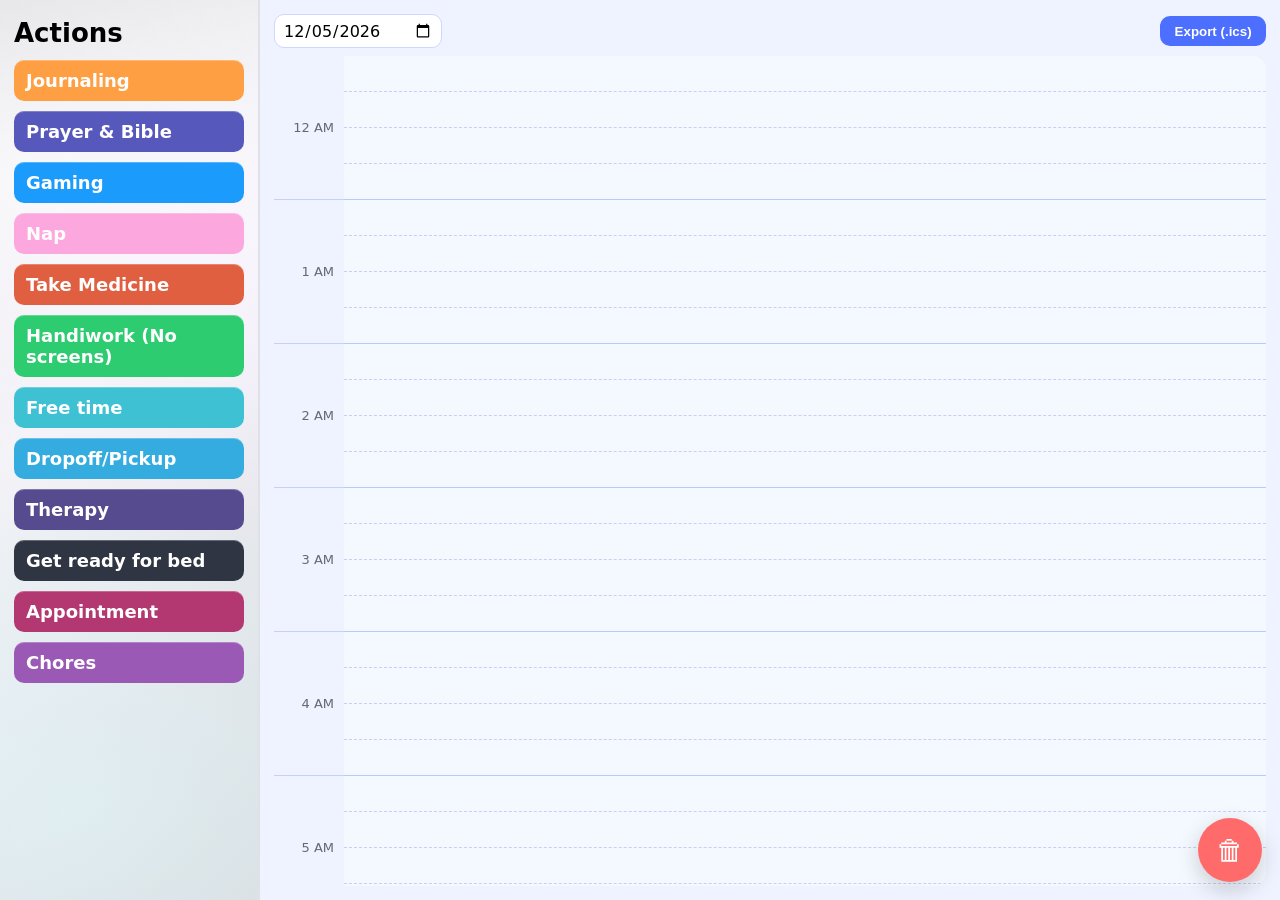
<file: daily_planner_full_v5_2.html>
<!DOCTYPE html>
<html lang="en">
<head>
<meta charset="utf-8" />
<meta name="viewport" content="width=device-width,initial-scale=1,maximum-scale=1" />
<title>Daily Planner</title>
<style>
  :root{
    --slot-h: 36px;
    --left-w: 260px;
    --bg: #f7f9ff;
    --grid-bg: #eef3ff;
    --line: #aabaff;
    --dash: #c6cff7;
  }
  *{box-sizing:border-box;margin:0;padding:0}
  body{font-family:system-ui,-apple-system,Segoe UI,Roboto,sans-serif;background:var(--bg);height:100dvh;display:flex;overflow:hidden}
  @media(max-width:800px){body{flex-direction:column}}
  .column{overflow:auto;padding:14px}
  #todo{width:var(--left-w);min-width:220px;border-right:2px solid #dee2e6}
  @media(max-width:800px){#todo{width:100%;border-right:none;border-bottom:2px solid #dee2e6}}
  /* static holographic-ish foil (subtle/silvery) */
  .holographic-background{
    background:
      radial-gradient(1200px 600px at 10% 20%, rgba(255,255,255,.75), rgba(255,255,255,0) 60%),
      radial-gradient(900px 500px at 90% 30%, rgba(240,230,255,.55), rgba(255,255,255,0) 55%),
      radial-gradient(900px 600px at 30% 90%, rgba(220,250,255,.45), rgba(255,255,255,0) 60%),
      linear-gradient(135deg,#d9d9dc 0%,#f2f2f6 40%,#d9d9dc 100%);
  }
  #todo h2{font-size:26px;margin:4px 0 12px 0}
  #schedule{flex:1;background:var(--grid-bg);display:flex;flex-direction:column;min-width:0}
  #headerRow{display:flex;align-items:center;gap:12px;padding:14px 14px 8px 14px}
  #datePicker{padding:.35rem .5rem;border:1px solid #cfd6ff;border-radius:10px;background:#fff;font:inherit}
  #exportBtn{margin-left:auto;padding:.45rem .9rem;border:none;border-radius:10px;background:#4c6fff;color:#fff;font-weight:700;cursor:pointer}
  #exportBtn:hover{background:#355eff}
  #gridWrap{flex:1;min-height:0;padding:0 14px 14px 14px}
  #grid{display:grid;grid-template-columns:70px 1fr; height:100%; overflow:auto; background:transparent; border-radius:14px}
  /* hour labels column: one cell per hour (spans 4 slots) */
  .hour-label{
    height:calc(var(--slot-h)*4);
    line-height:calc(var(--slot-h)*4);
    text-align:right;padding-right:10px;
    color:#667; font-size:13px;
    border-bottom:1px solid rgba(170,186,255,.6);
    user-select:none;
  }
  .slot-col{position:relative}
  .slot{
    height:var(--slot-h);
    border-bottom:1px dashed var(--dash);
    position:relative;
    background:rgba(255,255,255,.35);
  }
  .slot:nth-child(4n){border-bottom:1px solid rgba(170,186,255,.75)}
  .slot.highlight{background:rgba(160,255,180,.35)}
  /* palette cards */
  .card{
    padding:10px 12px;margin:10px 0;border-radius:10px;
    color:#fff;font-weight:800;font-size:18px;
    cursor:grab; user-select:none; touch-action:none;
    box-shadow:0 1px 0 rgba(255,255,255,.25) inset;
  }
  /* category colors */
  .journaling{background:#ff9f43}.prayer{background:#5758BB}.gaming{background:#1B9CFC}.nap{background:#FDA7DF}
  .medicine{background:#e15f41}.handiwork{background:#2ecc71}.freetime{background:#3dc1d3}.dropoff{background:#34ace0}
  .therapy{background:#574b90}.bed{background:#2f3542}.appointment{background:#b33771}.chores{background:#9b59b6}

  /* scheduled event pill */
  .pill{
    position:absolute; left:2px; right:2px; top:2px;
    height:calc(var(--slot-h) - 4px);
    border-radius:8px;
    display:flex; align-items:center; justify-content:center;
    color:#fff; font-weight:800; font-size:13px;
    cursor:grab;
    white-space:nowrap; overflow:hidden; text-overflow:ellipsis;
    box-shadow:0 2px 8px rgba(0,0,0,.08);
    touch-action:none;
  }
  .pill .lbl{pointer-events:none; padding:0 10px}
  /* translucent resize bar */
  .pill .handle{
    position:absolute; left:0; right:0; bottom:0;
    height:8px;
    background:rgba(255,255,255,0.65);
    border-top:1px solid rgba(0,0,0,0.12);
    cursor:ns-resize;
    z-index:5;
    touch-action:none;
  }

  /* floating trash */
  #trash{
    position:fixed; right:18px; bottom:18px;
    width:64px; height:64px; border-radius:50%;
    background:#ff6b6b; display:flex; align-items:center; justify-content:center;
    font-size:28px; color:#fff;
    box-shadow:0 8px 22px rgba(0,0,0,.18);
    z-index:1000;
  }
  #trash.hover{background:#ff3b3b}

  /* toast undo */
  #toast{
    position:fixed; bottom:96px; left:50%; transform:translateX(-50%);
    background:#2c2c34; color:#fff; padding:10px 14px;
    border-radius:999px;
    display:flex; gap:12px; align-items:center;
    opacity:0; pointer-events:none; transition:opacity .18s;
    z-index:1001; font-size:14px;
  }
  #toast.show{opacity:1; pointer-events:auto}
  #toast button{
    background:none;border:none;color:#6fb4ff;font-weight:800;cursor:pointer
  }

  /* drag ghost */
  .drag-ghost{
    position:fixed; z-index:2000;
    transform:translate(-50%,-50%);
    pointer-events:none;
    opacity:.92;
    filter:drop-shadow(0 10px 18px rgba(0,0,0,.22));
  }
</style>
</head>
<body>
  <aside id="todo" class="column holographic-background">
    <h2>Actions</h2>
    <div class="card journaling" data-action="Journaling">Journaling</div>
    <div class="card prayer" data-action="Prayer &amp; Bible">Prayer &amp; Bible</div>
    <div class="card gaming" data-action="Gaming">Gaming</div>
    <div class="card nap" data-action="Nap">Nap</div>
    <div class="card medicine" data-action="Take Medicine">Take Medicine</div>
    <div class="card handiwork" data-action="Handiwork (No screens)">Handiwork (No screens)</div>
    <div class="card freetime" data-action="Free time">Free time</div>
    <div class="card dropoff" data-action="Dropoff/Pickup">Dropoff/Pickup</div>
    <div class="card therapy" data-action="Therapy">Therapy</div>
    <div class="card bed" data-action="Get ready for bed">Get ready for bed</div>
    <div class="card appointment" data-action="Appointment">Appointment</div>
    <div class="card chores" data-action="Chores">Chores</div>
  </aside>

  <section id="schedule" class="column" style="padding:0">
    <div id="headerRow">
      <input type="date" id="datePicker" />
      <button id="exportBtn">Export (.ics)</button>
    </div>
    <div id="gridWrap">
      <div id="grid" aria-label="Daily schedule grid"></div>
    </div>
  </section>

  <div id="trash" title="Drag here to delete">🗑</div>
  <div id="toast">Deleted. <button id="undoBtn" type="button">Undo</button></div>

<script>
document.addEventListener('DOMContentLoaded', () => {
  const SLOT_H = parseInt(getComputedStyle(document.documentElement).getPropertyValue('--slot-h')) || 36;
  const grid = document.getElementById('grid');
  const datePicker = document.getElementById('datePicker');
  const exportBtn = document.getElementById('exportBtn');
  const trash = document.getElementById('trash');
  const toast = document.getElementById('toast');
  const undoBtn = document.getElementById('undoBtn');

  // default date = today
  const today = new Date();
  datePicker.valueAsDate = today;

  const pad = (n) => String(n).padStart(2,'0');
  const hm12 = (hm) => {
    let h = parseInt(hm.slice(0,2),10);
    const m = hm.slice(2);
    const ap = h < 12 ? 'AM' : 'PM';
    h = h % 12; if (h === 0) h = 12;
    return `${h}:${m} ${ap}`;
  };
  const addM = (hm, min) => {
    const t = parseInt(hm.slice(0,2),10)*60 + parseInt(hm.slice(2),10) + min;
    const hh = (Math.floor(t/60) % 24 + 24) % 24;
    const mm = ((t % 60) + 60) % 60;
    return pad(hh) + pad(mm);
  };

  // Build 24h grid with 15-min slots
  function buildGrid(){
    grid.innerHTML = '';
    for(let h=0; h<24; h++){
      const lbl = document.createElement('div');
      lbl.className = 'hour-label';
      lbl.textContent = `${(h%12||12)} ${h<12?'AM':'PM'}`;
      grid.appendChild(lbl);

      const col = document.createElement('div');
      col.className = 'slot-col';
      grid.appendChild(col);

      for(let q=0; q<4; q++){
        const slot = document.createElement('div');
        slot.className = 'slot';
        slot.dataset.hm = pad(h) + pad(q*15);
        col.appendChild(slot);
      }
    }
  }
  buildGrid();

  // Helpers
  const allSlots = () => Array.from(document.querySelectorAll('.slot'));
  const slotFromPoint = (x,y) => {
    const el = document.elementFromPoint(x,y);
    if (!el) return null;
    if (el.classList.contains('slot')) return el;
    const s = el.closest && el.closest('.slot');
    return s || null;
  };

  function ensurePill(pill){
    if (!pill) return null;
    pill.classList.add('pill');
    pill.draggable = false; // we use pointer drag
    if (!pill.dataset.duration) pill.dataset.duration = '1';
    if (!pill.dataset.action){
      const t = (pill.textContent || '').trim();
      pill.dataset.action = t || 'Event';
    }

    // label
    let lbl = pill.querySelector('.lbl');
    if (!lbl){
      const txt = pill.dataset.action;
      pill.innerHTML = '';
      lbl = document.createElement('span');
      lbl.className = 'lbl';
      lbl.textContent = txt;
      pill.appendChild(lbl);
    }

    // handle
    let handle = pill.querySelector('.handle');
    if (!handle){
      handle = document.createElement('div');
      handle.className = 'handle';
      pill.appendChild(handle);
    }
    return pill;
  }

  function setPillHeight(pill){
    const dur = Math.max(1, Math.min(32, parseInt(pill.dataset.duration||'1',10)));
    pill.dataset.duration = String(dur);
    pill.style.height = `calc(var(--slot-h)*${dur} - 4px)`;
  }

  function refreshLabel(pill, slot){
    pill = ensurePill(pill);
    if (!pill || !slot) return;
    const lbl = pill.querySelector('.lbl');
    if (!lbl) return;
    const dur = Math.max(1, parseInt(pill.dataset.duration||'1',10));
    const sHM = slot.dataset.hm;
    const eHM = addM(sHM, dur*15);
    lbl.textContent = `${hm12(sHM)} – ${hm12(eHM)} • ${pill.dataset.action}`;
  }

  function canPlace(slot, duration, ignorePill){
    // Enforce: no overlap — duration cannot run into another pill beneath.
    const slots = allSlots();
    const startIdx = slots.indexOf(slot);
    if (startIdx < 0) return false;
    const endIdx = Math.min(slots.length, startIdx + duration);
    for (let i = startIdx; i < endIdx; i++){
      const p = slots[i].querySelector('.pill');
      if (p && p !== ignorePill) return false;
    }
    return true;
  }

  // ===== Pointer Drag (works on desktop + mobile) =====
  let dragState = null; // {type:'palette'|'event', sourceEl, ghost, offsetY, offsetX}
  let lastDeleted = null;

  function startDragFromPalette(card, clientX, clientY){
    const ghost = card.cloneNode(true);
    ghost.classList.add('drag-ghost');
    ghost.style.width = (card.getBoundingClientRect().width) + 'px';
    document.body.appendChild(ghost);

    dragState = {
      type:'palette',
      sourceEl: card,
      ghost,
      action: card.dataset.action || card.textContent.trim(),
      color: getComputedStyle(card).backgroundColor,
      offsetX: 0,
      offsetY: 0
    };
    moveGhost(clientX, clientY);
  }

  function startDragEvent(pill, clientX, clientY){
    pill = ensurePill(pill);
    const rect = pill.getBoundingClientRect();
    const ghost = pill.cloneNode(true);
    ghost.classList.add('drag-ghost');
    ghost.style.width = rect.width + 'px';
    ghost.style.height = rect.height + 'px';
    document.body.appendChild(ghost);

    dragState = {
      type:'event',
      sourceEl: pill,
      ghost,
      action: pill.dataset.action,
      color: pill.style.backgroundColor || getComputedStyle(pill).backgroundColor,
      duration: parseInt(pill.dataset.duration||'1',10),
      fromSlot: pill.parentElement,
      offsetX: clientX - rect.left,
      offsetY: clientY - rect.top
    };
    moveGhost(clientX, clientY);

    // Temporarily remove from its slot so you can drop elsewhere without blocking yourself.
    if (pill.parentElement && pill.parentElement.classList.contains('slot')){
      pill.parentElement.removeChild(pill);
    }
  }

  function moveGhost(x,y){
    if (!dragState) return;
    dragState.ghost.style.left = x + 'px';
    dragState.ghost.style.top = y + 'px';
  }

  function clearHighlights(){
    document.querySelectorAll('.slot.highlight').forEach(s=>s.classList.remove('highlight'));
  }

  function highlightSlotUnderPointer(x,y){
    clearHighlights();
    const slot = slotFromPoint(x,y);
    if (slot) slot.classList.add('highlight');
    return slot;
  }

  function finishDrag(clientX, clientY){
    if (!dragState) return;

    const slot = slotFromPoint(clientX, clientY);
    clearHighlights();

    const overTrash = (() => {
      const tr = trash.getBoundingClientRect();
      return clientX >= tr.left && clientX <= tr.right && clientY >= tr.top && clientY <= tr.bottom;
    })();

    // Drop into trash
    if (overTrash){
      if (dragState.type === 'event'){
        lastDeleted = { pill: dragState.sourceEl, slot: dragState.fromSlot };
        showToast();
      }
      cleanupDrag();
      return;
    }

    // Valid drop onto a slot?
    if (slot){
      if (dragState.type === 'palette'){
        const pill = document.createElement('div');
        pill.className = 'pill';
        pill.style.backgroundColor = dragState.color;
        pill.dataset.action = dragState.action;
        pill.dataset.duration = '1';
        ensurePill(pill);
        setPillHeight(pill);

        // place at slot if empty
        if (canPlace(slot, 1, null)){
          slot.appendChild(pill);
          refreshLabel(pill, slot);
        }
      } else {
        const pill = dragState.sourceEl;
        pill.style.backgroundColor = dragState.color;
        pill.dataset.action = dragState.action;
        pill.dataset.duration = String(dragState.duration);
        ensurePill(pill);
        setPillHeight(pill);

        if (canPlace(slot, dragState.duration, pill)){
          slot.appendChild(pill);
          refreshLabel(pill, slot);
        } else {
          // revert to original position if cannot place
          if (dragState.fromSlot) dragState.fromSlot.appendChild(pill);
          refreshLabel(pill, dragState.fromSlot);
        }
      }
    } else {
      // not dropped on slot -> revert if was an event
      if (dragState.type === 'event' && dragState.fromSlot){
        dragState.fromSlot.appendChild(dragState.sourceEl);
        refreshLabel(dragState.sourceEl, dragState.fromSlot);
      }
    }

    cleanupDrag();
  }

  function cleanupDrag(){
    if (!dragState) return;
    try{ dragState.ghost.remove(); }catch(_){}
    dragState = null;
    trash.classList.remove('hover');
  }

  // Pointer handlers for dragging
  function onPointerMove(e){
    if (!dragState) return;
    moveGhost(e.clientX, e.clientY);
    highlightSlotUnderPointer(e.clientX, e.clientY);

    // trash hover
    const tr = trash.getBoundingClientRect();
    const overTrash = e.clientX >= tr.left && e.clientX <= tr.right && e.clientY >= tr.top && e.clientY <= tr.bottom;
    trash.classList.toggle('hover', overTrash);
  }
  function onPointerUp(e){
    if (!dragState) return;
    finishDrag(e.clientX, e.clientY);
    window.removeEventListener('pointermove', onPointerMove);
    window.removeEventListener('pointerup', onPointerUp);
  }

  // Start drag from palette or event (but NOT the resize handle)
  document.addEventListener('pointerdown', (e) => {
    const isHandle = e.target.classList.contains('handle');
    if (isHandle) return; // resize handled separately

    const card = e.target.closest('.card');
    const pill = e.target.closest('.pill');

    if (card){
      e.preventDefault();
      startDragFromPalette(card, e.clientX, e.clientY);
      window.addEventListener('pointermove', onPointerMove);
      window.addEventListener('pointerup', onPointerUp);
      return;
    }
    if (pill){
      e.preventDefault();
      startDragEvent(pill, e.clientX, e.clientY);
      window.addEventListener('pointermove', onPointerMove);
      window.addEventListener('pointerup', onPointerUp);
      return;
    }
  });

  // ===== Unlimited Resize (delegated) =====
  let resizeState = null; // {pill, slot, startY, startDur, startIdx, slots}
  function beginResize(pill, clientY){
    pill = ensurePill(pill);
    const slot = pill.parentElement;
    if (!slot || !slot.classList.contains('slot')) return;

    const slots = allSlots();
    const startIdx = slots.indexOf(slot);
    const startDur = Math.max(1, parseInt(pill.dataset.duration||'1',10));

    resizeState = { pill, slot, startY: clientY, startDur, startIdx, slots };
    pill.style.cursor = 'ns-resize';
  }

  function doResize(clientY){
    if (!resizeState) return;
    const { pill, slot, startY, startDur, startIdx, slots } = resizeState;
    const delta = Math.round((clientY - startY) / SLOT_H);
    let desired = startDur + delta;

    // growing: cap at next occupied slot & 8 hours (32 slots)
    if (delta > 0){
      let nextIdx = slots.length;
      for (let i = startIdx + 1; i < slots.length; i++){
        const p = slots[i].querySelector('.pill');
        if (p && p !== pill){ nextIdx = i; break; }
      }
      desired = Math.min(desired, nextIdx - startIdx, 32);
    }
    // shrinking always allowed down to 1 slot
    desired = Math.max(1, desired);

    // Also ensure we don't overlap by current span
    // (shrinking cannot create overlap; growing already capped)
    pill.dataset.duration = String(desired);
    setPillHeight(pill);
    refreshLabel(pill, slot);
  }

  function endResize(){
    if (!resizeState) return;
    resizeState.pill.style.cursor = 'grab';
    resizeState = null;
    window.removeEventListener('pointermove', onResizeMove);
    window.removeEventListener('pointerup', onResizeUp);
  }

  function onResizeMove(e){ doResize(e.clientY); }
  function onResizeUp(){ endResize(); }

  document.addEventListener('pointerdown', (e) => {
    if (!e.target.classList.contains('handle')) return;
    e.preventDefault(); e.stopPropagation();
    const pill = e.target.closest('.pill');
    beginResize(pill, e.clientY);
    window.addEventListener('pointermove', onResizeMove);
    window.addEventListener('pointerup', onResizeUp);
  });

  // ===== Toast Undo =====
  function showToast(){
    toast.classList.add('show');
    setTimeout(()=>toast.classList.remove('show'), 5000);
  }
  undoBtn.addEventListener('click', () => {
    if (!lastDeleted) return;
    const { pill, slot } = lastDeleted;
    if (slot && canPlace(slot, parseInt(pill.dataset.duration||'1',10), pill)){
      slot.appendChild(pill);
      refreshLabel(pill, slot);
    }
    lastDeleted = null;
    toast.classList.remove('show');
  });

  // ===== Export ICS =====
  exportBtn.addEventListener('click', () => {
    const dateStr = datePicker.value;
    if (!dateStr){ alert('Pick a date first'); return; }

    const evs = [];
    const slots = allSlots();
    for (const slot of slots){
      const pill = slot.querySelector('.pill');
      if (!pill) continue;

      const dur = Math.max(1, parseInt(pill.dataset.duration||'1',10));
      const sHM = slot.dataset.hm;
      const startMin = parseInt(sHM.slice(0,2),10)*60 + parseInt(sHM.slice(2),10);
      const endMin = startMin + dur*15;

      const dtStart = new Date(dateStr + 'T00:00:00');
      dtStart.setHours(Math.floor(startMin/60), startMin%60, 0, 0);
      const dtEnd = new Date(dateStr + 'T00:00:00');
      dtEnd.setHours(Math.floor(endMin/60), endMin%60, 0, 0);

      const fmt = (d) => d.toISOString().replace(/[-:]/g,'').replace(/\.\d{3}/,'');
      const safeSummary = (pill.dataset.action||'Event').replace(/\n/g,' ').trim();

      evs.push(
`BEGIN:VEVENT
DTSTART:${fmt(dtStart)}
DTEND:${fmt(dtEnd)}
SUMMARY:${safeSummary}
END:VEVENT`
      );
    }

    if (!evs.length){ alert('No events to export'); return; }

    const ics =
`BEGIN:VCALENDAR
VERSION:2.0
CALSCALE:GREGORIAN
PRODID:-//DailyPlanner//EN
${evs.join('\n')}
END:VCALENDAR`;

    const blob = new Blob([ics], {type:'text/calendar;charset=utf-8'});
    const a = document.createElement('a');
    a.href = URL.createObjectURL(blob);
    a.download = 'daily_schedule.ics';
    document.body.appendChild(a);
    a.click();
    a.remove();
  });

});
</script>
</body>
</html>
</file>
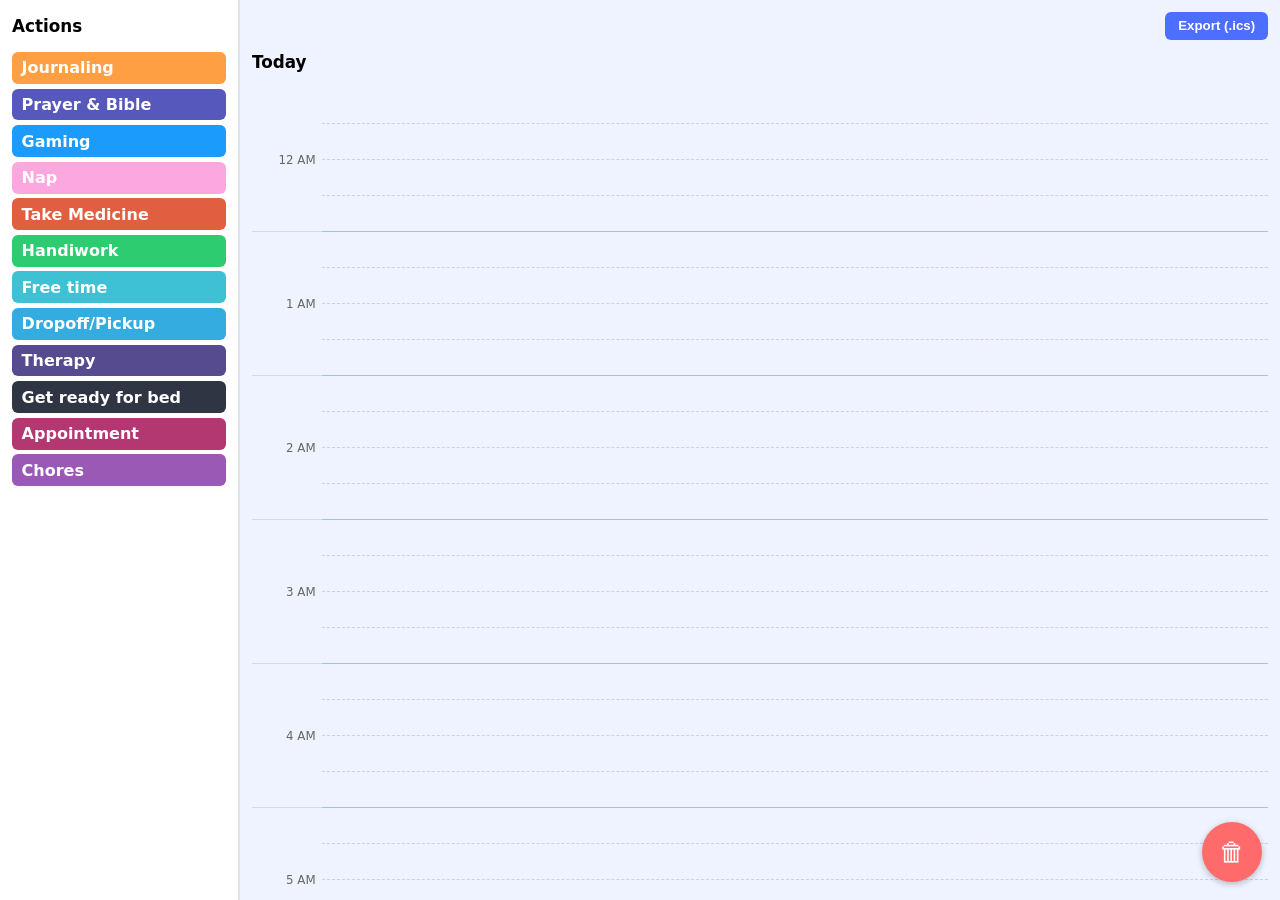
<file: drag_n_drop_daily_planner_v_4 (4).html>
<!-- Daily Planner – v6.8 (Export button restored, schedule intact) -->
<!DOCTYPE html>
<html lang="en">
<head>
<meta charset="utf-8" />
<meta name="viewport" content="width=device-width,initial-scale=1" />
<title>Daily Planner</title>
<style>
:root{--slot-h:36px}
*{box-sizing:border-box;margin:0;padding:0}
body{font-family:system-ui,sans-serif;background:#f7f9ff;height:100vh;display:flex;overflow:hidden}
@media(max-width:800px){body{flex-direction:column}}
.column{flex:1 1 0;overflow:auto;padding:.75rem}
#todo{max-width:240px;background:#fff;border-right:2px solid #dee2e6}
#schedule{background:#eef3ff;display:flex;flex-direction:column;position:relative}
h2{margin:.25rem 0 1rem;font-size:1.05rem;font-weight:600}
#exportBtn{align-self:flex-end;margin-bottom:.5rem;padding:.4rem .8rem;border:none;border-radius:6px;background:#4c6fff;color:#fff;font-weight:600;cursor:pointer}
#exportBtn:hover{background:#355eff}
.card{padding:.4rem .6rem;margin:.3rem 0;border-radius:6px;color:#fff;font-weight:600;cursor:grab;user-select:none}
.journaling{background:#ff9f43}.prayer{background:#5758BB}.gaming{background:#1B9CFC}.nap{background:#FDA7DF}.medicine{background:#e15f41}.handiwork{background:#2ecc71}.freetime{background:#3dc1d3}.dropoff{background:#34ace0}.therapy{background:#574b90}.bed{background:#2f3542}.appointment{background:#b33771}.chores{background:#9b59b6}
#grid{display:grid;grid-template-columns:70px 1fr;flex:1;overflow:auto}
.hour-label{height:calc(var(--slot-h)*4);line-height:calc(var(--slot-h)*4);text-align:right;padding-right:.4rem;font-size:.74rem;color:#666;border-bottom:1px solid #d0d6ff}
.slot{height:var(--slot-h);border-bottom:1px dashed #c6cff7;position:relative}
.slot:nth-child(4n){border-bottom:1px solid #aabaff}
.slot.highlight{background:#d3f9d8}
.pill{position:absolute;top:2px;left:2px;right:2px;height:calc(var(--slot-h) - 4px);display:flex;align-items:center;justify-content:center;border-radius:4px;font-size:.7rem;color:#fff;cursor:grab;user-select:none;white-space:nowrap}
.handle{position:absolute;bottom:0;left:0;right:0;height:6px;background:rgba(255,255,255,.7);cursor:ns-resize;font-size:0}
#trash{position:fixed;right:18px;bottom:18px;width:60px;height:60px;border-radius:50%;background:#ff6b6b;display:flex;align-items:center;justify-content:center;font-size:26px;color:#fff;box-shadow:0 2px 6px rgb(0 0 0/.25);z-index:1000;transition:background .2s}
#trash.hover{background:#ff3b3b}
#toast{position:fixed;bottom:100px;left:50%;transform:translateX(-50%);background:#333;color:#fff;padding:8px 16px;border-radius:20px;opacity:0;pointer-events:none;transition:opacity .3s;display:flex;gap:.75rem;align-items:center;font-size:.8rem;z-index:1001}
#toast.show{opacity:1;pointer-events:auto}
#toast button{background:none;border:none;color:#1e90ff;font-weight:600;cursor:pointer}
</style>
</head>
<body>
<!-- Palette -->
<aside id="todo" class="column"><h2>Actions</h2><div class="card journaling" draggable="true">Journaling</div><div class="card prayer" draggable="true">Prayer & Bible</div><div class="card gaming" draggable="true">Gaming</div><div class="card nap" draggable="true">Nap</div><div class="card medicine" draggable="true">Take Medicine</div><div class="card handiwork" draggable="true">Handiwork</div><div class="card freetime" draggable="true">Free time</div><div class="card dropoff" draggable="true">Dropoff/Pickup</div><div class="card therapy" draggable="true">Therapy</div><div class="card bed" draggable="true">Get ready for bed</div><div class="card appointment" draggable="true">Appointment</div><div class="card chores" draggable="true">Chores</div></aside>
<section id="schedule" class="column"><button id="exportBtn">Export (.ics)</button><h2>Today</h2><div id="grid"></div></section>
<div id="trash">🗑</div><div id="toast">Deleted. <button id="undoBtn">Undo</button></div>
<script>
(function(){
  const SLOT_H=36;
  const grid=document.getElementById('grid');
  const pad=n=>n.toString().padStart(2,'0');
  const hm12=hm=>{let h=parseInt(hm.slice(0,2));const m=hm.slice(2);const ap=h<12?'AM':'PM';h=h%12||12;return `${h}:${m} ${ap}`};
  const addM=(hm,min)=>{const t=parseInt(hm.slice(0,2))*60+parseInt(hm.slice(2))+min;return pad(Math.floor(t/60)%24)+pad(t%60)};
  // Build schedule grid
  for(let h=0;h<24;h++){
    grid.insertAdjacentHTML('beforeend',`<div class="hour-label">${(h%12||12)} ${h<12?'AM':'PM'}</div><div></div>`);
    const col=grid.lastElementChild;
    for(let q=0;q<4;q++){
      const hm=pad(h)+pad(q*15);
      col.insertAdjacentHTML('beforeend',`<div class="slot" data-hm="${hm}"></div>`);
    }
  }
  const getSlot=e=>{const el=document.elementFromPoint(e.clientX,e.clientY);return el&&el.classList.contains('slot')?el:null};
  let dragging=null,lastDel=null;const toast=document.getElementById('toast');
  function makePill(label,color,dur=1){
    const p=document.createElement('div');p.className='pill';p.style.background=color;p.dataset.duration=dur;p.dataset.action=label;
    const span=document.createElement('span');span.className='lbl';p.appendChild(span);
    addResize(p);addDrag(p);
    return p;
  }
  function addResize(p){if(p.querySelector('.handle'))return;const h=document.createElement('div');h.className='handle';p.appendChild(h);
    let sy,sd;
    h.addEventListener('mousedown',e=>{
      e.stopPropagation();e.preventDefault();sy=e.clientY;sd=parseInt(p.dataset.duration);p.draggable=false;
      const mv=e2=>{const d=Math.max(1,sd+Math.round((e2.clientY-sy)/SLOT_H));p.dataset.duration=d;p.style.height=`calc(var(--slot-h)*${d} - 4px)`;refreshLabel(p,p.parentElement);};
      const up=()=>{document.removeEventListener('mousemove',mv);document.removeEventListener('mouseup',up);p.draggable=true;};
      document.addEventListener('mousemove',mv);document.addEventListener('mouseup',up);
    });}
  function addDrag(p){p.addEventListener('dragstart',()=>dragging=p);p.addEventListener('dragend',()=>dragging=null);p.setAttribute('draggable','true');}
  function refreshLabel(pill,slot){if(!slot)return;const dur=parseInt(pill.dataset.duration)||1;const sHM=slot.dataset.hm;const eHM=addM(sHM,dur*15);pill.querySelector('.lbl').textContent=`${hm12(sHM)} – ${hm12(eHM)} • ${pill.dataset.action}`;}
  // Palette drag
  document.querySelectorAll('#todo .card').forEach(c=>c.addEventListener('dragstart',e=>{e.dataTransfer.setData('palette','1');e.dataTransfer.setData('label',c.innerText);e.dataTransfer.setData('color',getComputedStyle(c).backgroundColor);}));
  // Highlight slot under pointer
  document.addEventListener('dragover',e=>{e.preventDefault();document.querySelectorAll('.slot.highlight').forEach(s=>s.classList.remove('highlight'));const s=getSlot(e);if(s)s.classList.add('highlight')});
  // Drop logic
  document.addEventListener('drop',e=>{
    const slot=getSlot(e);if(!slot)return;slot.classList.remove('highlight');
    if(dragging){dragging.parentElement.innerHTML='';slot.innerHTML='';slot.appendChild(dragging);refreshLabel(dragging,slot);dragging=null;return;}
    if(e.dataTransfer.getData('palette')){
      slot.innerHTML='';
      const pill=makePill(e.dataTransfer.getData('label'),e.dataTransfer.getData('color'));
      slot.appendChild(pill);refreshLabel(pill,slot);
    }
  });
  // Trash delete
  const trash=document.getElementById('trash');trash.addEventListener('dragover',e=>{e.preventDefault();trash.classList.add('hover')});trash.addEventListener('dragleave',()=>trash.classList.remove('hover'));trash.addEventListener('drop',e=>{e.preventDefault();trash.classList.remove('hover');if(dragging){lastDel={node:dragging,slot:dragging.parentElement};dragging.parentElement.innerHTML='';dragging=null;toast.classList.add('show');setTimeout(()=>toast.classList.remove('show'),5000);}});
  document.getElementById('undoBtn').addEventListener('click',()=>{if(lastDel){lastDel.slot.appendChild(lastDel.node);refreshLabel(lastDel.node,lastDel.slot);lastDel=null;}toast.classList.remove('show');});
  // EXPORT button
  document.getElementById('exportBtn').addEventListener('click',()=>{
    const events=[];
    document.querySelectorAll('.slot').forEach(slot=>{
      const pill=slot.querySelector('.pill');if(!pill)return;const startHM=slot.dataset.hm;const dur=parseInt(pill.dataset.duration)||1;const startM=parseInt(startHM.slice(0,2))*60+parseInt(startHM.slice(2));const endM=startM+dur*15;
      const base=new Date();base.setHours(0,0,0,0);
      const fmt=d=>d.toISOString().replace(/[-:]/g,'').replace('.000','');
      events.push(`BEGIN:VEVENT\nDTSTART:${fmt(new Date(base.getTime()+startM*60000))}\nDTEND:${fmt(new Date(base.getTime()+endM*60000))}\nSUMMARY:${pill.dataset.action}\nEND:VEVENT`);
    });
    if(!events.length){alert('No events to export');return;}
    const blob=new Blob([`BEGIN:VCALENDAR\nVERSION:2.0\nCALSCALE:GREGORIAN\n${events.join('\n')}\nEND:VCALENDAR`],{type:'text/calendar'});
    const a=document.createElement('a');a.href=URL.createObjectURL(blob);a.download='daily_schedule.ics';a.click();
  });
})();
</script>
</body>
</html>
</file>
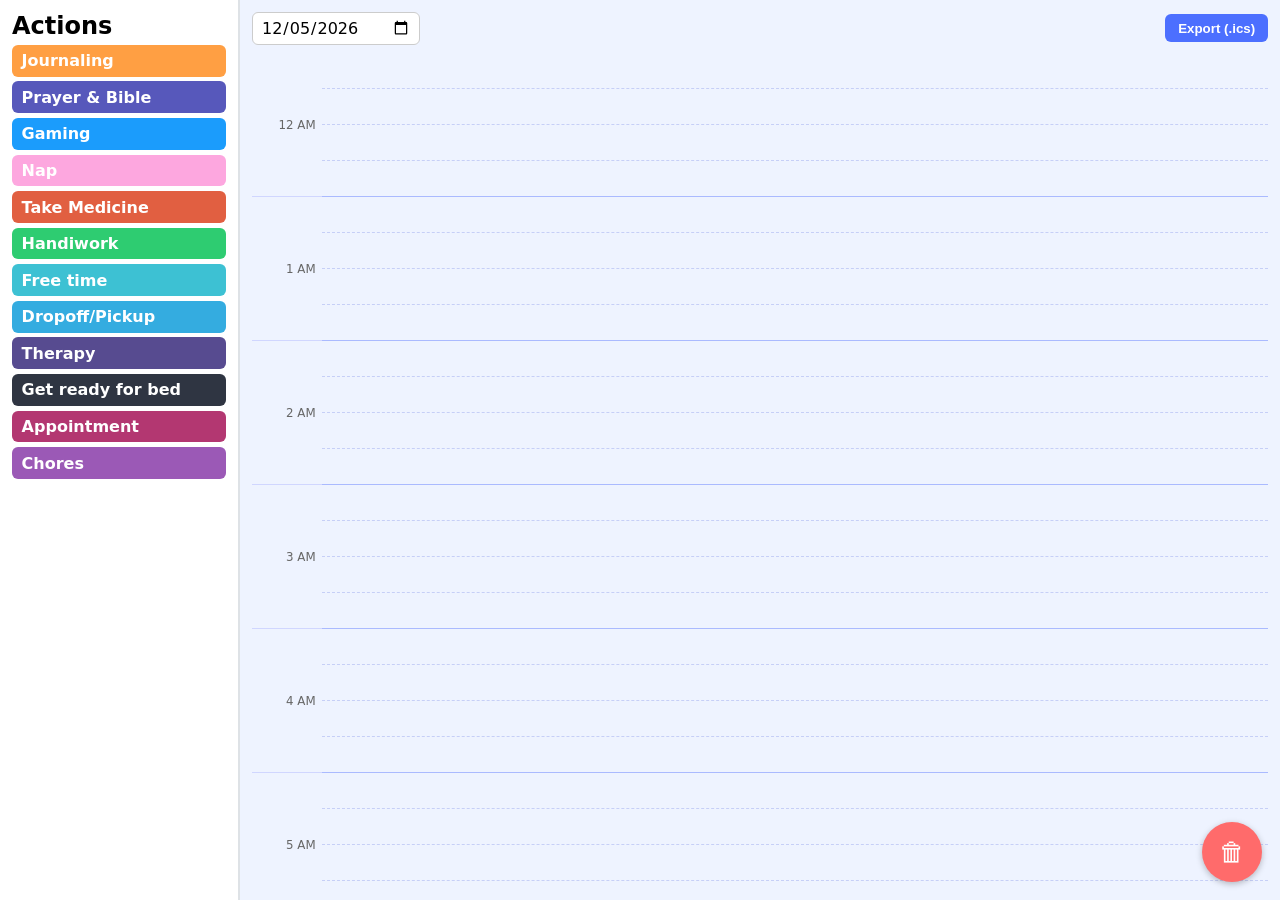
<file: drag_n_drop_daily_planner_v_4 (5).html>
<!-- Daily Planner – v6.9.1  (Fixes missing time‑slots, full script closed) -->
<!DOCTYPE html>
<html lang="en">
<head>
<meta charset="utf-8"/>
<meta name="viewport" content="width=device-width,initial-scale=1"/>
<title>Daily Planner</title>
<style>
:root{--slot-h:36px}
*{box-sizing:border-box;margin:0;padding:0}
body{font-family:system-ui,sans-serif;background:#f7f9ff;height:100vh;display:flex;overflow:hidden}
@media(max-width:800px){body{flex-direction:column}}
.column{flex:1 1 0;overflow:auto;padding:.75rem}
#todo{max-width:240px;background:#fff;border-right:2px solid #dee2e6}
#schedule{background:#eef3ff;display:flex;flex-direction:column}
/* header */
#headerRow{display:flex;align-items:center;gap:1rem;margin-bottom:.5rem}
#datePicker{padding:.3rem .5rem;border:1px solid #ccc;border-radius:6px;font:inherit}
#exportBtn{margin-left:auto;padding:.4rem .8rem;border:none;border-radius:6px;background:#4c6fff;color:#fff;font-weight:600;cursor:pointer}
#exportBtn:hover{background:#355eff}
/* palette cards */
.card{padding:.4rem .6rem;margin:.3rem 0;border-radius:6px;color:#fff;font-weight:600;cursor:grab;user-select:none}
.journaling{background:#ff9f43}.prayer{background:#5758BB}.gaming{background:#1B9CFC}.nap{background:#FDA7DF}.medicine{background:#e15f41}.handiwork{background:#2ecc71}.freetime{background:#3dc1d3}.dropoff{background:#34ace0}.therapy{background:#574b90}.bed{background:#2f3542}.appointment{background:#b33771}.chores{background:#9b59b6}
/* grid */
#grid{display:grid;grid-template-columns:70px 1fr;flex:1 1 auto;overflow:auto}
.hour-label{height:calc(var(--slot-h)*4);line-height:calc(var(--slot-h)*4);text-align:right;padding-right:.4rem;font-size:.74rem;color:#666;border-bottom:1px solid #d0d6ff}
.slot{height:var(--slot-h);border-bottom:1px dashed #c6cff7;position:relative}
.slot:nth-child(4n){border-bottom:1px solid #aabaff}
.slot.highlight{background:#d3f9d8}
/* pill */
.pill{position:absolute;top:2px;left:2px;right:2px;height:calc(var(--slot-h) - 4px);display:flex;align-items:center;justify-content:center;border-radius:4px;font-size:.7rem;color:#fff;cursor:grab;white-space:nowrap}
.handle{position:absolute;bottom:0;left:0;right:0;height:6px;background:rgba(255,255,255,.7);cursor:ns-resize;font-size:0}
/* trash */
#trash{position:fixed;right:18px;bottom:18px;width:60px;height:60px;border-radius:50%;background:#ff6b6b;display:flex;align-items:center;justify-content:center;font-size:26px;color:#fff;box-shadow:0 2px 6px rgb(0 0 0/.25);z-index:1000;transition:background .2s}
#trash.hover{background:#ff3b3b}
/* toast */
#toast{position:fixed;bottom:100px;left:50%;transform:translateX(-50%);background:#333;color:#fff;padding:8px 16px;border-radius:20px;opacity:0;pointer-events:none;transition:opacity .3s;font-size:.8rem;z-index:1001;display:flex;gap:.75rem;align-items:center}
#toast.show{opacity:1;pointer-events:auto}
#toast button{background:none;border:none;color:#1e90ff;font-weight:600;cursor:pointer}
</style>
</head>
<body>
<aside id="todo" class="column">
  <h2>Actions</h2>
  <div class="card journaling" draggable="true">Journaling</div>
  <div class="card prayer" draggable="true">Prayer & Bible</div>
  <div class="card gaming" draggable="true">Gaming</div>
  <div class="card nap" draggable="true">Nap</div>
  <div class="card medicine" draggable="true">Take Medicine</div>
  <div class="card handiwork" draggable="true">Handiwork</div>
  <div class="card freetime" draggable="true">Free time</div>
  <div class="card dropoff" draggable="true">Dropoff/Pickup</div>
  <div class="card therapy" draggable="true">Therapy</div>
  <div class="card bed" draggable="true">Get ready for bed</div>
  <div class="card appointment" draggable="true">Appointment</div>
  <div class="card chores" draggable="true">Chores</div>
</aside>
<section id="schedule" class="column">
  <div id="headerRow">
    <input type="date" id="datePicker" />
    <button id="exportBtn">Export (.ics)</button>
  </div>
  <div id="grid"></div>
</section>
<div id="trash">🗑</div>
<div id="toast">Deleted. <button id="undoBtn">Undo</button></div>
<script>
(function(){
  /* ----- constants & helpers ----- */
  const SLOT_H=36;
  const grid=document.getElementById('grid');
  const pad=n=>n.toString().padStart(2,'0');
  const hm12=hm=>{let h=parseInt(hm.slice(0,2));const m=hm.slice(2);const ap=h<12?'AM':'PM';h=h%12||12;return `${h}:${m} ${ap}`};
  const addM=(hm,min)=>{const t=parseInt(hm.slice(0,2))*60+parseInt(hm.slice(2))+min;return pad(Math.floor(t/60)%24)+pad(t%60)};

  /* ----- build 24‑hour grid once ----- */
  for(let h=0;h<24;h++){
    grid.insertAdjacentHTML('beforeend',`<div class="hour-label">${(h%12||12)} ${h<12?'AM':'PM'}</div><div class="col"></div>`);
    const col=grid.lastElementChild;
    for(let q=0;q<4;q++){
      const hm=pad(h)+pad(q*15);
      col.insertAdjacentHTML('beforeend',`<div class="slot" data-hm="${hm}"></div>`);
    }
  }

  /* ----- date picker (disable past) ----- */
  const datePicker=document.getElementById('datePicker');
  const todayISO=new Date().toISOString().split('T')[0];
  datePicker.value=todayISO;
  datePicker.min=todayISO;
  let selectedDate=new Date();
  datePicker.addEventListener('change',e=>{selectedDate=new Date(e.target.value+'T00:00');});

  /* ----- drag‑n‑drop logic ----- */
  const getSlot=e=>{const el=document.elementFromPoint(e.clientX,e.clientY);return el&&el.classList.contains('slot')?el:null};
  let dragging=null,lastDel=null;const toast=document.getElementById('toast');

  function makePill(label,color){
    const p=document.createElement('div');p.className='pill';p.style.background=color;p.dataset.action=label;p.dataset.duration=1;
    p.innerHTML='<span class="lbl"></span><div class="handle"></div>';
    addDrag(p);addResize(p);
    return p;
  }
  function addDrag(p){p.addEventListener('dragstart',()=>dragging=p);p.addEventListener('dragend',()=>dragging=null);p.draggable=true;}
  function addResize(p){const handle=p.querySelector('.handle');let sy,sd;handle.addEventListener('mousedown',e=>{e.stopPropagation();e.preventDefault();sy=e.clientY;sd=parseInt(p.dataset.duration);p.draggable=false;const mv=e2=>{const d=Math.max(1,sd+Math.round((e2.clientY-sy)/SLOT_H));p.dataset.duration=d;p.style.height=`calc(var(--slot-h)*${d} - 4px)`;updateLabel(p,p.parentElement);};const up=()=>{document.removeEventListener('mousemove',mv);document.removeEventListener('mouseup',up);p.draggable=true;};document.addEventListener('mousemove',mv);document.addEventListener('mouseup',up);});}
  function updateLabel(pill,slot){if(!slot)return;const dur=parseInt(pill.dataset.duration)||1;const sHM=slot.dataset.hm;const eHM=addM(sHM,dur*15);pill.querySelector('.lbl').textContent=`${hm12(sHM)} – ${hm12(eHM)} • ${pill.dataset.action}`;}

  /* palette drag start */
  document.querySelectorAll('#todo .card').forEach(c=>c.addEventListener('dragstart',e=>{e.dataTransfer.setData('palette','1');e.dataTransfer.setData('label',c.innerText);e.dataTransfer.setData('color',getComputedStyle(c).backgroundColor);}));

  /* highlight during drag */
  document.addEventListener('dragover',e=>{e.preventDefault();document.querySelectorAll('.slot.highlight').forEach(s=>s.classList.remove('highlight'));const s=getSlot(e);if(s)s.classList.add('highlight');});

  /* drop handler */
  document.addEventListener('drop',e=>{
    const slot=getSlot(e);if(!slot)return;slot.classList.remove('highlight');
    if(dragging){dragging.parentElement.innerHTML='';slot.innerHTML='';slot.appendChild(dragging);updateLabel(dragging,slot);dragging=null;return;}
    if(e.dataTransfer.getData('palette')){
      slot.innerHTML='';const pill=makePill(e.dataTransfer.getData('label'),e.dataTransfer.getData('color'));slot.appendChild(pill);updateLabel(pill,slot);
    }
  });

  /* trash */
  const trash=document.getElementById('trash');
  trash.addEventListener('dragover',e=>{e.preventDefault();trash.classList.add('hover');});
  trash.addEventListener('dragleave',()=>trash.classList.remove('hover'));
  trash.addEventListener('drop',e=>{e.preventDefault();trash.classList.remove('hover');if(dragging){lastDel={node:dragging,slot:dragging.parentElement};dragging.parentElement.innerHTML='';dragging=null;toast.classList.add('show');setTimeout(()=>toast.classList.remove('show'),5000);}});

  document.getElementById('undoBtn').addEventListener('click',()=>{if(lastDel){lastDel.slot.appendChild(lastDel.node);updateLabel(lastDel.node,lastDel.slot);lastDel=null;}toast.classList.remove('show');});

  /* EXPORT */
  document.getElementById('exportBtn').addEventListener('click',()=>{
    const events=[];
    document.querySelectorAll('.slot').forEach(slot=>{
      const p=slot.querySelector('.pill');if(!p)return;const startHM=slot.dataset.hm;const dur=parseInt(p.dataset.duration)||1;
      const startMin=parseInt(startHM.slice(0,2))*60+parseInt(startHM.slice(2));const endMin=startMin+dur*15;
      const DTSTART=new Date(selectedDate.getTime()+startMin*60000);
      const DTEND=new Date(selectedDate.getTime()+endMin*60000);
      const fmt=d=>d.toISOString().replace(/[-:]/g,'').replace('.000','');
      events.push(`BEGIN:VEVENT\nDTSTART:${fmt(DTSTART)}\nDTEND:${fmt(DTEND)}\nSUMMARY:${p.dataset.action}\nEND:VEVENT`);
    });
    if(!events.length){alert('No events to export');return;}
    const icsContent=`BEGIN:VCALENDAR\nVERSION:2.0\nCALSCALE:GREGORIAN\n${events.join('\n')}\nEND:VCALENDAR`;
    const blob=new Blob([icsContent],{type:'text/calendar'});
    const link=document.createElement('a');link.href=URL.createObjectURL(blob);link.download='daily_schedule.ics';link.click();
  });
})();
</script>
</body>
</html>
</file>
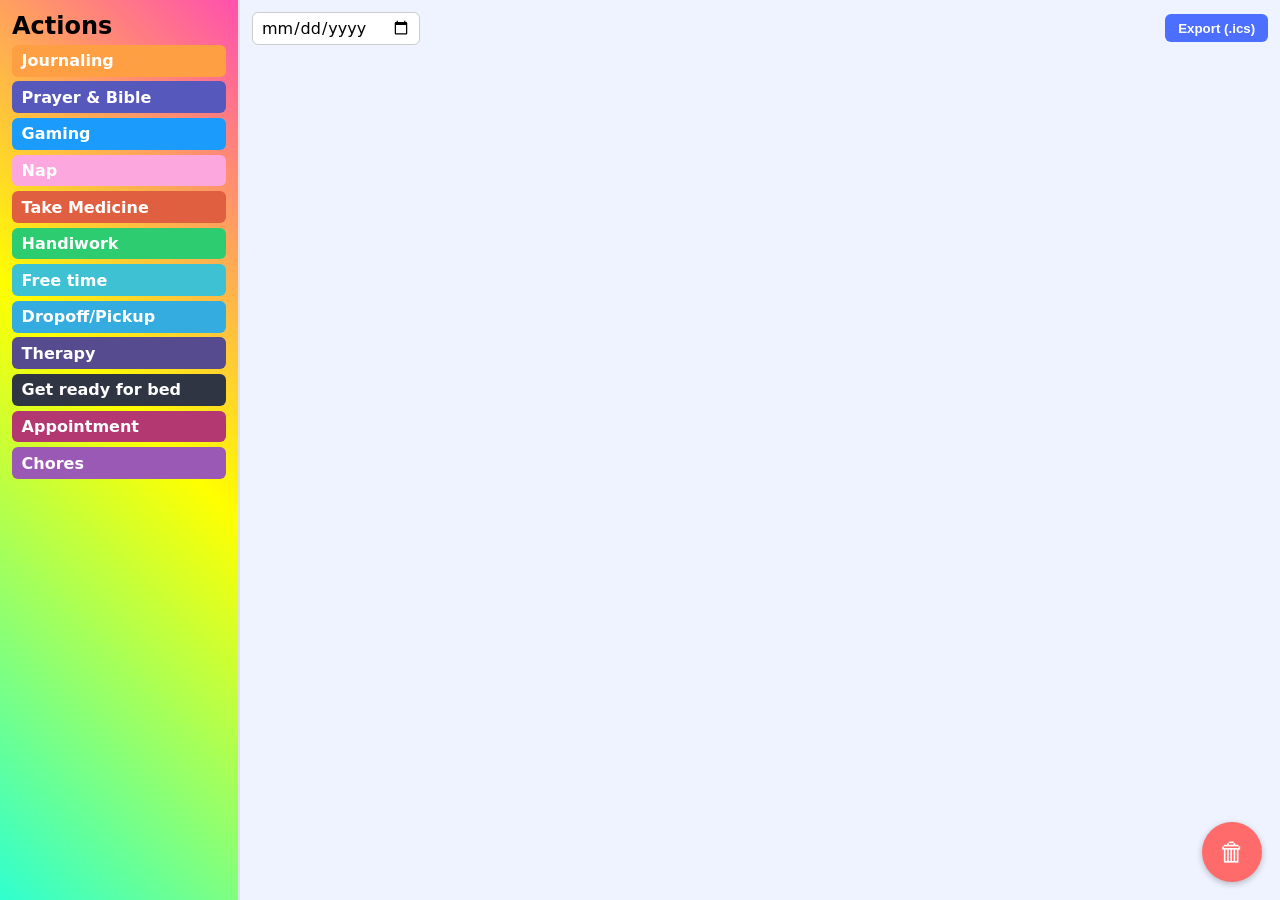
<file: drag_n_drop_daily_planner_v_4 (6).html>
<!-- Daily Planner – v6.9.3 (holographic Action panel) -->
<!DOCTYPE html>
<html lang="en">
<head>
<meta charset="utf-8" />
<meta name="viewport" content="width=device-width,initial-scale=1" />
<title>Daily Planner</title>
<style>
:root{--slot-h:36px}
*{box-sizing:border-box;margin:0;padding:0}
body{font-family:system-ui,sans-serif;background:#f7f9ff;height:100vh;display:flex;overflow:hidden}
@media(max-width:800px){body{flex-direction:column}}
.column{flex:1 1 0;overflow:auto;padding:.75rem}
/* holographic background for Action panel */
.holographic-background{background:linear-gradient(45deg,#ff00ff,#00ffff,#ffff00,#ff00ff);background-size:200% 200%;animation:moveBackground 10s linear infinite}
@keyframes moveBackground{0%{background-position:0% 0%}100%{background-position:100% 100%}}

#todo{max-width:240px;border-right:2px solid #dee2e6}
#schedule{background:#eef3ff;display:flex;flex-direction:column}
#headerRow{display:flex;align-items:center;gap:1rem;margin-bottom:.5rem}
#datePicker{padding:.3rem .5rem;border:1px solid #ccc;border-radius:6px;font:inherit}
#exportBtn{margin-left:auto;padding:.4rem .8rem;border:none;border-radius:6px;background:#4c6fff;color:#fff;font-weight:600;cursor:pointer}
#exportBtn:hover{background:#355eff}
.card{padding:.4rem .6rem;margin:.3rem 0;border-radius:6px;color:#fff;font-weight:600;cursor:grab;user-select:none}
.journaling{background:#ff9f43}.prayer{background:#5758BB}.gaming{background:#1B9CFC}.nap{background:#FDA7DF}.medicine{background:#e15f41}.handiwork{background:#2ecc71}.freetime{background:#3dc1d3}.dropoff{background:#34ace0}.therapy{background:#574b90}.bed{background:#2f3542}.appointment{background:#b33771}.chores{background:#9b59b6}
#grid{display:grid;grid-template-columns:70px 1fr;flex:1 1 auto;overflow:auto}
.hour-label{height:calc(var(--slot-h)*4);line-height:calc(var(--slot-h)*4);text-align:right;padding-right:.4rem;font-size:.74rem;color:#666;border-bottom:1px solid #d0d6ff}
.slot{height:var(--slot-h);border-bottom:1px dashed #c6cff7;position:relative}
.slot:nth-child(4n){border-bottom:1px solid #aabaff}
.slot.highlight{background:#d3f9d8}
.pill{position:absolute;top:2px;left:2px;right:2px;height:calc(var(--slot-h) - 4px);display:flex;align-items:center;justify-content:center;border-radius:4px;font-size:.7rem;color:#fff;cursor:grab;white-space:nowrap}
.handle{position:absolute;bottom:0;left:0;right:0;height:6px;background:rgba(255,255,255,.7);cursor:ns-resize;font-size:0}
#trash{position:fixed;right:18px;bottom:18px;width:60px;height:60px;border-radius:50%;background:#ff6b6b;display:flex;align-items:center;justify-content:center;font-size:26px;color:#fff;box-shadow:0 2px 6px rgb(0 0 0/.25);z-index:1000;transition:background .2s}
#trash.hover{background:#ff3b3b}
#toast{position:fixed;bottom:100px;left:50%;transform:translateX(-50%);background:#333;color:#fff;padding:8px 16px;border-radius:20px;opacity:0;pointer-events:none;transition:opacity .3s;font-size:.8rem;z-index:1001;display:flex;gap:.75rem;align-items:center}
#toast.show{opacity:1;pointer-events:auto}
#toast button{background:none;border:none;color:#1e90ff;font-weight:600;cursor:pointer}
</style>
</head>
<body>
<aside id="todo" class="column holographic-background">
  <h2>Actions</h2>
  <div class="card journaling" draggable="true">Journaling</div>
  <div class="card prayer" draggable="true">Prayer & Bible</div>
  <div class="card gaming" draggable="true">Gaming</div>
  <div class="card nap" draggable="true">Nap</div>
  <div class="card medicine" draggable="true">Take Medicine</div>
  <div class="card handiwork" draggable="true">Handiwork</div>
  <div class="card freetime" draggable="true">Free time</div>
  <div class="card dropoff" draggable="true">Dropoff/Pickup</div>
  <div class="card therapy" draggable="true">Therapy</div>
  <div class="card bed" draggable="true">Get ready for bed</div>
  <div class="card appointment" draggable="true">Appointment</div>
  <div class="card chores" draggable="true">Chores</div>
</aside>
<section id="schedule" class="column">
  <div id="headerRow">
    <input type="date" id="datePicker" />
    <button id="exportBtn">Export (.ics)</button>
  </div>
  <div id="grid"></div>
</section>
<div id="trash">🗑</div>
<div id="toast">Deleted. <button id="undoBtn">Undo</button></div>
<script>
(function(){
  const SLOT_H=36;
  const pad=n=>n.toString().padStart(2,'0');
  const hm12=hm=>{let h=parseInt(hm.slice(0,2));const m=hm.slice(2);const ap=h<12?'AM':'PM';h=h%12||12;return `${h}:${m} ${ap}`};
  const addM=(hm,min)=>{const t=parseInt(hm.slice(0,2))*60+parseInt(hm.slice(2))+min;return pad(Math.floor(t/60)%24)+pad(t%60)};

  // build grid
  const grid=document.getElementById('grid');
  for(let h=0;h<24;h++){
    grid.insertAdjacentHTML('beforeend',`<div class="hour-label">${(h%12||12)} ${h<12?'AM':'PM'}</div><div class="col"></div>`);
    const col=grid.lastElementChild;
    for(let q=0;q<4;q++){
      const hm=pad(h)+pad(q*15);
      col.insertAdjacentHTML('beforeend',`<div class="slot" data-hm="${hm}"></div>`);
    }
  }

  // date picker
  const datePicker=document.getElementById('datePicker');
  const todayISO=new Date().toISOString().split('T')[0];
  datePicker.value=todayISO;datePicker.min=todayISO;
  let selectedDate=new Date();
  datePicker.addEventListener('change',e=>{selectedDate=new Date(e.target.value+'T00:00');});

  // drag helpers
  const getSlot=e=>{const el=document.elementFromPoint(e.clientX,e.clientY);return el&&el.classList.contains('slot')?el:null};
  let dragging=null,lastDel=null;const toast=document.getElementById('toast');

  function makePill(text,color){const el=document.createElement('div');el.className='pill';el.style.background=color;el.dataset.action=text;el.dataset.duration=1;el.innerHTML='<span class="lbl"></span><div class="handle"></div>';addDrag(el);addResize(el);return el;}
  function addDrag(p){p.addEventListener('dragstart',()=>dragging=p);p.addEventListener('dragend',()=>dragging=null);p.draggable=true;}
  function addResize(p){const handle=p.querySelector('.handle');let sy,sd;handle.addEventListener('mousedown',e=>{e.stopPropagation();e.preventDefault();sy=e.clientY;sd=parseInt(p.dataset.duration);p.draggable=false;const mv=e2=>{const d=Math.max(1,sd+Math.round((e2.clientY-sy)/SLOT_H));p.dataset.duration=d;p.style.height=`calc(var(--slot-h)*${d} - 4px)`;label(p,p.parentElement);};const up=()=>{document.removeEventListener('mousemove',mv);document.removeEventListener('mouseup',up);p.draggable=true;};document.addEventListener('mousemove',mv);document.addEventListener('mouseup',up);} );}
  function label(p,slot){if(!slot)return;const d=parseInt(p.dataset.duration)||1;const sHM=slot.dataset.hm;const eHM=addM(sHM,d*15);p.querySelector('.lbl').textContent=`${hm12(sHM)} – ${hm12(eHM)} • ${p.dataset.action}`;}

  // palette drag start
  document.querySelectorAll('#todo .card').forEach(card=>card.addEventListener('dragstart',e=>{e.dataTransfer.setData('palette','1');e.dataTransfer.setData('txt',card.innerText);e.dataTransfer.setData('clr',getComputedStyle(card).backgroundColor);}));

  // highlight
  document.addEventListener
</file>
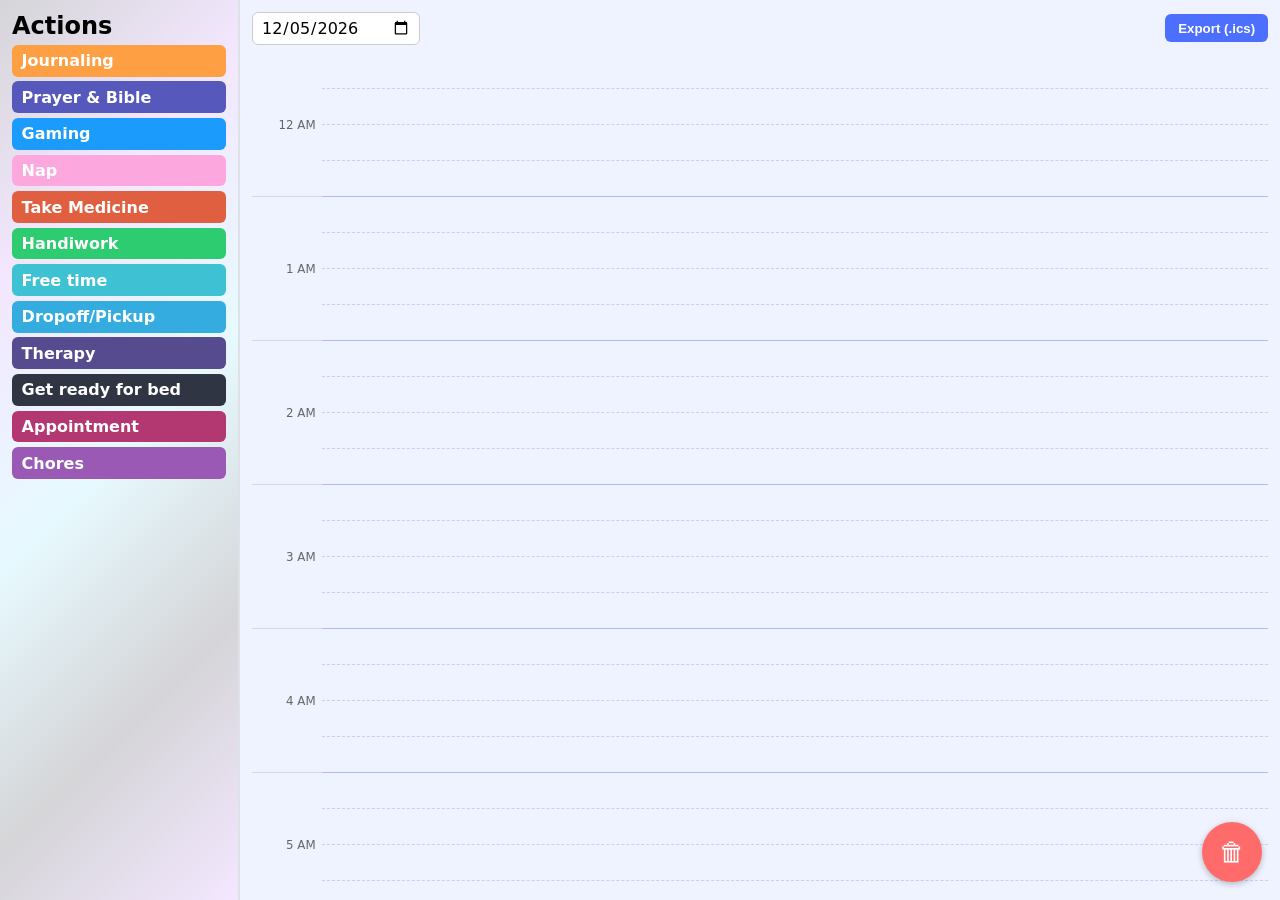
<file: drag_n_drop_daily_planner_v_5 MOBILE.html>
<!-- Daily Planner – v7.5 (Fixed missing grid, full script inclusive) -->
<!DOCTYPE html>
<html lang="en">
<head>
  <meta charset="utf-8" />
  <meta name="viewport" content="width=device-width,initial-scale=1" />
  <title>Daily Planner</title>
  <style>
    :root { --slot-h: 36px; }
    * { box-sizing: border-box; margin: 0; padding: 0; }
    body { font-family: system-ui, sans-serif; background: #f7f9ff; height: 100vh; display: flex; overflow: hidden; }
    @media (max-width: 599px) { body { flex-direction: column; } }
    @media (min-width: 600px) { body { flex-direction: row; } }
    .column { flex: 1 1 0; overflow: auto; padding: .75rem; }
    /* static foil background */
    .holographic-background { background: linear-gradient(135deg,#d5d5d8 0%,#f3e7ff 25%,#e7faff 50%,#d5d5d8 75%,#f3e7ff 100%); }
    #todo { max-width: 240px; border-right: 2px solid #dee2e6; }
    @media (max-width: 599px) { #todo { max-width: 100%; border-bottom: 2px solid #dee2e6; } }
    #schedule { background: #eef3ff; display: flex; flex-direction: column; }
    #headerRow { display: flex; align-items: center; gap: 1rem; margin-bottom: .5rem; }
    #datePicker { padding: .3rem .5rem; border: 1px solid #ccc; border-radius: 6px; font: inherit; }
    #exportBtn { margin-left: auto; padding: .4rem .8rem; border: none; border-radius: 6px; background: #4c6fff; color: #fff; font-weight: 600; cursor: pointer; }
    #exportBtn:hover { background: #355eff; }
    .card { padding: .4rem .6rem; margin: .3rem 0; border-radius: 6px; color: #fff; font-weight: 600; cursor: grab; user-select: none; }
    .journaling{background:#ff9f43}.prayer{background:#5758BB}.gaming{background:#1B9CFC}.nap{background:#FDA7DF}.medicine{background:#e15f41}.handiwork{background:#2ecc71}.freetime{background:#3dc1d3}.dropoff{background:#34ace0}.therapy{background:#574b90}.bed{background:#2f3542}.appointment{background:#b33771}.chores{background:#9b59b6}
    #grid { display: grid; grid-template-columns: 70px 1fr; flex: 1 1 auto; overflow: auto; }
    .hour-label { height: calc(var(--slot-h)*4); line-height: calc(var(--slot-h)*4); text-align: right; padding-right: .4rem; font-size: .74rem; color: #666; border-bottom: 1px solid #d0d6ff; }
    .slot { height: var(--slot-h); border-bottom: 1px dashed #c6cff7; position: relative; }
    .slot:nth-child(4n) { border-bottom: 1px solid #aabaff; }
    .slot.highlight { background: #d3f9d8; }
    .pill { position: absolute; top: 2px; left: 2px; right: 2px; height: calc(var(--slot-h) - 4px); display: flex; align-items: center; justify-content: center; border-radius: 4px; font-size: .7rem; color: #fff; cursor: grab; white-space: nowrap; }
    .handle { position: absolute; bottom: 0; left: 0; right: 0; height: 6px; background: rgba(255,255,255,.65); cursor: ns-resize; }
    #trash { position: fixed; right: 18px; bottom: 18px; width: 60px; height: 60px; border-radius: 50%; background: #ff6b6b; display: flex; align-items: center; justify-content: center; font-size: 26px; color: #fff; box-shadow: 0 2px 6px rgba(0,0,0,.25); z-index: 1000; transition: background .2s; }
    #trash.hover { background: #ff3b3b; }
    #toast { position: fixed; bottom: 100px; left: 50%; transform: translateX(-50%); background: #333; color: #fff; padding: 8px 16px; border-radius: 20px; opacity: 0; pointer-events: none; transition: opacity .3s; font-size: .8rem; z-index: 1001; display: flex; gap: .75rem; align-items: center; }
    #toast.show { opacity: 1; pointer-events: auto; }
    #toast button { background: none; border: none; color: #1e90ff; font-weight: 600; cursor: pointer; }
  </style>
</head>
<body>
  <aside id="todo" class="column holographic-background">
    <h2>Actions</h2>
    <div class="card journaling" draggable="true">Journaling</div>
    <div class="card prayer" draggable="true">Prayer & Bible</div>
    <div class="card gaming" draggable="true">Gaming</div>
    <div class="card nap" draggable="true">Nap</div>
    <div class="card medicine" draggable="true">Take Medicine</div>
    <div class="card handiwork" draggable="true">Handiwork</div>
    <div class="card freetime" draggable="true">Free time</div>
    <div class="card dropoff" draggable="true">Dropoff/Pickup</div>
    <div class="card therapy" draggable="true">Therapy</div>
    <div class="card bed" draggable="true">Get ready for bed</div>
    <div class="card appointment" draggable="true">Appointment</div>
    <div class="card chores" draggable="true">Chores</div>
  </aside>
  <section id="schedule" class="column">
    <div id="headerRow">
      <input type="date" id="datePicker" />
      <button id="exportBtn">Export (.ics)</button>
    </div>
    <div id="grid"></div>
  </section>
  <div id="trash">🗑</div>
  <div id="toast">Deleted. <button id="undoBtn">Undo</button></div>
  <script>
  (function(){
    const SLOT_H = 36;
    const pad = n => n.toString().padStart(2,'0');
    const hm12 = hm => { let h = parseInt(hm.slice(0,2)), m = hm.slice(2); const ap = h<12?'AM':'PM'; h = h%12||12; return `${h}:${m} ${ap}`; };
    const addM = (hm, mins) => { const t = parseInt(hm.slice(0,2))*60 + parseInt(hm.slice(2)) + mins; return pad(Math.floor(t/60)%24) + pad(t%60); };
    const grid = document.getElementById('grid');
    for(let h=0; h<24; h++){
      const lbl = document.createElement('div'); lbl.className='hour-label'; lbl.textContent=`${(h%12||12)} ${h<12?'AM':'PM'}`;
      grid.appendChild(lbl);
      const col = document.createElement('div'); grid.appendChild(col);
      for(let q=0; q<4; q++){
        const slot = document.createElement('div'); slot.className='slot'; slot.dataset.hm = pad(h)+pad(q*15);
        col.appendChild(slot);
      }
    }
    const datePicker = document.getElementById('datePicker');
    const todayISO = new Date().toISOString().split('T')[0];
    datePicker.value = todayISO; datePicker.min = todayISO;
    let selectedDate = new Date();
    datePicker.addEventListener('change', e => { selectedDate = new Date(e.target.value + 'T00:00'); });
    const getSlot = e => { const el = document.elementFromPoint(e.clientX,e.clientY); return el && el.classList.contains('slot') ? el : null; };
    let dragging = null, lastDel = null;
    const toast = document.getElementById('toast');
    function makePill(txt,color){
      const p = document.createElement('div'); p.className='pill'; p.style.background=color; p.dataset.action=txt; p.dataset.duration=1;
      p.innerHTML = '<span class="lbl"></span><div class="handle"></div>';
      addDrag(p); addResize(p);
      return p;
    }
    function addDrag(p){ p.addEventListener('dragstart',()=>dragging=p); p.addEventListener('dragend',()=>dragging=null); p.draggable=true; }
    function addResize(p){
      const hnd = p.querySelector('.handle'); let sy, sd;
      hnd.addEventListener('mousedown', e => {
        e.stopPropagation(); e.preventDefault();
        sy = e.clientY; sd = parseInt(p.dataset.duration);
        p.draggable = false;
        const mv = e2 => {
          const d = Math.max(1, sd + Math.round((e2.clientY - sy)/SLOT_H));
          p.dataset.duration = d;
          p.style.height = `calc(var(--slot-h)*${d} - 4px)`;
          refreshLabel(p, p.parentElement);
        };
        const up = () => { document.removeEventListener('mousemove', mv); document.removeEventListener('mouseup', up); p.draggable = true; };
        document.addEventListener('mousemove', mv);
        document.addEventListener('mouseup', up);
      });
    }
    function refreshLabel(p,slot){ if(!slot) return; const dur = parseInt(p.dataset.duration)||1; const sHM = slot.dataset.hm; const eHM = addM(sHM, dur*15); p.querySelector('.lbl').textContent = `${hm12(sHM)} – ${hm12(eHM)} • ${p.dataset.action}`; }
    document.querySelectorAll('#todo .card').forEach(c => c.addEventListener('dragstart', e => {
      e.dataTransfer.setData('palette','1');
      e.dataTransfer.setData('label', c.innerText);
      e.dataTransfer.setData('color', getComputedStyle(c).backgroundColor);
    }));
    document.addEventListener('dragover', e => {
      e.preventDefault();
      document.querySelectorAll('.slot.highlight').forEach(s => s.classList.remove('highlight'));
      const s = getSlot(e);
      if(s) s.classList.add('highlight');
    });
    document.addEventListener('drop', e => {
      const slot = getSlot(e);
      if(!slot) return;
      slot.classList.remove('highlight');
      if(dragging){
        dragging.parentElement.innerHTML = '';
        slot.innerHTML = '';
        slot.appendChild(dragging);
        refreshLabel(dragging, slot);
        dragging = null;
        return;
      }
      if(e.dataTransfer.getData('palette')){
        slot.innerHTML = '';
        const pill = makePill(e.dataTransfer.getData('label'), e.dataTransfer.getData('color'));
        slot.appendChild(pill);
        refreshLabel(pill, slot);
      }
    });
    const trash = document.getElementById('trash');
    trash.addEventListener('dragover', e => { e.preventDefault(); trash.classList.add('hover'); });
    trash.addEventListener('dragleave', () => trash.classList.remove('hover'));
    trash.addEventListener('drop', e => { e.preventDefault(); trash.classList.remove('hover'); if(dragging){ lastDel={node:dragging,slot:dragging.parentElement}; dragging.parentElement.innerHTML=''; dragging=null; toast.classList.add('show'); setTimeout(()=>toast.classList.remove('show'),5000);} });
    document.getElementById('undoBtn').addEventListener('click', ()=>{ if(lastDel){ lastDel.slot.appendChild(lastDel.node); refreshLabel(lastDel.node,lastDel.slot); lastDel=null;} toast.classList.remove('show'); });
    document.getElementById('exportBtn').addEventListener('click', ()=>{
      const events=[];
      document.querySelectorAll('.slot').forEach(slot=>{
        const p=slot.querySelector('.pill'); if(!p) return;
        const sHM=slot.dataset.hm;
        const dur=parseInt(p.dataset.duration)||1;
        const startMin=parseInt(sHM.slice(0,2))*60+parseInt(sHM.slice(2));
        const endMin=startMin+dur*15;
        const dtStart=new Date(selectedDate);
        dtStart.setHours(0,0,0,0);
        dtStart.setMinutes(startMin);
        const dtEnd=new Date(selectedDate);
        dtEnd.setHours(0,0,0,0);
        dtEnd.setMinutes(endMin);
        const fmt=d=>d.toISOString().replace(/[-:]/g,'').replace(/\.\d{3}/,'');
        events.push(`BEGIN:VEVENT\nDTSTART:${fmt(dtStart)}\nDTEND:${fmt(dtEnd)}\nSUMMARY:${p.dataset.action}\nEND:VEVENT`);
      });
      if(!events.length){ alert('No events to export'); return; }
      const ics=['BEGIN:VCALENDAR','VERSION:2.0','CALSCALE:GREGORIAN',...events,'END:VCALENDAR'].join('\n');
      const blob=new Blob([ics],{type:'text/calendar'});
      const a=document.createElement('a'); a.href=URL.createObjectURL(blob); a.download='daily_schedule.ics'; a.click();
    });
  })();
  </script>
</body>
</html>
</file>
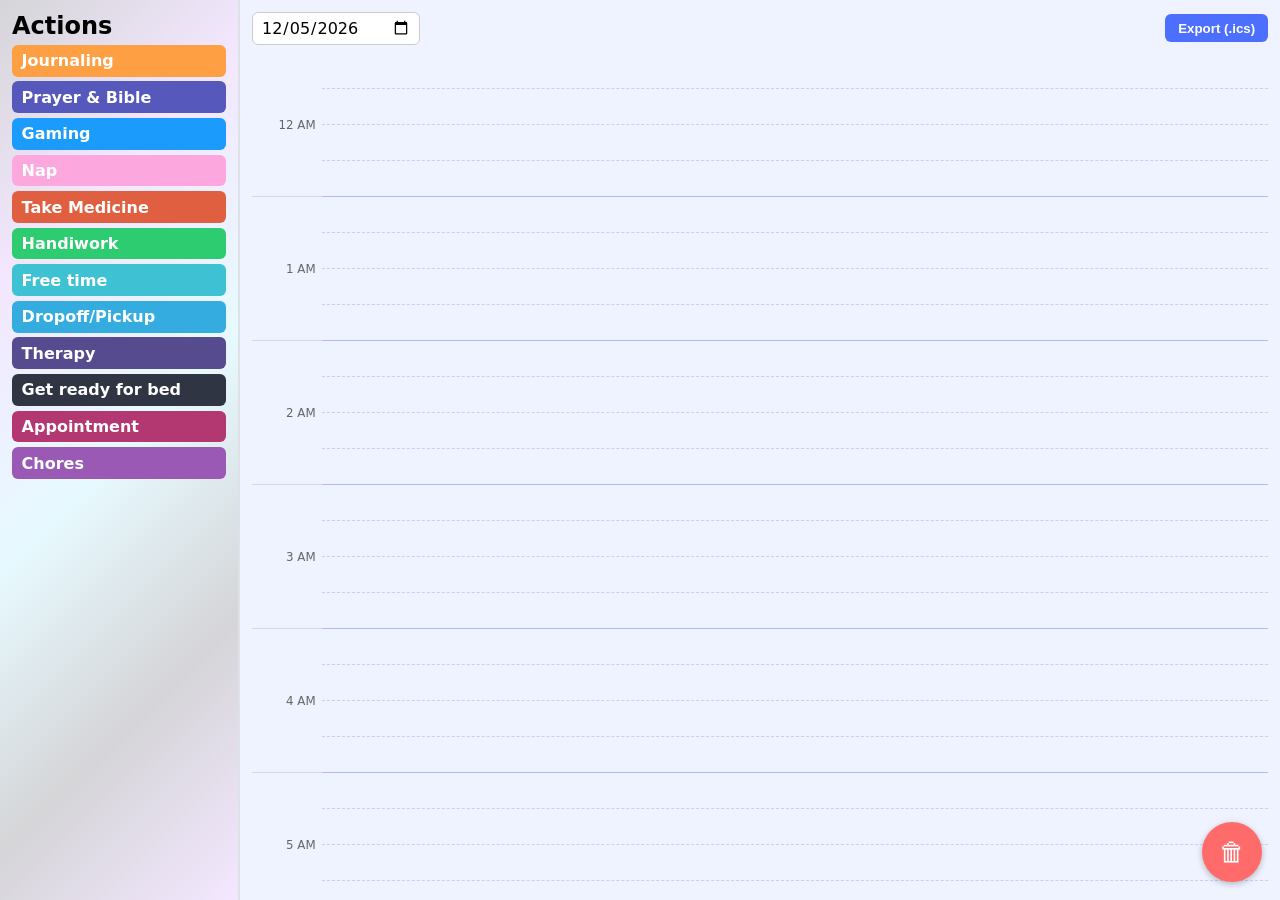
<file: drag_n_drop_daily_planner_v_5.1 MOBILE.html>
<!-- Daily Planner – v7.6 (Pointer-based resizing + consistent drag for moving events) -->
<!DOCTYPE html>
<html lang="en">
<head>
  <meta charset="utf-8" />
  <meta name="viewport" content="width=device-width,initial-scale=1" />
  <title>Daily Planner</title>
  <style>
    :root { --slot-h: 36px; }
    * { box-sizing: border-box; margin: 0; padding: 0; }
    body { font-family: system-ui, sans-serif; background: #f7f9ff; height: 100vh; display: flex; overflow: hidden; }
    @media (max-width: 599px) { body { flex-direction: column; } }
    @media (min-width: 600px) { body { flex-direction: row; } }
    .column { flex: 1 1 0; overflow: auto; padding: .75rem; }
    .holographic-background { background: linear-gradient(135deg,#d5d5d8 0%,#f3e7ff 25%,#e7faff 50%,#d5d5d8 75%,#f3e7ff 100%); }
    #todo { max-width: 240px; border-right: 2px solid #dee2e6; }
    @media (max-width: 599px) { #todo { max-width: 100%; border-bottom: 2px solid #dee2e6; } }
    #schedule { background: #eef3ff; display: flex; flex-direction: column; }
    #headerRow { display: flex; align-items: center; gap: 1rem; margin-bottom: .5rem; }
    #datePicker { padding: .3rem .5rem; border: 1px solid #ccc; border-radius: 6px; font: inherit; }
    #exportBtn { margin-left: auto; padding: .4rem .8rem; border: none; border-radius: 6px; background: #4c6fff; color: #fff; font-weight: 600; cursor: pointer; }
    #exportBtn:hover { background: #355eff; }
    .card { padding: .4rem .6rem; margin: .3rem 0; border-radius: 6px; color: #fff; font-weight: 600; cursor: grab; user-select: none; }
    .journaling{background:#ff9f43}.prayer{background:#5758BB}.gaming{background:#1B9CFC}.nap{background:#FDA7DF}.medicine{background:#e15f41}.handiwork{background:#2ecc71}.freetime{background:#3dc1d3}.dropoff{background:#34ace0}.therapy{background:#574b90}.bed{background:#2f3542}.appointment{background:#b33771}.chores{background:#9b59b6}
    #grid { display: grid; grid-template-columns: 70px 1fr; flex: 1 1 auto; overflow: auto; }
    .hour-label { height: calc(var(--slot-h)*4); line-height: calc(var(--slot-h)*4); text-align: right; padding-right: .4rem; font-size: .74rem; color: #666; border-bottom: 1px solid #d0d6ff; }
    .slot { height: var(--slot-h); border-bottom: 1px dashed #c6cff7; position: relative; }
    .slot:nth-child(4n) { border-bottom: 1px solid #aabaff; }
    .slot.highlight { background: #d3f9d8; }
    .pill { position: absolute; top: 2px; left: 2px; right: 2px; height: calc(var(--slot-h) - 4px); display: flex; align-items: center; justify-content: center; border-radius: 4px; font-size: .7rem; color: #fff; cursor: grab; white-space: nowrap; }
    .handle { position: absolute; bottom: 0; left: 0; right: 0; height: 10px; background: rgba(255,255,255,.65); cursor: ns-resize; }
    #trash { position: fixed; right: 18px; bottom: 18px; width: 60px; height: 60px; border-radius: 50%; background: #ff6b6b; display: flex; align-items: center; justify-content: center; font-size: 26px; color: #fff; box-shadow: 0 2px 6px rgba(0,0,0,.25); z-index: 1000; transition: background .2s; }
    #trash.hover { background: #ff3b3b; }
    #toast { position: fixed; bottom: 100px; left: 50%; transform: translateX(-50%); background: #333; color: #fff; padding: 8px 16px; border-radius: 20px; opacity: 0; pointer-events: none; transition: opacity .3s; font-size: .8rem; z-index: 1001; display: flex; gap: .75rem; align-items: center; }
    #toast.show { opacity: 1; pointer-events: auto; }
    #toast button { background: none; border: none; color: #1e90ff; font-weight: 600; cursor: pointer; }
  </style>
</head>
<body>
  <aside id="todo" class="column holographic-background">
    <h2>Actions</h2>
    <div class="card journaling" draggable="true">Journaling</div>
    <div class="card prayer" draggable="true">Prayer & Bible</div>
    <div class="card gaming" draggable="true">Gaming</div>
    <div class="card nap" draggable="true">Nap</div>
    <div class="card medicine" draggable="true">Take Medicine</div>
    <div class="card handiwork" draggable="true">Handiwork</div>
    <div class="card freetime" draggable="true">Free time</div>
    <div class="card dropoff" draggable="true">Dropoff/Pickup</div>
    <div class="card therapy" draggable="true">Therapy</div>
    <div class="card bed" draggable="true">Get ready for bed</div>
    <div class="card appointment" draggable="true">Appointment</div>
    <div class="card chores" draggable="true">Chores</div>
  </aside>
  <section id="schedule" class="column">
    <div id="headerRow">
      <input type="date" id="datePicker" />
      <button id="exportBtn">Export (.ics)</button>
    </div>
    <div id="grid"></div>
  </section>
  <div id="trash">🗑</div>
  <div id="toast">Deleted. <button id="undoBtn">Undo</button></div>
  <script>
  (function(){
    const SLOT_H = 36;
    const pad = n => n.toString().padStart(2,'0');
    const hm12 = hm => { let h = parseInt(hm.slice(0,2)), m = hm.slice(2); const ap = h<12?'AM':'PM'; h = h%12||12; return `${h}:${m} ${ap}`; };
    const addM = (hm, mins) => { const t = parseInt(hm.slice(0,2))*60 + parseInt(hm.slice(2)) + mins; return pad(Math.floor(t/60)%24) + pad(t%60); };
    const grid = document.getElementById('grid');
    for(let h=0; h<24; h++){
      const lbl = document.createElement('div'); lbl.className='hour-label'; lbl.textContent=`${(h%12||12)} ${h<12?'AM':'PM'}`;
      grid.appendChild(lbl);
      const col = document.createElement('div'); grid.appendChild(col);
      for(let q=0; q<4; q++){
        const slot = document.createElement('div'); slot.className='slot'; slot.dataset.hm = pad(h)+pad(q*15);
        col.appendChild(slot);
      }
    }
    const datePicker = document.getElementById('datePicker');
    const todayISO = new Date().toISOString().split('T')[0];
    datePicker.value = todayISO; datePicker.min = todayISO;
    let selectedDate = new Date();
    datePicker.addEventListener('change', e => { selectedDate = new Date(e.target.value + 'T00:00'); });
    const getSlot = e => { const el = document.elementFromPoint(e.clientX,e.clientY); return el && el.classList.contains('slot') ? el : null; };
    let dragging = null, lastDel = null;
    const toast = document.getElementById('toast');
    function makePill(txt,color){
      const p = document.createElement('div'); p.className='pill'; p.style.background=color; p.dataset.action=txt; p.dataset.duration=1;
      p.innerHTML = '<span class="lbl"></span><div class="handle"></div>';
      addDrag(p); addResize(p);
      return p;
    }
    function addDrag(p){ p.addEventListener('dragstart',()=>dragging=p); p.addEventListener('dragend',()=>dragging=null); p.draggable=true; }
    function addResize(p){
      const hnd = p.querySelector('.handle'); let sy, sd;
      hnd.addEventListener('pointerdown', e => {
        e.stopPropagation(); e.preventDefault();
        sy = e.clientY; sd = parseInt(p.dataset.duration);
        p.setPointerCapture(e.pointerId);
        p.draggable = false;
        const mv = evt => {
          const d = Math.max(1, sd + Math.round((evt.clientY - sy)/SLOT_H));
          p.dataset.duration = d;
          p.style.height = `calc(var(--slot-h)*${d} - 4px)`;
          refreshLabel(p, p.parentElement);
        };
        const up = evt => {
          p.releasePointerCapture(e.pointerId);
          document.removeEventListener('pointermove', mv);
          document.removeEventListener('pointerup', up);
          p.draggable = true;
        };
        document.addEventListener('pointermove', mv);
        document.addEventListener('pointerup', up);
      });
    }
    function refreshLabel(p,slot){ if(!slot) return; const dur = parseInt(p.dataset.duration)||1; const sHM = slot.dataset.hm; const eHM = addM(sHM, dur*15); p.querySelector('.lbl').textContent = `${hm12(sHM)} – ${hm12(eHM)} • ${p.dataset.action}`; }
    document.querySelectorAll('#todo .card').forEach(c => c.addEventListener('dragstart', e => {
      e.dataTransfer.setData('palette','1');
      e.dataTransfer.setData('label', c.innerText);
      e.dataTransfer.setData('color', getComputedStyle(c).backgroundColor);
    }));
    document.addEventListener('dragover', e => {
      e.preventDefault(); document.querySelectorAll('.slot.highlight').forEach(s=>s.classList.remove('highlight'));
      const s = getSlot(e); if(s) s.classList.add('highlight');
    });
    document.addEventListener('drop', e => {
      const slot = getSlot(e); if(!slot) return; slot.classList.remove('highlight');
      if(dragging){ slot.innerHTML=''; slot.appendChild(dragging); refreshLabel(dragging,slot); dragging=null; return; }
      if(e.dataTransfer.getData('palette')){ slot.innerHTML=''; const pill = makePill(e.dataTransfer.getData('label'), e.dataTransfer.getData('color')); slot.appendChild(pill); refreshLabel(pill,slot); }
    });
    const trash = document.getElementById('trash');
    trash.addEventListener('dragover', e => { e.preventDefault(); trash.classList.add('hover'); });
    trash.addEventListener('dragleave', ()=>trash.classList.remove('hover'));
    trash.addEventListener('drop', e => { e.preventDefault(); trash.classList.remove('hover'); if(dragging){ lastDel={node:dragging,slot:dragging.parentElement}; dragging.parentElement.innerHTML=''; dragging=null; toast.classList.add('show'); setTimeout(()=>toast.classList.remove('show'),5000);} });
    document.getElementById('undoBtn').addEventListener('click', ()=>{ if(lastDel){ lastDel.slot.appendChild(lastDel.node); refreshLabel(lastDel.node,lastDel.slot); lastDel=null;} toast.classList.remove('show'); });
    document.getElementById('exportBtn').addEventListener('click', ()=>{
      const events=[];
      document.querySelectorAll('.slot').forEach(slot=>{
        const p=slot.querySelector('.pill'); if(!p)return;
        const sHM=slot.dataset.hm;
        const dur=parseInt(p.dataset.duration)||1;
        const startMin=parseInt(sHM.slice(0,2))*60+parseInt(sHM.slice(2));
        const endMin=startMin+dur*15;
        const dtStart=new Date(selectedDate); dtStart.setHours(0,0,0,0); dtStart.setMinutes(startMin);
        const dtEnd=new Date(selectedDate); dtEnd.setHours(0,0,0,0); dtEnd.setMinutes(endMin);
        const fmt=d=>d.toISOString().replace(/[-:]/g,'').replace(/\.\d{3}/,'');
        events.push(`BEGIN:VEVENT\nDTSTART:${fmt(dtStart)}\nDTEND:${fmt(dtEnd)}\nSUMMARY:${p.dataset.action}\nEND:VEVENT`);
      });
      if(!events.length){ alert('No events to export'); return; }
      const ics=['BEGIN:VCALENDAR','VERSION:2.0','CALSCALE:GREGORIAN',...events,'END:VCALENDAR'].join('\n');
      const blob=new Blob([ics],{type:'text/calendar'});
      const a=document.createElement('a'); a.href=URL.createObjectURL(blob); a.download='daily_schedule.ics'; a.click();
    });
  })();
  </script>
</body>
</html>
</file>
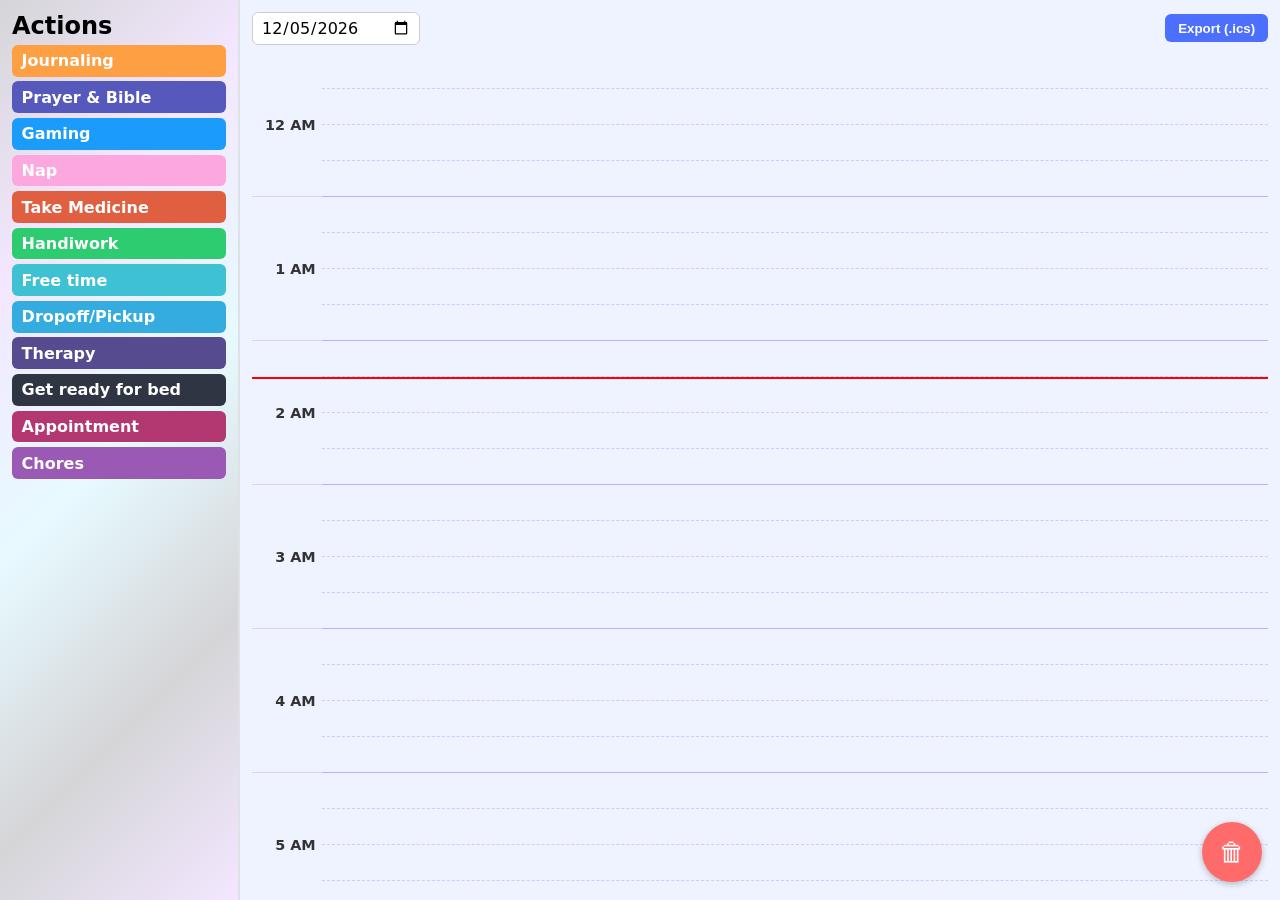
<file: index_clean.html>
<!-- Daily Planner – v7.6 (Pointer-based resizing + consistent drag for moving events) -->
<!DOCTYPE html>
<html lang="en">
<head>
  <meta charset="utf-8" />
  <meta name="viewport" content="width=device-width,initial-scale=1" />
  <title>Daily Planner</title>
  <style>
    :root { --slot-h: 36px; }
    * { box-sizing: border-box; margin: 0; padding: 0; }
    body { font-family: system-ui, sans-serif; background: #f7f9ff; height: 100vh; display: flex; overflow: hidden; }
    @media (max-width: 599px) { body { flex-direction: column; } }
    @media (min-width: 600px) { body { flex-direction: row; } }
    .column { flex: 1 1 0; overflow: auto; padding: .75rem; }
    .holographic-background { background: linear-gradient(135deg,#d5d5d8 0%,#f3e7ff 25%,#e7faff 50%,#d5d5d8 75%,#f3e7ff 100%); }
    #todo { max-width: 240px; border-right: 2px solid #dee2e6; }
    @media (max-width: 599px) { #todo { max-width: 100%; border-bottom: 2px solid #dee2e6; } }
    #schedule { background: #eef3ff; display: flex; flex-direction: column; }
    #headerRow { display: flex; align-items: center; gap: 1rem; margin-bottom: .5rem; }
    #datePicker { padding: .3rem .5rem; border: 1px solid #ccc; border-radius: 6px; font: inherit; }
    #exportBtn { margin-left: auto; padding: .4rem .8rem; border: none; border-radius: 6px; background: #4c6fff; color: #fff; font-weight: 600; cursor: pointer; }
    #exportBtn:hover { background: #355eff; }
    .card { padding: .4rem .6rem; margin: .3rem 0; border-radius: 6px; color: #fff; font-weight: 600; cursor: grab; user-select: none; }
    .journaling{background:#ff9f43}.prayer{background:#5758BB}.gaming{background:#1B9CFC}.nap{background:#FDA7DF}.medicine{background:#e15f41}.handiwork{background:#2ecc71}.freetime{background:#3dc1d3}.dropoff{background:#34ace0}.therapy{background:#574b90}.bed{background:#2f3542}.appointment{background:#b33771}.chores{background:#9b59b6}
    #grid { display: grid; grid-template-columns: 70px 1fr; flex: 1 1 auto; overflow: auto; position: relative; }
    .hour-label { height: calc(var(--slot-h)*4); line-height: calc(var(--slot-h)*4); text-align: right; padding-right: .4rem; font-size: .9rem; font-weight: 600; color: #333; border-bottom: 1px solid #d0d6ff; }
    .slot { height: var(--slot-h); border-bottom: 1px dashed #c6cff7; position: relative; }
    .slot:nth-child(4n) { border-bottom: 1px solid #aabaff; }
    .slot.highlight { background: #d3f9d8; }
    .pill { position: absolute; top: 2px; left: 2px; right: 2px; height: calc(var(--slot-h) - 4px); display: flex; align-items: center; justify-content: center; border-radius: 4px; font-size: .7rem; color: #fff; cursor: grab; white-space: nowrap; }
    .handle { position: absolute; bottom: 0; left: 0; right: 0; height: 10px; background: rgba(255,255,255,.65); cursor: ns-resize; }
    #trash { position: fixed; right: 18px; bottom: 18px; width: 60px; height: 60px; border-radius: 50%; background: #ff6b6b; display: flex; align-items: center; justify-content: center; font-size: 26px; color: #fff; box-shadow: 0 2px 6px rgba(0,0,0,.25); z-index: 1000; transition: background .2s; }
    #trash.hover { background: #ff3b3b; }
    #toast { position: fixed; bottom: 100px; left: 50%; transform: translateX(-50%); background: #333; color: #fff; padding: 8px 16px; border-radius: 20px; opacity: 0; pointer-events: none; transition: opacity .3s; font-size: .8rem; z-index: 1001; display: flex; gap: .75rem; align-items: center; }
    #toast.show { opacity: 1; pointer-events: auto; }
    #toast button { background: none; border: none; color: #1e90ff; font-weight: 600; cursor: pointer; }
  
    .current-time-line { position: absolute; left: 0; right: 0; height: 2px; background: red; z-index: 2; pointer-events: none; }
</style>
</head>
<body>
  <aside id="todo" class="column holographic-background">
    <h2>Actions</h2>
    <div class="card journaling" draggable="true">Journaling</div>
    <div class="card prayer" draggable="true">Prayer & Bible</div>
    <div class="card gaming" draggable="true">Gaming</div>
    <div class="card nap" draggable="true">Nap</div>
    <div class="card medicine" draggable="true">Take Medicine</div>
    <div class="card handiwork" draggable="true">Handiwork</div>
    <div class="card freetime" draggable="true">Free time</div>
    <div class="card dropoff" draggable="true">Dropoff/Pickup</div>
    <div class="card therapy" draggable="true">Therapy</div>
    <div class="card bed" draggable="true">Get ready for bed</div>
    <div class="card appointment" draggable="true">Appointment</div>
    <div class="card chores" draggable="true">Chores</div>
  </aside>
  <section id="schedule" class="column">
    <div id="headerRow">
      <input type="date" id="datePicker" />
      <button id="exportBtn">Export (.ics)</button>
    </div>
    <div id="grid"></div>
  </section>
  <div id="trash">🗑</div>
  <div id="toast">Deleted. <button id="undoBtn">Undo</button></div>
  <script>
  (function(){
    const SLOT_H = 36;
    const pad = n => n.toString().padStart(2,'0');
    const hm12 = hm => { let h = parseInt(hm.slice(0,2)), m = hm.slice(2); const ap = h<12?'AM':'PM'; h = h%12||12; return `${h}:${m} ${ap}`; };
    const addM = (hm, mins) => { const t = parseInt(hm.slice(0,2))*60 + parseInt(hm.slice(2)) + mins; return pad(Math.floor(t/60)%24) + pad(t%60); };
    const grid = document.getElementById('grid');
    for(let h=0; h<24; h++){
      const lbl = document.createElement('div'); lbl.className='hour-label'; lbl.textContent=`${(h%12||12)} ${h<12?'AM':'PM'}`;
      grid.appendChild(lbl);
      const col = document.createElement('div'); grid.appendChild(col);
      for(let q=0; q<4; q++){
        const slot = document.createElement('div'); slot.className='slot'; slot.dataset.hm = pad(h)+pad(q*15);
        col.appendChild(slot);
      }
    }
    const datePicker = document.getElementById('datePicker');
    const todayISO = new Date().toISOString().split('T')[0];
    datePicker.value = todayISO; datePicker.min = todayISO;
    let selectedDate = new Date();
    datePicker.addEventListener('change', e => { selectedDate = new Date(e.target.value + 'T00:00'); });
    const getSlot = e => { const el = document.elementFromPoint(e.clientX,e.clientY); return el && el.classList.contains('slot') ? el : null; };
    // Current time line
    const timeLine = document.createElement('div');
    timeLine.className = 'current-time-line';
    grid.appendChild(timeLine);
    function updateTimeLine(){
      const now = new Date();
      const minutes = now.getHours()*60 + now.getMinutes();
      const pxPerMin = parseFloat(getComputedStyle(document.documentElement).getPropertyValue('--slot-h')) / 15;
      timeLine.style.top = (minutes * pxPerMin) + 'px';
    }
    updateTimeLine();
    setInterval(updateTimeLine, 60000);

    let dragging = null, lastDel = null, undoStack = [];
    const toast = document.getElementById('toast');
    function makePill(txt,color){
      const p = document.createElement('div'); p.className='pill'; p.style.background=color; p.dataset.action=txt; p.dataset.duration=1;
      p.innerHTML = '<span class="lbl"></span><div class="handle"></div>';
      addDrag(p); addResize(p);
      return p;
    }

    // Persistence
    function saveSchedule(){
      const data=[];
      document.querySelectorAll('.slot').forEach(slot=>{
        slot.querySelectorAll('.pill').forEach(p=>{
          data.push({hm:slot.dataset.hm, action:p.dataset.action, duration:p.dataset.duration, color:p.style.background});
        });
      });
      localStorage.setItem('plannerData', JSON.stringify(data));
    }
    function loadSchedule(){
      const raw = localStorage.getItem('plannerData'); if(!raw) return;
      try{
        const data = JSON.parse(raw);
        data.forEach(ev=>{
          const slot = document.querySelector(`.slot[data-hm="${ev.hm}"]`);
          if(slot){
            const p = makePill(ev.action, ev.color);
            p.dataset.duration = ev.duration;
            p.style.height = `calc(var(--slot-h)*${ev.duration} - 4px)`;
            slot.appendChild(p);
            refreshLabel(p, slot);
          }
        });
      }catch(e){ console.error(e); }
    }
    function addDrag(p){ p.addEventListener('dragstart',()=>dragging=p); p.addEventListener('dragend',()=>dragging=null); p.draggable=true; }
    function addResize(p){
      const hnd = p.querySelector('.handle'); let sy, sd;
      hnd.addEventListener('pointerdown', e => {
        e.stopPropagation(); e.preventDefault();
        sy = e.clientY; sd = parseInt(p.dataset.duration);
        p.setPointerCapture(e.pointerId);
        p.draggable = false;
        const mv = evt => {
          const d = Math.max(1, sd + Math.round((evt.clientY - sy)/SLOT_H));
          p.dataset.duration = d;
          p.style.height = `calc(var(--slot-h)*${d} - 4px)`;
          refreshLabel(p, p.parentElement);
        };
        const up = evt => {
          p.releasePointerCapture(e.pointerId);
          document.removeEventListener('pointermove', mv);
          document.removeEventListener('pointerup', up);
          p.draggable = true;
        };
        document.addEventListener('pointermove', mv);
        document.addEventListener('pointerup', up);
      });
    }
    function refreshLabel(p,slot){ if(!slot) return; const dur = parseInt(p.dataset.duration)||1; const sHM = slot.dataset.hm; const eHM = addM(sHM, dur*15); p.querySelector('.lbl').textContent = `${hm12(sHM)} – ${hm12(eHM)} • ${p.dataset.action}`; saveSchedule(); }
    document.querySelectorAll('#todo .card').forEach(c => c.addEventListener('dragstart', e => {
      e.dataTransfer.setData('palette','1');
      e.dataTransfer.setData('label', c.innerText);
      e.dataTransfer.setData('color', getComputedStyle(c).backgroundColor);
    }));
    document.addEventListener('dragover', e => {
      e.preventDefault(); document.querySelectorAll('.slot.highlight').forEach(s=>s.classList.remove('highlight'));
      const s = getSlot(e); if(s) s.classList.add('highlight');
    });
    document.addEventListener('drop', e => {
      const slot = getSlot(e); if(!slot) return; slot.classList.remove('highlight');
      if(dragging){ slot.appendChild(dragging); refreshLabel(dragging,slot); dragging=null; return; }
      if(e.dataTransfer.getData('palette')){ const pill = makePill(e.dataTransfer.getData('label'), e.dataTransfer.getData('color')); slot.appendChild(pill); refreshLabel(pill,slot); }
    });
    const trash = document.getElementById('trash');
    trash.addEventListener('dragover', e => { e.preventDefault(); trash.classList.add('hover'); });
    trash.addEventListener('dragleave', ()=>trash.classList.remove('hover'));
    trash.addEventListener('drop', e => { e.preventDefault(); trash.classList.remove('hover'); if(dragging){ undoStack.push({node:dragging,slot:dragging.parentElement}); dragging.parentElement.removeChild(dragging); dragging=null; toast.classList.add('show'); setTimeout(()=>toast.classList.remove('show'),5000); saveSchedule(); } });
    document.getElementById('undoBtn').addEventListener('click', ()=>{ const item = undoStack.pop(); if(item){ item.slot.appendChild(item.node); refreshLabel(item.node,item.slot); } toast.classList.remove('show'); });
    document.getElementById('exportBtn').addEventListener('click', ()=>{
      const events=[];
      document.querySelectorAll('.slot').forEach(slot=>{
        const p=slot.querySelector('.pill'); if(!p)return;
        const sHM=slot.dataset.hm;
        const dur=parseInt(p.dataset.duration)||1;
        const startMin=parseInt(sHM.slice(0,2))*60+parseInt(sHM.slice(2));
        const endMin=startMin+dur*15;
        const dtStart=new Date(selectedDate); dtStart.setHours(0,0,0,0); dtStart.setMinutes(startMin);
        const dtEnd=new Date(selectedDate); dtEnd.setHours(0,0,0,0); dtEnd.setMinutes(endMin);
        const fmt=d=>d.toISOString().replace(/[-:]/g,'').replace(/\.\d{3}/,'');
        events.push(`BEGIN:VEVENT\nDTSTART:${fmt(dtStart)}\nDTEND:${fmt(dtEnd)}\nSUMMARY:${p.dataset.action}\nEND:VEVENT`);
      });
      if(!events.length){ alert('No events to export'); return; }
      const ics=['BEGIN:VCALENDAR','VERSION:2.0','CALSCALE:GREGORIAN',...events,'END:VCALENDAR'].join('\n');
      const blob=new Blob([ics],{type:'text/calendar'});
      const a=document.createElement('a'); a.href=URL.createObjectURL(blob); a.download='daily_schedule.ics'; a.click();
    });
  })();
  
    loadSchedule();
</script>
</body>
</html>
</file>
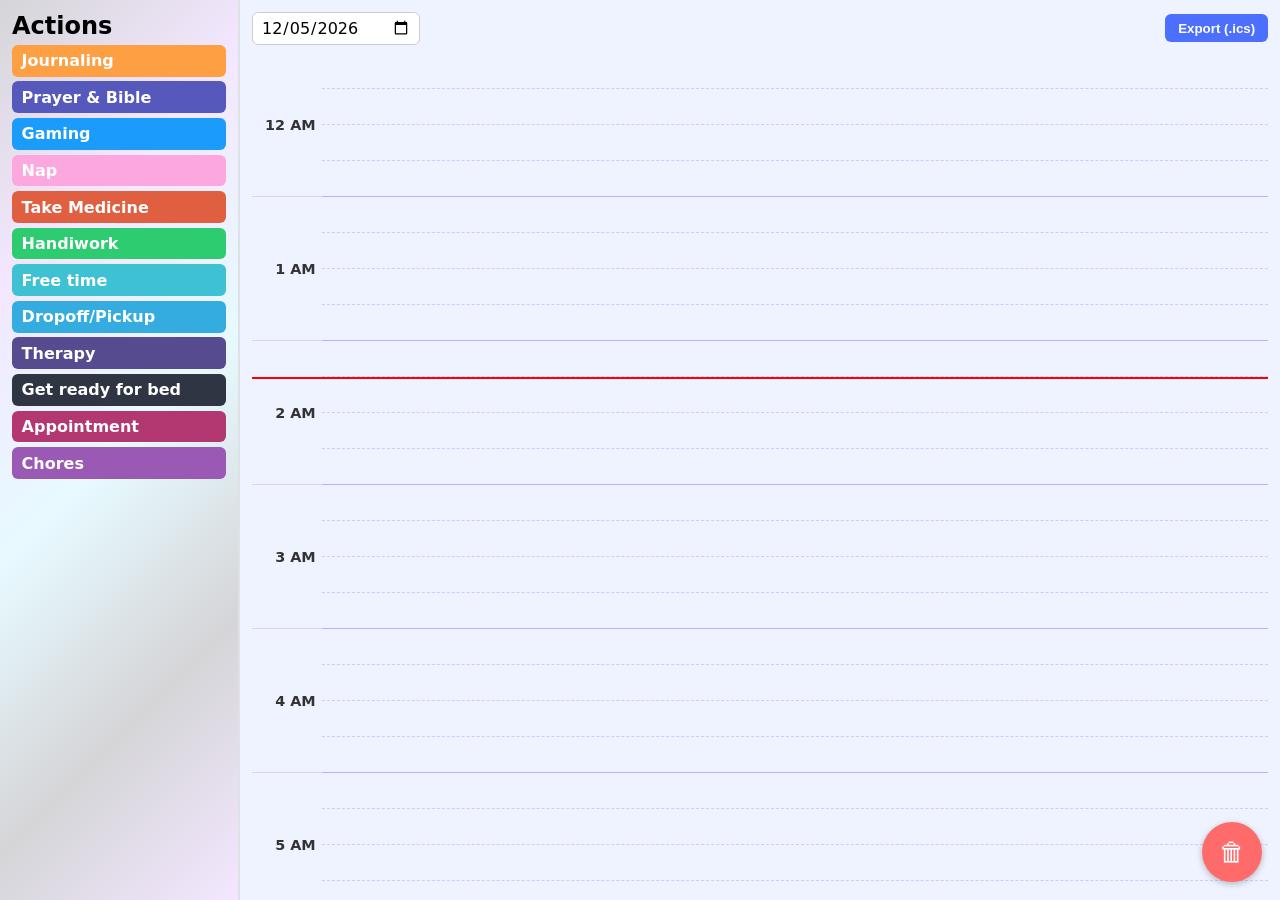
<file: index_mobile.html>
<!-- Daily Planner – v7.6 (Pointer-based resizing + consistent drag for moving events) -->
<!DOCTYPE html>
<html lang="en">
<head>
  <meta charset="utf-8" />
  <meta name="viewport" content="width=device-width,initial-scale=1" />
  <title>Daily Planner</title>
  <style>
    :root { --slot-h: 36px; }
    * { box-sizing: border-box; margin: 0; padding: 0; }
    body { font-family: system-ui, sans-serif; background: #f7f9ff; height: 100vh; display: flex; overflow: hidden; }
    @media (max-width: 599px) { body { flex-direction: column; } }
    @media (min-width: 600px) { body { flex-direction: row; } }
    .column { flex: 1 1 0; overflow: auto; padding: .75rem; }
    .holographic-background { background: linear-gradient(135deg,#d5d5d8 0%,#f3e7ff 25%,#e7faff 50%,#d5d5d8 75%,#f3e7ff 100%); }
    #todo { max-width: 240px; border-right: 2px solid #dee2e6; }
    @media (max-width: 599px) { #todo { max-width: 100%; border-bottom: 2px solid #dee2e6; } }
    #schedule { background: #eef3ff; display: flex; flex-direction: column; }
    #headerRow { display: flex; align-items: center; gap: 1rem; margin-bottom: .5rem; }
    #datePicker { padding: .3rem .5rem; border: 1px solid #ccc; border-radius: 6px; font: inherit; }
    #exportBtn { margin-left: auto; padding: .4rem .8rem; border: none; border-radius: 6px; background: #4c6fff; color: #fff; font-weight: 600; cursor: pointer; }
    #exportBtn:hover { background: #355eff; }
    .card { padding: .4rem .6rem; margin: .3rem 0; border-radius: 6px; color: #fff; font-weight: 600; cursor: grab; user-select: none; }
    .journaling{background:#ff9f43}.prayer{background:#5758BB}.gaming{background:#1B9CFC}.nap{background:#FDA7DF}.medicine{background:#e15f41}.handiwork{background:#2ecc71}.freetime{background:#3dc1d3}.dropoff{background:#34ace0}.therapy{background:#574b90}.bed{background:#2f3542}.appointment{background:#b33771}.chores{background:#9b59b6}
    #grid { display: grid; grid-template-columns: 70px 1fr; flex: 1 1 auto; overflow: auto; position: relative; }
    .hour-label { height: calc(var(--slot-h)*4); line-height: calc(var(--slot-h)*4); text-align: right; padding-right: .4rem; font-size: .9rem; font-weight: 600; color: #333; border-bottom: 1px solid #d0d6ff; }
    .slot { height: var(--slot-h); border-bottom: 1px dashed #c6cff7; position: relative; }
    .slot:nth-child(4n) { border-bottom: 1px solid #aabaff; }
    .slot.highlight { background: #d3f9d8; }
    .pill { position: absolute; top: 2px; left: 2px; right: 2px; height: calc(var(--slot-h) - 4px); display: flex; align-items: center; justify-content: center; border-radius: 4px; font-size: .7rem; color: #fff; cursor: grab; white-space: nowrap; }
    .handle { position: absolute; bottom: 0; left: 0; right: 0; height: 10px; background: rgba(255,255,255,.65); cursor: ns-resize; }
    #trash { position: fixed; right: 18px; bottom: 18px; width: 60px; height: 60px; border-radius: 50%; background: #ff6b6b; display: flex; align-items: center; justify-content: center; font-size: 26px; color: #fff; box-shadow: 0 2px 6px rgba(0,0,0,.25); z-index: 1000; transition: background .2s; }
    #trash.hover { background: #ff3b3b; }
    #toast { position: fixed; bottom: 100px; left: 50%; transform: translateX(-50%); background: #333; color: #fff; padding: 8px 16px; border-radius: 20px; opacity: 0; pointer-events: none; transition: opacity .3s; font-size: .8rem; z-index: 1001; display: flex; gap: .75rem; align-items: center; }
    #toast.show { opacity: 1; pointer-events: auto; }
    #toast button { background: none; border: none; color: #1e90ff; font-weight: 600; cursor: pointer; }
  
    .current-time-line { position: absolute; left: 0; right: 0; height: 2px; background: red; z-index: 2; pointer-events: none; }

    /* Touch behaviors */
    #schedule { touch-action: pan-y; }
    #grid .slot { touch-action: none; }
    .pill, #todo .card { touch-action: none; }
    .drag-ghost { 
        position: fixed; 
        z-index: 2000; 
        pointer-events: none; 
        opacity: 0.9; 
        transform: translate(-50%, -50%);
        border-radius: 6px;
        padding: .2rem .4rem;
        color: #fff;
        font-weight: 600;
        font-size: .75rem;
        white-space: nowrap;
    }
    .slot.target { outline: 2px solid #4c6fff; outline-offset: -2px; }
</style>
</head>
<body>
  <aside id="todo" class="column holographic-background">
    <h2>Actions</h2>
    <div class="card journaling" draggable="true">Journaling</div>
    <div class="card prayer" draggable="true">Prayer & Bible</div>
    <div class="card gaming" draggable="true">Gaming</div>
    <div class="card nap" draggable="true">Nap</div>
    <div class="card medicine" draggable="true">Take Medicine</div>
    <div class="card handiwork" draggable="true">Handiwork</div>
    <div class="card freetime" draggable="true">Free time</div>
    <div class="card dropoff" draggable="true">Dropoff/Pickup</div>
    <div class="card therapy" draggable="true">Therapy</div>
    <div class="card bed" draggable="true">Get ready for bed</div>
    <div class="card appointment" draggable="true">Appointment</div>
    <div class="card chores" draggable="true">Chores</div>
  </aside>
  <section id="schedule" class="column">
    <div id="headerRow">
      <input type="date" id="datePicker" />
      <button id="exportBtn">Export (.ics)</button>
    </div>
    <div id="grid"></div>
  </section>
  <div id="trash">🗑</div>
  <div id="toast">Deleted. <button id="undoBtn">Undo</button></div>
  <script>
  (function(){
    const SLOT_H = 36;
    const pad = n => n.toString().padStart(2,'0');
    const hm12 = hm => { let h = parseInt(hm.slice(0,2)), m = hm.slice(2); const ap = h<12?'AM':'PM'; h = h%12||12; return `${h}:${m} ${ap}`; };
    const addM = (hm, mins) => { const t = parseInt(hm.slice(0,2))*60 + parseInt(hm.slice(2)) + mins; return pad(Math.floor(t/60)%24) + pad(t%60); };
    const grid = document.getElementById('grid');
    for(let h=0; h<24; h++){
      const lbl = document.createElement('div'); lbl.className='hour-label'; lbl.textContent=`${(h%12||12)} ${h<12?'AM':'PM'}`;
      grid.appendChild(lbl);
      const col = document.createElement('div'); grid.appendChild(col);
      for(let q=0; q<4; q++){
        const slot = document.createElement('div'); slot.className='slot'; slot.dataset.hm = pad(h)+pad(q*15);
        col.appendChild(slot);
      }
    }
    const datePicker = document.getElementById('datePicker');
    const todayISO = new Date().toISOString().split('T')[0];
    datePicker.value = todayISO; datePicker.min = todayISO;
    let selectedDate = new Date();
    datePicker.addEventListener('change', e => { selectedDate = new Date(e.target.value + 'T00:00'); });
    const getSlot = e => { const el = document.elementFromPoint(e.clientX,e.clientY); return el && el.classList.contains('slot') ? el : null; };
    // Current time line
    const timeLine = document.createElement('div');
    timeLine.className = 'current-time-line';
    grid.appendChild(timeLine);
    function updateTimeLine(){
      const now = new Date();
      const minutes = now.getHours()*60 + now.getMinutes();
      const pxPerMin = parseFloat(getComputedStyle(document.documentElement).getPropertyValue('--slot-h')) / 15;
      timeLine.style.top = (minutes * pxPerMin) + 'px';
    }
    updateTimeLine();
    setInterval(updateTimeLine, 60000);

    let dragging = null, lastDel = null, undoStack = [];
    const toast = document.getElementById('toast');
    function makePill(txt,color){
      const p = document.createElement('div'); p.className='pill'; p.style.background=color; p.dataset.action=txt; p.dataset.duration=1;
      p.innerHTML = '<span class="lbl"></span><div class="handle"></div>';
      addDrag(p); addResize(p);
      return p;
    }

    // Persistence
    function saveSchedule(){
      const data=[];
      document.querySelectorAll('.slot').forEach(slot=>{
        slot.querySelectorAll('.pill').forEach(p=>{
          data.push({hm:slot.dataset.hm, action:p.dataset.action, duration:p.dataset.duration, color:p.style.background});
        });
      });
      localStorage.setItem('plannerData', JSON.stringify(data));
    }
    function loadSchedule(){
      const raw = localStorage.getItem('plannerData'); if(!raw) return;
      try{
        const data = JSON.parse(raw);
        data.forEach(ev=>{
          const slot = document.querySelector(`.slot[data-hm="${ev.hm}"]`);
          if(slot){
            const p = makePill(ev.action, ev.color);
            p.dataset.duration = ev.duration;
            p.style.height = `calc(var(--slot-h)*${ev.duration} - 4px)`;
            slot.appendChild(p);
            refreshLabel(p, slot);
          }
        });
      }catch(e){ console.error(e); }
    }
    function addDrag(p){ p.addEventListener('dragstart',()=>dragging=p); p.addEventListener('dragend',()=>dragging=null); p.draggable=true; }
    function addResize(p){
      const hnd = p.querySelector('.handle'); let sy, sd;
      hnd.addEventListener('pointerdown', e => {
        e.stopPropagation(); e.preventDefault();
        sy = e.clientY; sd = parseInt(p.dataset.duration);
        p.setPointerCapture(e.pointerId);
        p.draggable = false;
        const mv = evt => {
          const d = Math.max(1, sd + Math.round((evt.clientY - sy)/SLOT_H));
          p.dataset.duration = d;
          p.style.height = `calc(var(--slot-h)*${d} - 4px)`;
          refreshLabel(p, p.parentElement);
        };
        const up = evt => {
          p.releasePointerCapture(e.pointerId);
          document.removeEventListener('pointermove', mv);
          document.removeEventListener('pointerup', up);
          p.draggable = true;
        };
        document.addEventListener('pointermove', mv);
        document.addEventListener('pointerup', up);
      });
    }
    function refreshLabel(p,slot){ if(!slot) return; const dur = parseInt(p.dataset.duration)||1; const sHM = slot.dataset.hm; const eHM = addM(sHM, dur*15); p.querySelector('.lbl').textContent = `${hm12(sHM)} – ${hm12(eHM)} • ${p.dataset.action}`; saveSchedule(); }
    document.querySelectorAll('#todo .card').forEach(c => c.addEventListener('dragstart', e => {
      e.dataTransfer.setData('palette','1');
      e.dataTransfer.setData('label', c.innerText);
      e.dataTransfer.setData('color', getComputedStyle(c).backgroundColor);
    }));
    document.addEventListener('dragover', e => {
      e.preventDefault(); document.querySelectorAll('.slot.highlight').forEach(s=>s.classList.remove('highlight'));
      const s = getSlot(e); if(s) s.classList.add('highlight');
    });
    document.addEventListener('drop', e => {
      const slot = getSlot(e); if(!slot) return; slot.classList.remove('highlight');
      if(dragging){ slot.appendChild(dragging); refreshLabel(dragging,slot); dragging=null; return; }
      if(e.dataTransfer.getData('palette')){ const pill = makePill(e.dataTransfer.getData('label'), e.dataTransfer.getData('color')); slot.appendChild(pill); refreshLabel(pill,slot); }
    });
    const trash = document.getElementById('trash');
    trash.addEventListener('dragover', e => { e.preventDefault(); trash.classList.add('hover'); });
    trash.addEventListener('dragleave', ()=>trash.classList.remove('hover'));
    trash.addEventListener('drop', e => { e.preventDefault(); trash.classList.remove('hover'); if(dragging){ undoStack.push({node:dragging,slot:dragging.parentElement}); dragging.parentElement.removeChild(dragging); dragging=null; toast.classList.add('show'); setTimeout(()=>toast.classList.remove('show'),5000); saveSchedule(); } });
    document.getElementById('undoBtn').addEventListener('click', ()=>{ const item = undoStack.pop(); if(item){ item.slot.appendChild(item.node); refreshLabel(item.node,item.slot); } toast.classList.remove('show'); });
    document.getElementById('exportBtn').addEventListener('click', ()=>{
      const events=[];
      document.querySelectorAll('.slot').forEach(slot=>{
        const p=slot.querySelector('.pill'); if(!p)return;
        const sHM=slot.dataset.hm;
        const dur=parseInt(p.dataset.duration)||1;
        const startMin=parseInt(sHM.slice(0,2))*60+parseInt(sHM.slice(2));
        const endMin=startMin+dur*15;
        const dtStart=new Date(selectedDate); dtStart.setHours(0,0,0,0); dtStart.setMinutes(startMin);
        const dtEnd=new Date(selectedDate); dtEnd.setHours(0,0,0,0); dtEnd.setMinutes(endMin);
        const fmt=d=>d.toISOString().replace(/[-:]/g,'').replace(/\.\d{3}/,'');
        events.push(`BEGIN:VEVENT\nDTSTART:${fmt(dtStart)}\nDTEND:${fmt(dtEnd)}\nSUMMARY:${p.dataset.action}\nEND:VEVENT`);
      });
      if(!events.length){ alert('No events to export'); return; }
      const ics=['BEGIN:VCALENDAR','VERSION:2.0','CALSCALE:GREGORIAN',...events,'END:VCALENDAR'].join('\n');
      const blob=new Blob([ics],{type:'text/calendar'});
      const a=document.createElement('a'); a.href=URL.createObjectURL(blob); a.download='daily_schedule.ics'; a.click();
    });
  })();
  
    loadSchedule();

    // ---- Mobile / Pointer unified drag-and-drop ----
    // Native HTML5 DnD is unreliable on mobile. We implement pointer-based DnD that works on both.
    (function(){
      let draggingFromPalette = null;   // {label, color}
      let draggingPill = null;          // element being moved (existing pill)
      let dragGhost = null;             // visual ghost following finger
      let dragOriginSlot = null;        // original slot for existing pill
      let dragActive = false;
      
      function makeGhost(text, bg){
        const g = document.createElement('div');
        g.className = 'drag-ghost';
        g.style.background = bg;
        g.textContent = text;
        document.body.appendChild(g);
        return g;
      }
      function setGhostPos(g, x, y){
        g.style.left = x+'px'; g.style.top = y+'px';
      }
      function clearTargets(){ document.querySelectorAll('.slot.target').forEach(s=>s.classList.remove('target')); }
      function slotFromPoint(x, y){
        const el = document.elementFromPoint(x, y);
        return el && el.classList.contains('slot') ? el : el && el.closest && el.closest('.slot');
      }
      function onPointerMove(e){
        if(!dragActive) return;
        const x = e.clientX, y = e.clientY;
        if(dragGhost) setGhostPos(dragGhost, x, y);
        clearTargets();
        const s = slotFromPoint(x, y);
        if(s) s.classList.add('target');
        // Trash hover
        if(trash){
          const r = trash.getBoundingClientRect();
          const inTrash = x>=r.left && x<=r.right && y>=r.top && y<=r.bottom;
          trash.classList.toggle('hover', !!inTrash);
        }
      }
      function onPointerUp(e){
        if(!dragActive) return;
        document.removeEventListener('pointermove', onPointerMove, {passive:false});
        document.removeEventListener('pointerup', onPointerUp, {passive:false});
        dragActive = false;
        clearTargets();
        trash && trash.classList.remove('hover');
        const x = e.clientX, y = e.clientY;
        const s = slotFromPoint(x, y);
        const trashRect = trash ? trash.getBoundingClientRect() : null;
        const inTrash = trashRect && x>=trashRect.left && x<=trashRect.right && y>=trashRect.top && y<=trashRect.bottom;

        if(inTrash){
          if(draggingPill){
            // delete existing pill
            const parent = draggingPill.parentElement;
            undoStack.push({node: draggingPill, slot: parent});
            parent.removeChild(draggingPill);
            toast.classList.add('show'); setTimeout(()=>toast.classList.remove('show'),5000);
            saveSchedule();
          }
          // draggingFromPalette into trash -> do nothing
        } else if(s){
          if(draggingFromPalette){
            const pill = makePill(draggingFromPalette.label, draggingFromPalette.color);
            s.appendChild(pill);
            refreshLabel(pill, s);
          } else if(draggingPill){
            s.appendChild(draggingPill);
            refreshLabel(draggingPill, s);
          }
        } else {
          // dropped elsewhere -> snap back (no-op)
        }

        draggingFromPalette = null;
        draggingPill = null;
        dragOriginSlot = null;
        if(dragGhost){ dragGhost.remove(); dragGhost = null; }
      }

      // Start drag from palette (cards)
      document.querySelectorAll('#todo .card').forEach(card => {
        card.addEventListener('pointerdown', e => {
          // Only start custom DnD on touch / pen, keep native on mouse left-click with modifier?
          // We unify for all to be consistent.
          e.preventDefault();
          draggingFromPalette = { label: card.innerText, color: getComputedStyle(card).backgroundColor };
          dragGhost = makeGhost(card.innerText, getComputedStyle(card).backgroundColor);
          setGhostPos(dragGhost, e.clientX, e.clientY);
          dragActive = true; document.addEventListener('pointermove', onPointerMove, {passive:false}); document.addEventListener('pointerup', onPointerUp, {passive:false});
        }, {passive:false});
      });

      // Start drag for existing pills (move around)
      grid.addEventListener('pointerdown', e => {
        const handle = e.target.closest('.handle');
        if(handle) return; // resizing handled elsewhere
        const pill = e.target.closest('.pill');
        if(!pill) return;
        e.preventDefault();
        draggingPill = pill;
        dragOriginSlot = pill.parentElement;
        const txt = pill.dataset.action || pill.textContent.trim();
        const bg = getComputedStyle(pill).backgroundColor;
        dragGhost = makeGhost(txt, bg);
        setGhostPos(dragGhost, e.clientX, e.clientY);
        dragActive = true;
        pill.draggable = false; // ensure native DnD doesn't interfere
        document.addEventListener('pointermove', onPointerMove, {passive:false});
        document.addEventListener('pointerup', onPointerUp, {passive:false});
      }, {passive:false});

      // Also wire pointermove/up for palette drags
      document.querySelectorAll('#todo .card').forEach(card => {
        card.addEventListener('pointermove', e => {
          if(!draggingFromPalette) return;
          if(!dragActive){
            // begin active drag
            document.addEventListener('pointermove', onPointerMove, {passive:false});
            document.addEventListener('pointerup', onPointerUp, {passive:false});
            dragActive = true;
          }
          onPointerMove(e);
        }, {passive:false});
        card.addEventListener('pointerup', onPointerUp, {passive:false});
      });
    })();
</script>
</body>
</html>
</file>
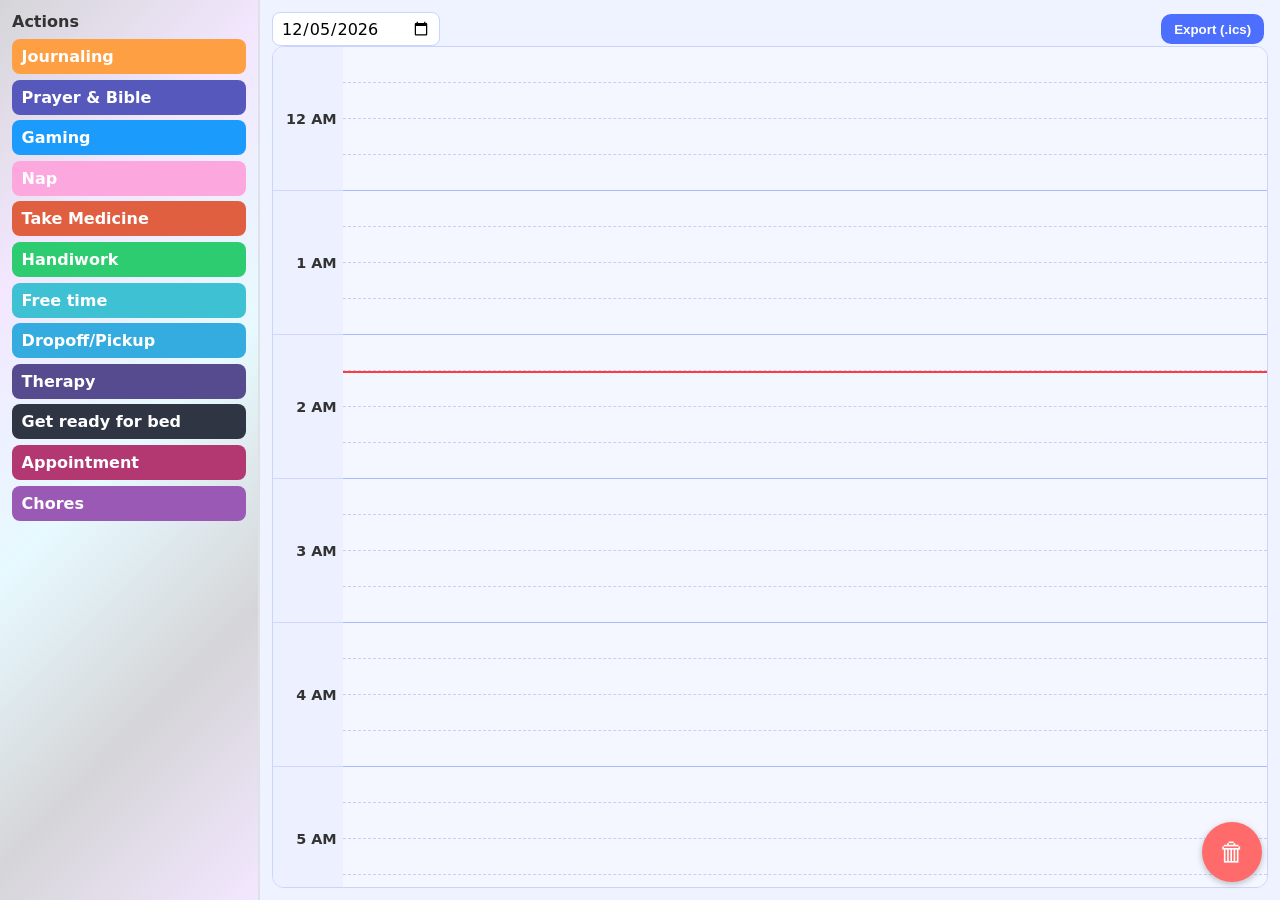
<file: index_perfect.html>
<!DOCTYPE html>
<html lang="en">
<head>
  <meta charset="utf-8" />
  <meta name="viewport" content="width=device-width, initial-scale=1" />
  <title>Daily Planner – Stable Mobile</title>
  <style>
    :root { --slot-h: 36px; }
    * { box-sizing: border-box; margin: 0; padding: 0; }
    body { font-family: system-ui, -apple-system, Segoe UI, Roboto, sans-serif; background: #f7f9ff; height: 100vh; display: flex; overflow: hidden; }
    @media (max-width: 599px) { body { flex-direction: column; } }
    @media (min-width: 600px) { body { flex-direction: row; } }

    .column { flex: 1 1 0; overflow: auto; padding: .75rem; }
    .holographic-background { background: linear-gradient(135deg,#d5d5d8 0%,#f3e7ff 25%,#e7faff 50%,#d5d5d8 75%,#f3e7ff 100%); }
    #todo { max-width: 260px; border-right: 2px solid #dee2e6; }
    @media (max-width: 599px) { #todo { max-width: 100%; border-bottom: 2px solid #dee2e6; } }
    h2 { font-size: 1rem; margin-bottom: .5rem; color: #333; }

    .card { padding: .5rem .6rem; margin: .35rem 0; border-radius: 8px; color: #fff; font-weight: 700; user-select: none; touch-action: none; cursor: grab; }
    .journaling{background:#ff9f43}.prayer{background:#5758BB}.gaming{background:#1B9CFC}.nap{background:#FDA7DF}.medicine{background:#e15f41}.handiwork{background:#2ecc71}.freetime{background:#3dc1d3}.dropoff{background:#34ace0}.therapy{background:#574b90}.bed{background:#2f3542}.appointment{background:#b33771}.chores{background:#9b59b6}

    #schedule { background: #eef3ff; display: flex; flex-direction: column; }
    #headerRow { display: flex; align-items: center; gap: .5rem; padding-right: .25rem; }
    #datePicker { padding: .35rem .5rem; border: 1px solid #cbd3ff; border-radius: 8px; font: inherit; background: #fff; }
    #exportBtn { margin-left: auto; padding: .45rem .8rem; border: none; border-radius: 10px; background: #4c6fff; color: #fff; font-weight: 700; cursor: pointer; }
    #exportBtn:hover { background: #355eff; }

    #gridWrap { position: relative; flex: 1 1 auto; overflow: auto; border: 1px solid #cbd3ff; border-radius: 12px; background: #f4f7ff; }
    #grid { position: relative; display: grid; grid-template-columns: 70px 1fr; }
    .hour-label { height: calc(var(--slot-h)*4); line-height: calc(var(--slot-h)*4); text-align: right; padding-right: .4rem; font-size: .9rem; font-weight: bold; color: #333; border-bottom: 1px solid #d0d6ff; background: #edf1ff; }
    .slot { height: var(--slot-h); border-bottom: 1px dashed #c6cff7; position: relative; touch-action: pan-y; }
    .slot:nth-child(4n) { border-bottom: 1px solid #aabaff; }
    .slot.target { background: #e7fbef; }
    .pill { position: absolute; top: 2px; left: 2px; right: 2px; height: calc(var(--slot-h) - 4px); display: flex; align-items: center; justify-content: center; border-radius: 8px; font-size: .78rem; color: #fff; user-select: none; touch-action: none; cursor: grab; }
    .handle { position: absolute; bottom: 0; left: 0; right: 0; height: 12px; background: rgba(255,255,255,.65); border-bottom-left-radius: 8px; border-bottom-right-radius: 8px; cursor: ns-resize; }
    .pill .lbl { padding: 0 .4rem; overflow: hidden; white-space: nowrap; text-overflow: ellipsis; }

    .current-time-line { position: absolute; left: 70px; right: 0; height: 2px; background: #ff3b3b; z-index: 1; pointer-events: none; }

    #trash { position: fixed; right: 18px; bottom: 18px; width: 60px; height: 60px; border-radius: 50%; background: #ff6b6b; display: flex; align-items: center; justify-content: center; font-size: 26px; color: #fff; box-shadow: 0 2px 6px rgba(0,0,0,.25); z-index: 1000; transition: background .2s; }
    #trash.hover { background: #ff3b3b; }

    #toast { position: fixed; bottom: 100px; left: 50%; transform: translateX(-50%); background: #333; color: #fff; padding: 8px 16px; border-radius: 20px; opacity: 0; pointer-events: none; transition: opacity .3s; font-size: .86rem; z-index: 1001; display: flex; gap: .75rem; align-items: center; }
    #toast.show { opacity: 1; pointer-events: auto; }
    #toast button { background: none; border: none; color: #a2c4ff; font-weight: 700; cursor: pointer; }

    /* drag ghost */
    .drag-ghost { position: fixed; z-index: 2000; pointer-events: none; opacity: .9; transform: translate(-50%, -50%); border-radius: 8px; padding: .3rem .5rem; color: #fff; font-weight: 800; font-size: .8rem; white-space: nowrap; }
  </style>
</head>
<body>
  <aside id="todo" class="column holographic-background">
    <h2>Actions</h2>
    <div class="card journaling">Journaling</div>
    <div class="card prayer">Prayer & Bible</div>
    <div class="card gaming">Gaming</div>
    <div class="card nap">Nap</div>
    <div class="card medicine">Take Medicine</div>
    <div class="card handiwork">Handiwork</div>
    <div class="card freetime">Free time</div>
    <div class="card dropoff">Dropoff/Pickup</div>
    <div class="card therapy">Therapy</div>
    <div class="card bed">Get ready for bed</div>
    <div class="card appointment">Appointment</div>
    <div class="card chores">Chores</div>
  </aside>

  <section id="schedule" class="column">
    <div id="headerRow">
      <input type="date" id="datePicker" aria-label="Select date"/>
      <button id="exportBtn" title="Export to calendar">Export (.ics)</button>
    </div>
    <div id="gridWrap">
      <div id="grid"></div>
      <div class="current-time-line" id="nowLine"></div>
    </div>
  </section>

  <div id="trash" aria-label="Delete">🗑</div>
  <div id="toast">Deleted. <button id="undoBtn">Undo</button></div>

  <script>
  (function(){
    // -------- Utilities --------
    const SLOT_H = () => parseFloat(getComputedStyle(document.documentElement).getPropertyValue('--slot-h')) || 36;
    const pad = n => n.toString().padStart(2,'0');
    const hm12 = hm => { let h = parseInt(hm.slice(0,2),10), m = hm.slice(2); const ap = h<12?'AM':'PM'; h = h%12||12; return `${h}:${m} ${ap}`; };
    const addM = (hm, mins) => { const t = parseInt(hm.slice(0,2),10)*60 + parseInt(hm.slice(2),10) + mins; const d=((t%1440)+1440)%1440; return pad(Math.floor(d/60)%24) + pad(d%60); };
    const minutes = hm => parseInt(hm.slice(0,2),10)*60 + parseInt(hm.slice(2),10);
    const fmtLocal = d => {
      const y = d.getFullYear(), mo = pad(d.getMonth()+1), da = pad(d.getDate());
      const hh = pad(d.getHours()), mm = pad(d.getMinutes()), ss = pad(d.getSeconds());
      return `${y}${mo}${da}T${hh}${mm}${ss}`; // local time
    };

    const grid = document.getElementById('grid');
    const gridWrap = document.getElementById('gridWrap');
    const nowLine = document.getElementById('nowLine');
    const datePicker = document.getElementById('datePicker');
    const exportBtn = document.getElementById('exportBtn');
    const toast = document.getElementById('toast');
    const undoBtn = document.getElementById('undoBtn');
    const trash = document.getElementById('trash');

    let isResizing = false;
    let draggingNative = null;     // for desktop HTML5 DnD
    let draggingCustom = null;     // for mobile pointer DnD (existing pill)
    let draggingFromPalette = null;
    let dragGhost = null;
    let dragActive = false;
    let undoStack = [];

    // -------- Build Grid (ALWAYS) --------
    (function buildGrid(){
      for(let h=0; h<24; h++){
        const lbl = document.createElement('div'); 
        lbl.className='hour-label'; 
        lbl.textContent=`${(h%12||12)} ${h<12?'AM':'PM'}`;
        grid.appendChild(lbl);

        const col = document.createElement('div'); 
        grid.appendChild(col);

        for(let q=0; q<4; q++){
          const slot = document.createElement('div'); 
          slot.className='slot'; 
          slot.dataset.hm = pad(h)+pad(q*15);
          col.appendChild(slot);
        }
      }
    })();

    // -------- Date --------
    const todayISO = new Date().toISOString().split('T')[0];
    datePicker.value = todayISO; datePicker.min = todayISO;
    let selectedDate = new Date();
    datePicker.addEventListener('change', e => { selectedDate = new Date(e.target.value + 'T00:00'); saveSchedule(); loadSchedule(); });

    // -------- Pill Factory --------
    function makePill(txt,color){
      const p = document.createElement('div'); 
      p.className='pill'; 
      p.style.background=color; 
      p.dataset.action=txt; 
      p.dataset.duration=1;
      p.innerHTML = '<span class="lbl"></span><div class="handle" title="Resize"></div>';
      addDragDesktop(p);
      addResize(p); 
      addPillPointer(p);
      return p;
    }

    function refreshLabel(p,slot){ 
      if(!slot) return; 
      const dur = parseInt(p.dataset.duration)||1; 
      const sHM = slot.dataset.hm; 
      const eHM = addM(sHM, dur*15); 
      p.querySelector('.lbl').textContent = `${hm12(sHM)} – ${hm12(eHM)} • ${p.dataset.action}`; 
      debouncedSave();
    }

    // -------- Desktop DnD (kept simple/reliable) --------
    function addDragDesktop(p){ p.draggable = true;
      p.addEventListener('dragstart',()=> draggingNative=p);
      p.addEventListener('dragend',()=> draggingNative=null);
    }
    document.addEventListener('dragover', e => {
      e.preventDefault(); document.querySelectorAll('.slot.target').forEach(s=>s.classList.remove('target'));
      const s = getSlotByPoint(e.clientX, e.clientY); if(s) s.classList.add('target');
    });
    document.addEventListener('drop', e => {
      const s = getSlotByPoint(e.clientX, e.clientY); if(!s) return;
      s.classList.remove('target');
      if(draggingNative){ s.appendChild(draggingNative); refreshLabel(draggingNative, s); draggingNative=null; }
    });

    // -------- Mobile/Pointer DnD --------
    function addPillPointer(p){
      p.addEventListener('pointerdown', e => {
        if(isResizing) return;
        const handle = e.target.closest('.handle'); if(handle) return;
        e.preventDefault();
        draggingCustom = p;
        startPointerDrag(e, p.dataset.action, getComputedStyle(p).backgroundColor);
      }, {passive:false});
    }

    document.querySelectorAll('#todo .card').forEach(card => {
      // Native desktop drag for palette:
      card.draggable = true;
      card.addEventListener('dragstart', e => {
        e.dataTransfer.setData('label', card.innerText);
        e.dataTransfer.setData('color', getComputedStyle(card).backgroundColor);
      });
      // Pointer-based for mobile:
      card.addEventListener('pointerdown', e => {
        e.preventDefault();
        draggingFromPalette = {label: card.innerText, color: getComputedStyle(card).backgroundColor};
        startPointerDrag(e, card.innerText, getComputedStyle(card).backgroundColor);
      }, {passive:false});
    });

    function startPointerDrag(e, text, bg){
      dragActive = true;
      dragGhost = makeGhost(text, bg);
      setGhostPos(dragGhost, e.clientX, e.clientY);
      document.addEventListener('pointermove', onPointerMove, {passive:false});
      document.addEventListener('pointerup', onPointerUp, {passive:false});
    }
    function onPointerMove(e){
      if(!dragActive) return;
      setGhostPos(dragGhost, e.clientX, e.clientY);
      document.querySelectorAll('.slot.target').forEach(s=>s.classList.remove('target'));
      const s = getSlotByPoint(e.clientX, e.clientY); if(s) s.classList.add('target');
      // trash hover
      const r = trash.getBoundingClientRect();
      const inTrash = e.clientX>=r.left && e.clientX<=r.right && e.clientY>=r.top && e.clientY<=r.bottom;
      trash.classList.toggle('hover', inTrash);
      // auto-scroll
      const rect = gridWrap.getBoundingClientRect();
      const margin = 50;
      if(e.clientY < rect.top + margin) gridWrap.scrollTop -= 10;
      else if(e.clientY > rect.bottom - margin) gridWrap.scrollTop += 10;
    }
    function onPointerUp(e){
      document.removeEventListener('pointermove', onPointerMove, {passive:false});
      document.removeEventListener('pointerup', onPointerUp, {passive:false});
      const r = trash.getBoundingClientRect();
      const inTrash = e.clientX>=r.left && e.clientX<=r.right && e.clientY>=r.top && e.clientY<=r.bottom;
      const s = getSlotByPoint(e.clientX, e.clientY);
      if(inTrash && draggingCustom){
        const parent = draggingCustom.parentElement;
        undoStack.push({node: draggingCustom, slot: parent});
        parent.removeChild(draggingCustom);
        showToast(); saveSchedule();
      } else if(s){
        if(draggingFromPalette){
          const pill = makePill(draggingFromPalette.label, draggingFromPalette.color);
          s.appendChild(pill); refreshLabel(pill, s);
        } else if(draggingCustom){
          s.appendChild(draggingCustom); refreshLabel(draggingCustom, s);
        }
      }
      dragActive = false;
      draggingFromPalette = null;
      draggingCustom = null;
      if(dragGhost){ dragGhost.remove(); dragGhost=null; }
      trash.classList.remove('hover');
      document.querySelectorAll('.slot.target').forEach(s=>s.classList.remove('target'));
    }

    function getSlotByPoint(x,y){
      const el = document.elementFromPoint(x, y);
      if(!el) return null;
      if(el.classList && el.classList.contains('slot')) return el;
      return el.closest && el.closest('.slot');
    }

    function makeGhost(text, bg){
      const g = document.createElement('div');
      g.className = 'drag-ghost';
      g.style.background = bg;
      g.textContent = text;
      document.body.appendChild(g);
      return g;
    }
    function setGhostPos(g, x, y){ g.style.left = x+'px'; g.style.top = y+'px'; }

    // -------- Resizing --------
    function addResize(p){
      const hnd = p.querySelector('.handle'); let sy=0, sd=1;
      hnd.addEventListener('pointerdown', e => {
        e.stopPropagation(); e.preventDefault();
        isResizing = true;
        sy = e.clientY; sd = parseInt(p.dataset.duration)||1;
        p.setPointerCapture(e.pointerId);
        const mv = evt => {
          const d = Math.max(1, sd + Math.round((evt.clientY - sy)/SLOT_H()));
          p.dataset.duration = d;
          p.style.height = `calc(var(--slot-h)*${d} - 4px)`;
          refreshLabel(p, p.parentElement);
        };
        const up = evt => {
          isResizing = false;
          try{ p.releasePointerCapture(e.pointerId); }catch{}
          document.removeEventListener('pointermove', mv, {passive:false});
          document.removeEventListener('pointerup', up, {passive:false});
        };
        document.addEventListener('pointermove', mv, {passive:false});
        document.addEventListener('pointerup', up, {passive:false});
      });
    }

    // -------- Trash / Undo --------
    function showToast(){ toast.classList.add('show'); setTimeout(()=>toast.classList.remove('show'), 5000); }
    undoBtn.addEventListener('click', ()=>{
      const last = undoStack.pop();
      if(last){ last.slot.appendChild(last.node); refreshLabel(last.node, last.slot); saveSchedule(); }
      toast.classList.remove('show');
    });

    // -------- Export --------
    exportBtn.addEventListener('click', ()=>{
      const events=[];
      document.querySelectorAll('.slot').forEach(slot=>{
        slot.querySelectorAll('.pill').forEach(p=>{
          const dur = parseInt(p.dataset.duration)||1;
          const sHM = slot.dataset.hm;
          const startMin = minutes(sHM);
          const endMin = startMin + dur*15;
          const dtStart = new Date(datePicker.value + 'T00:00');
          const dtEnd = new Date(datePicker.value + 'T00:00');
          dtStart.setMinutes(startMin);
          dtEnd.setMinutes(endMin);
          events.push(
            ['BEGIN:VEVENT',
             'DTSTART:' + fmtLocal(dtStart),
             'DTEND:' + fmtLocal(dtEnd),
             'SUMMARY:' + p.dataset.action,
             'END:VEVENT'].join('\\n')
          );
        });
      });
      if(!events.length){ alert('No events to export'); return; }
      const ics=['BEGIN:VCALENDAR','VERSION:2.0','CALSCALE:GREGORIAN',...events,'END:VCALENDAR'].join('\\n');
      const blob=new Blob([ics],{type:'text/calendar'});
      const a=document.createElement('a'); a.href=URL.createObjectURL(blob); a.download='daily_schedule.ics'; a.click();
    });

    // -------- Save / Load --------
    function saveSchedule(){
      const key = 'plannerData:'+ datePicker.value;
      const data = [];
      document.querySelectorAll('.slot').forEach(slot => {
        slot.querySelectorAll('.pill').forEach(p => {
          data.push({
            hm: slot.dataset.hm,
            action: p.dataset.action,
            duration: p.dataset.duration,
            color: p.style.background
          });
        });
      });
      localStorage.setItem(key, JSON.stringify(data));
    }
    let saveTimer=null;
    const debouncedSave = ()=>{ clearTimeout(saveTimer); saveTimer = setTimeout(saveSchedule, 120); };

    function loadSchedule(){
      const key = 'plannerData:'+ datePicker.value;
      document.querySelectorAll('.pill').forEach(p=>p.remove());
      const raw = localStorage.getItem(key);
      if(raw){
        try{
          JSON.parse(raw).forEach(ev => {
            const slot = document.querySelector(`.slot[data-hm="${ev.hm}"]`);
            if(slot){
              const pill = makePill(ev.action, ev.color);
              pill.dataset.duration = ev.duration;
              pill.style.height = `calc(var(--slot-h)*${ev.duration} - 4px)`;
              slot.appendChild(pill);
              refreshLabel(pill, slot);
            }
          });
        }catch(e){ console.error(e); }
      }
    }

    // -------- Current Time Line --------
    function updateNowLine(){
      const now = new Date();
      const mins = now.getHours()*60 + now.getMinutes();
      const pxPerMin = SLOT_H()/15;
      nowLine.style.top = (mins * pxPerMin) + 'px';
    }
    setInterval(updateNowLine, 60000);
    updateNowLine();

    // Initial load
    loadSchedule();
  })();
  </script>
</body>
</html>
</file>
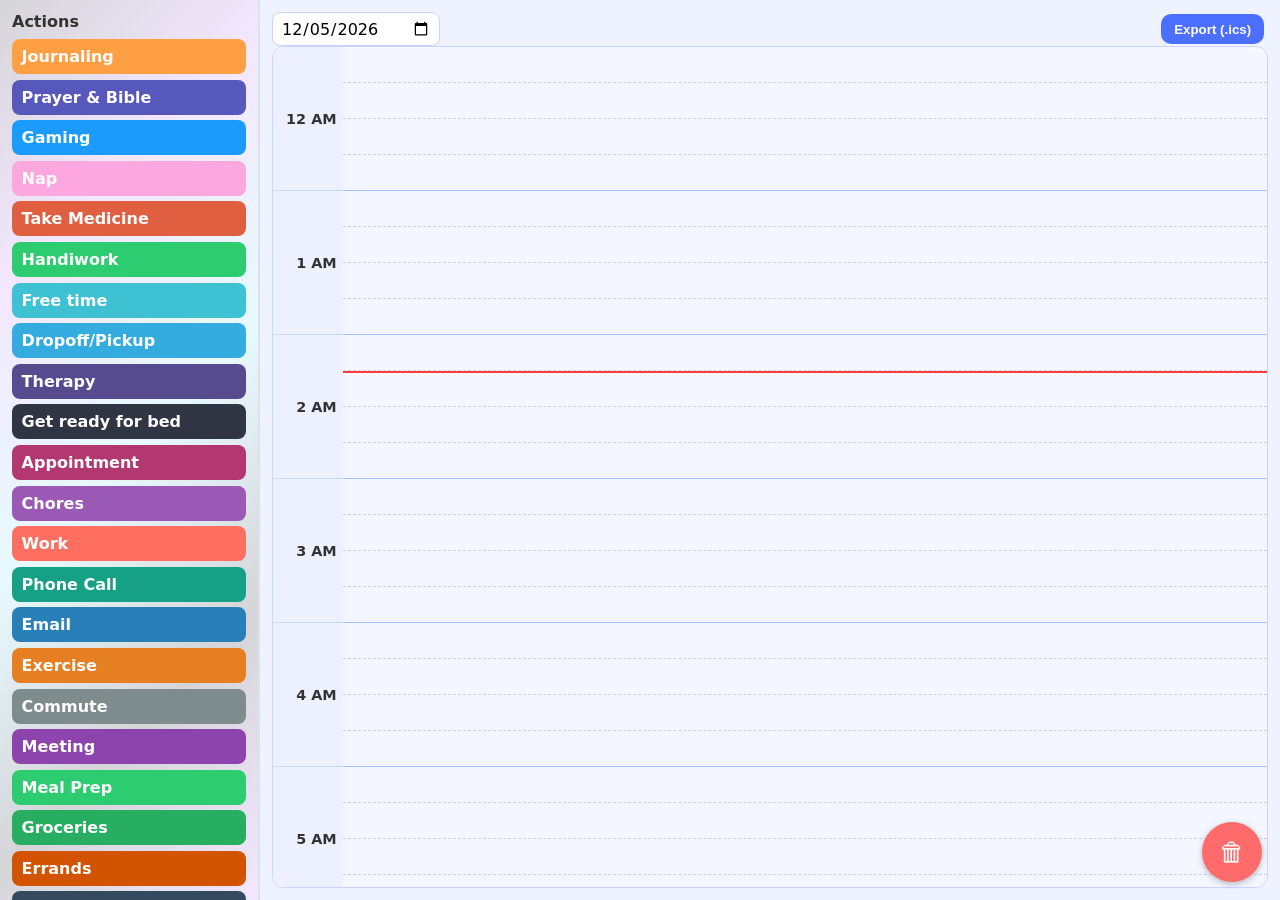
<file: index_perfect_v2.html>
<!DOCTYPE html>
<html lang="en">
<head>
  <meta charset="utf-8" />
  <meta name="viewport" content="width=device-width, initial-scale=1" />
  <title>Daily Planner – Stable Mobile</title>
  <style>
    :root { --slot-h: 36px; }
    * { box-sizing: border-box; margin: 0; padding: 0; }
    body { font-family: system-ui, -apple-system, Segoe UI, Roboto, sans-serif; background: #f7f9ff; height: 100vh; display: flex; overflow: hidden; }
    @media (max-width: 599px) { body { flex-direction: column; } }
    @media (min-width: 600px) { body { flex-direction: row; } }

    .column { flex: 1 1 0; overflow: auto; padding: .75rem; }
    .holographic-background { background: linear-gradient(135deg,#d5d5d8 0%,#f3e7ff 25%,#e7faff 50%,#d5d5d8 75%,#f3e7ff 100%); }
    #todo { max-width: 260px; border-right: 2px solid #dee2e6; }
    @media (max-width: 599px) { #todo { max-width: 100%; border-bottom: 2px solid #dee2e6; } }
    h2 { font-size: 1rem; margin-bottom: .5rem; color: #333; }

    .card { padding: .5rem .6rem; margin: .35rem 0; border-radius: 8px; color: #fff; font-weight: 700; user-select: none; touch-action: none; cursor: grab; }
    .journaling{background:#ff9f43}.prayer{background:#5758BB}.gaming{background:#1B9CFC}.nap{background:#FDA7DF}.medicine{background:#e15f41}.handiwork{background:#2ecc71}.freetime{background:#3dc1d3}.dropoff{background:#34ace0}.therapy{background:#574b90}.bed{background:#2f3542}.appointment{background:#b33771}.chores{background:#9b59b6}

    #schedule { background: #eef3ff; display: flex; flex-direction: column; }
    #headerRow { display: flex; align-items: center; gap: .5rem; padding-right: .25rem; }
    #datePicker { padding: .35rem .5rem; border: 1px solid #cbd3ff; border-radius: 8px; font: inherit; background: #fff; }
    #exportBtn { margin-left: auto; padding: .45rem .8rem; border: none; border-radius: 10px; background: #4c6fff; color: #fff; font-weight: 700; cursor: pointer; }
    #exportBtn:hover { background: #355eff; }

    #gridWrap { position: relative; flex: 1 1 auto; overflow: auto; border: 1px solid #cbd3ff; border-radius: 12px; background: #f4f7ff; }
    #grid { position: relative; display: grid; grid-template-columns: 70px 1fr; }
    .hour-label { height: calc(var(--slot-h)*4); line-height: calc(var(--slot-h)*4); text-align: right; padding-right: .4rem; font-size: .9rem; font-weight: bold; color: #333; border-bottom: 1px solid #d0d6ff; background: #edf1ff; }
    .slot { height: var(--slot-h); border-bottom: 1px dashed #c6cff7; position: relative; touch-action: pan-y; }
    .slot:nth-child(4n) { border-bottom: 1px solid #aabaff; }
    .slot.target { background: #e7fbef; }
    .pill { position: absolute; top: 2px; left: 10px; right: 10px; height: calc(var(--slot-h) - 4px); display: flex; align-items: center; justify-content: center; border-radius: 8px; font-size: .78rem; color: #fff; user-select: none; touch-action: pan-y; cursor: grab; transition: left .1s ease, right .1s ease, transform .1s ease, opacity .1s ease; }
    .handle { position: absolute; bottom: 0; left: 0; right: 0; height: 12px; background: rgba(255,255,255,.65); border-bottom-left-radius: 8px; border-bottom-right-radius: 8px; cursor: ns-resize; }
    .pill .lbl { padding: 0 .4rem; overflow: hidden; white-space: nowrap; text-overflow: ellipsis; }
    .pill.scheduled { left: 16px; right: 16px; }


    .current-time-line { position: absolute; left: 70px; right: 0; height: 2px; background: #ff3b3b; z-index: 1; pointer-events: none; }

    #trash { position: fixed; right: 18px; bottom: 18px; width: 60px; height: 60px; border-radius: 50%; background: #ff6b6b; display: flex; align-items: center; justify-content: center; font-size: 26px; color: #fff; box-shadow: 0 2px 6px rgba(0,0,0,.25); z-index: 1000; transition: background .2s; }
    #trash.hover { background: #ff3b3b; }

    #toast { position: fixed; bottom: 100px; left: 50%; transform: translateX(-50%); background: #333; color: #fff; padding: 8px 16px; border-radius: 20px; opacity: 0; pointer-events: none; transition: opacity .3s; font-size: .86rem; z-index: 1001; display: flex; gap: .75rem; align-items: center; }
    #toast.show { opacity: 1; pointer-events: auto; }
    #toast button { background: none; border: none; color: #a2c4ff; font-weight: 700; cursor: pointer; }

    /* drag ghost */
    .drag-ghost { position: fixed; z-index: 2000; pointer-events: none; opacity: .9; transform: translate(-50%, -50%); border-radius: 8px; padding: .3rem .5rem; color: #fff; font-weight: 800; font-size: .8rem; white-space: nowrap; }
  </style>
</head>
<body>
  <aside id="todo" class="column holographic-background">
    <h2>Actions</h2>
    <div class="card journaling">Journaling</div>
    <div class="card prayer">Prayer & Bible</div>
    <div class="card gaming">Gaming</div>
    <div class="card nap">Nap</div>
    <div class="card medicine">Take Medicine</div>
    <div class="card handiwork">Handiwork</div>
    <div class="card freetime">Free time</div>
    <div class="card dropoff">Dropoff/Pickup</div>
    <div class="card therapy">Therapy</div>
    <div class="card bed">Get ready for bed</div>
    <div class="card appointment">Appointment</div>
    <div class="card chores">Chores</div>
      <div class="card work" style="background:#ff6f61">Work</div>
    <div class="card phone" style="background:#16a085">Phone Call</div>
    <div class="card email" style="background:#2980b9">Email</div>
    <div class="card exercise" style="background:#e67e22">Exercise</div>
    <div class="card commute" style="background:#7f8c8d">Commute</div>
    <div class="card meeting" style="background:#8e44ad">Meeting</div>
    <div class="card mealprep" style="background:#2ecc71">Meal Prep</div>
    <div class="card groceries" style="background:#27ae60">Groceries</div>
    <div class="card errands" style="background:#d35400">Errands</div>
    <div class="card focus" style="background:#34495e">Focus Block</div>
    <div class="card break" style="background:#95a5a6">Break</div>
    <div class="card reading" style="background:#9b59b6">Reading</div>
    <div class="card family" style="background:#c0392b">Family Time</div>
</aside>

  <section id="schedule" class="column">
    <div id="headerRow">
      <input type="date" id="datePicker" aria-label="Select date"/>
      <button id="exportBtn" title="Export to calendar">Export (.ics)</button>
    </div>
    <div id="gridWrap">
      <div id="grid"></div>
      <div class="current-time-line" id="nowLine"></div>
    </div>
  </section>

  <div id="trash" aria-label="Delete">🗑</div>
  <div id="toast">Deleted. <button id="undoBtn">Undo</button></div>

  <script>
  (function(){
    // -------- Utilities --------
    const SLOT_H = () => parseFloat(getComputedStyle(document.documentElement).getPropertyValue('--slot-h')) || 36;
    const pad = n => n.toString().padStart(2,'0');
    const hm12 = hm => { let h = parseInt(hm.slice(0,2),10), m = hm.slice(2); const ap = h<12?'AM':'PM'; h = h%12||12; return `${h}:${m} ${ap}`; };
    const addM = (hm, mins) => { const t = parseInt(hm.slice(0,2),10)*60 + parseInt(hm.slice(2),10) + mins; const d=((t%1440)+1440)%1440; return pad(Math.floor(d/60)%24) + pad(d%60); };
    const minutes = hm => parseInt(hm.slice(0,2),10)*60 + parseInt(hm.slice(2),10);
    const fmtLocal = d => {
      const y = d.getFullYear(), mo = pad(d.getMonth()+1), da = pad(d.getDate());
      const hh = pad(d.getHours()), mm = pad(d.getMinutes()), ss = pad(d.getSeconds());
      return `${y}${mo}${da}T${hh}${mm}${ss}`; // local time
    };

    const grid = document.getElementById('grid');
    const gridWrap = document.getElementById('gridWrap');
    const nowLine = document.getElementById('nowLine');
    const datePicker = document.getElementById('datePicker');
    const exportBtn = document.getElementById('exportBtn');
    const toast = document.getElementById('toast');
    const undoBtn = document.getElementById('undoBtn');
    const trash = document.getElementById('trash');

    let isResizing = false; const LONG_PRESS_MS = 250;
    let draggingNative = null;     // for desktop HTML5 DnD
    let draggingCustom = null;     // for mobile pointer DnD (existing pill)
    let draggingFromPalette = null;
    let dragGhost = null;
    let dragActive = false;
    let undoStack = [];

    // -------- Build Grid (ALWAYS) --------
    (function buildGrid(){
      for(let h=0; h<24; h++){
        const lbl = document.createElement('div'); 
        lbl.className='hour-label'; 
        lbl.textContent=`${(h%12||12)} ${h<12?'AM':'PM'}`;
        grid.appendChild(lbl);

        const col = document.createElement('div'); 
        grid.appendChild(col);

        for(let q=0; q<4; q++){
          const slot = document.createElement('div'); 
          slot.className='slot'; 
          slot.dataset.hm = pad(h)+pad(q*15);
          col.appendChild(slot);
        }
      }
    })();

    // -------- Date --------
    const todayISO = new Date().toISOString().split('T')[0];
    datePicker.value = todayISO; datePicker.min = todayISO;
    let selectedDate = new Date();
    datePicker.addEventListener('change', e => { selectedDate = new Date(e.target.value + 'T00:00'); saveSchedule(); loadSchedule(); });

    // -------- Pill Factory --------
    function makePill(txt,color){
      const p = document.createElement('div'); 
      p.className='pill'; 
      p.style.background=color; 
      p.dataset.action=txt; 
      p.dataset.duration=1;
      p.innerHTML = '<span class="lbl"></span><div class="handle" title="Resize"></div>';
      addDragDesktop(p);
      addResize(p); 
      addPillPointer(p);
      return p;
    }

    function refreshLabel(p,slot){ 
      if(!slot) return; 
      const dur = parseInt(p.dataset.duration)||1; 
      const sHM = slot.dataset.hm; 
      const eHM = addM(sHM, dur*15); 
      p.querySelector('.lbl').textContent = `${hm12(sHM)} – ${hm12(eHM)} • ${p.dataset.action}`; 
      debouncedSave();
    }

    // -------- Desktop DnD (kept simple/reliable) --------
    function addDragDesktop(p){ p.draggable = true;
      p.addEventListener('dragstart',()=> draggingNative=p);
      p.addEventListener('dragend',()=> draggingNative=null);
    }
    document.addEventListener('dragover', e => {
      e.preventDefault(); document.querySelectorAll('.slot.target').forEach(s=>s.classList.remove('target'));
      const s = getSlotByPoint(e.clientX, e.clientY); if(s) s.classList.add('target');
    });
    document.addEventListener('drop', e => {
      const s = getSlotByPoint(e.clientX, e.clientY); if(!s) return;
      s.classList.remove('target');
      if(draggingNative){ draggingNative.classList.add('scheduled'); s.appendChild(draggingNative); refreshLabel(draggingNative, s); draggingNative=null; }
    });

    // -------- Mobile/Pointer DnD --------
    function addPillPointer(p){
      let lpTimer=null, startX=0, startY=0, moved=false;
      p.addEventListener('pointerdown', e => {
        if(isResizing) return;
        const handle = e.target.closest('.handle'); if(handle) return; // resize path
        startX = e.clientX; startY = e.clientY; moved=false;
        lpTimer = setTimeout(()=>{ draggingCustom = p; startPointerDrag(e, p.dataset.action, getComputedStyle(p).backgroundColor); }, LONG_PRESS_MS);
      }, {passive:true});
      p.addEventListener('pointermove', e => {
        if(!lpTimer) return;
        if(Math.hypot(e.clientX-startX, e.clientY-startY) > 6){ // user is scrolling
          clearTimeout(lpTimer); lpTimer=null;
        }
      }, {passive:true});
      p.addEventListener('pointerup', ()=>{ if(lpTimer){ clearTimeout(lpTimer); lpTimer=null; } }, {passive:true});
      p.addEventListener('pointercancel', ()=>{ if(lpTimer){ clearTimeout(lpTimer); lpTimer=null; } }, {passive:true});
    }

    document.querySelectorAll('#todo .card').forEach(card => {
      // Native desktop drag for palette:
      card.draggable = true;
      card.addEventListener('dragstart', e => {
        e.dataTransfer.setData('label', card.innerText);
        e.dataTransfer.setData('color', getComputedStyle(card).backgroundColor);
      });
      // Pointer-based for mobile:
      card.addEventListener('pointerdown', e => {
        e.preventDefault();
        draggingFromPalette = {label: card.innerText, color: getComputedStyle(card).backgroundColor};
        startPointerDrag(e, card.innerText, getComputedStyle(card).backgroundColor);
      }, {passive:false});
    });

    function startPointerDrag(e, text, bg){
      dragActive = true;
      dragGhost = makeGhost(text, bg);
      setGhostPos(dragGhost, e.clientX, e.clientY);
      document.addEventListener('pointermove', onPointerMove, {passive:false});
      document.addEventListener('pointerup', onPointerUp, {passive:false});
    }
    function onPointerMove(e){
      if(!dragActive) return;
      setGhostPos(dragGhost, e.clientX, e.clientY);
      document.querySelectorAll('.slot.target').forEach(s=>s.classList.remove('target'));
      const s = getSlotByPoint(e.clientX, e.clientY); if(s) s.classList.add('target');
      // trash hover
      const r = trash.getBoundingClientRect();
      const inTrash = e.clientX>=r.left && e.clientX<=r.right && e.clientY>=r.top && e.clientY<=r.bottom;
      trash.classList.toggle('hover', inTrash);
      // auto-scroll
      const rect = gridWrap.getBoundingClientRect();
      const margin = 50;
      if(e.clientY < rect.top + margin) gridWrap.scrollTop -= 10;
      else if(e.clientY > rect.bottom - margin) gridWrap.scrollTop += 10;
    }
    function onPointerUp(e){
      document.removeEventListener('pointermove', onPointerMove, {passive:false});
      document.removeEventListener('pointerup', onPointerUp, {passive:false});
      const r = trash.getBoundingClientRect();
      const inTrash = e.clientX>=r.left && e.clientX<=r.right && e.clientY>=r.top && e.clientY<=r.bottom;
      const s = getSlotByPoint(e.clientX, e.clientY);
      if(inTrash && draggingCustom){
        const parent = draggingCustom.parentElement;
        undoStack.push({node: draggingCustom, slot: parent});
        parent.removeChild(draggingCustom);
        showToast(); saveSchedule();
      } else if(s){
        if(draggingFromPalette){
          const pill = makePill(draggingFromPalette.label, draggingFromPalette.color);
          pill.classList.add('scheduled');
          s.appendChild(pill); refreshLabel(pill, s);
        } else if(draggingCustom){
          draggingCustom.classList.add('scheduled');
          s.appendChild(draggingCustom); refreshLabel(draggingCustom, s);
        }
      }
      dragActive = false;
      draggingFromPalette = null;
      draggingCustom = null;
      if(dragGhost){ dragGhost.remove(); dragGhost=null; }
      trash.classList.remove('hover');
      document.querySelectorAll('.slot.target').forEach(s=>s.classList.remove('target'));
    }

    function getSlotByPoint(x,y){
      const el = document.elementFromPoint(x, y);
      if(!el) return null;
      if(el.classList && el.classList.contains('slot')) return el;
      return el.closest && el.closest('.slot');
    }

    function makeGhost(text, bg){
      const g = document.createElement('div');
      g.className = 'drag-ghost';
      g.style.background = bg;
      g.textContent = text;
      document.body.appendChild(g);
      return g;
    }
    function setGhostPos(g, x, y){ g.style.left = x+'px'; g.style.top = y+'px'; }

    // -------- Resizing --------
    function addResize(p){
      const hnd = p.querySelector('.handle'); let sy=0, sd=1;
      hnd.addEventListener('pointerdown', e => {
        e.stopPropagation(); e.preventDefault();
        isResizing = true;
        sy = e.clientY; sd = parseInt(p.dataset.duration)||1;
        p.setPointerCapture(e.pointerId);
        const mv = evt => {
          const d = Math.max(1, sd + Math.round((evt.clientY - sy)/SLOT_H()));
          p.dataset.duration = d;
          p.style.height = `calc(var(--slot-h)*${d} - 4px)`;
          refreshLabel(p, p.parentElement);
        };
        const up = evt => {
          isResizing = false;
          try{ p.releasePointerCapture(e.pointerId); }catch{}
          document.removeEventListener('pointermove', mv, {passive:false});
          document.removeEventListener('pointerup', up, {passive:false});
        };
        document.addEventListener('pointermove', mv, {passive:false});
        document.addEventListener('pointerup', up, {passive:false});
      });
    }

    // -------- Trash / Undo --------
    function showToast(){ toast.classList.add('show'); setTimeout(()=>toast.classList.remove('show'), 5000); }
    undoBtn.addEventListener('click', ()=>{
      const last = undoStack.pop();
      if(last){ last.slot.appendChild(last.node); refreshLabel(last.node, last.slot); saveSchedule(); }
      toast.classList.remove('show');
    });

    // -------- Export --------
    exportBtn.addEventListener('click', ()=>{
      const events=[];
      document.querySelectorAll('.slot').forEach(slot=>{
        slot.querySelectorAll('.pill').forEach(p=>{
          const dur = parseInt(p.dataset.duration)||1;
          const sHM = slot.dataset.hm;
          const startMin = minutes(sHM);
          const endMin = startMin + dur*15;
          const dtStart = new Date(datePicker.value + 'T00:00');
          const dtEnd = new Date(datePicker.value + 'T00:00');
          dtStart.setMinutes(startMin);
          dtEnd.setMinutes(endMin);
          events.push(
            ['BEGIN:VEVENT',
             'DTSTART:' + fmtLocal(dtStart),
             'DTEND:' + fmtLocal(dtEnd),
             'SUMMARY:' + p.dataset.action,
             'END:VEVENT'].join('\\n')
          );
        });
      });
      if(!events.length){ alert('No events to export'); return; }
      const ics=['BEGIN:VCALENDAR','VERSION:2.0','CALSCALE:GREGORIAN',...events,'END:VCALENDAR'].join('\\n');
      const blob=new Blob([ics],{type:'text/calendar'});
      const a=document.createElement('a'); a.href=URL.createObjectURL(blob);
      const fn = 'daily_schedule_' + datePicker.value + '.ics';
      a.download = fn; a.click();
    });

    // -------- Save / Load --------
    function saveSchedule(){
      const key = 'plannerData:'+ datePicker.value;
      const data = [];
      document.querySelectorAll('.slot').forEach(slot => {
        slot.querySelectorAll('.pill').forEach(p => {
          data.push({
            hm: slot.dataset.hm,
            action: p.dataset.action,
            duration: p.dataset.duration,
            color: p.style.background
          });
        });
      });
      localStorage.setItem(key, JSON.stringify(data));
    }
    let saveTimer=null;
    const debouncedSave = ()=>{ clearTimeout(saveTimer); saveTimer = setTimeout(saveSchedule, 120); };

    function loadSchedule(){
      const key = 'plannerData:'+ datePicker.value;
      document.querySelectorAll('.pill').forEach(p=>p.remove());
      const raw = localStorage.getItem(key);
      if(raw){
        try{
          JSON.parse(raw).forEach(ev => {
            const slot = document.querySelector(`.slot[data-hm="${ev.hm}"]`);
            if(slot){
              const pill = makePill(ev.action, ev.color);
              pill.dataset.duration = ev.duration;
              pill.style.height = `calc(var(--slot-h)*${ev.duration} - 4px)`;
              pill.classList.add('scheduled');
              slot.appendChild(pill);
              refreshLabel(pill, slot);
            }
          });
        }catch(e){ console.error(e); }
      }
    }

    // -------- Current Time Line --------
    function updateNowLine(){
      const now = new Date();
      const mins = now.getHours()*60 + now.getMinutes();
      const pxPerMin = SLOT_H()/15;
      nowLine.style.top = (mins * pxPerMin) + 'px';
    }
    setInterval(updateNowLine, 60000);
    updateNowLine();

    // Initial load
    loadSchedule();
  })();
  </script>
</body>
</html>
</file>
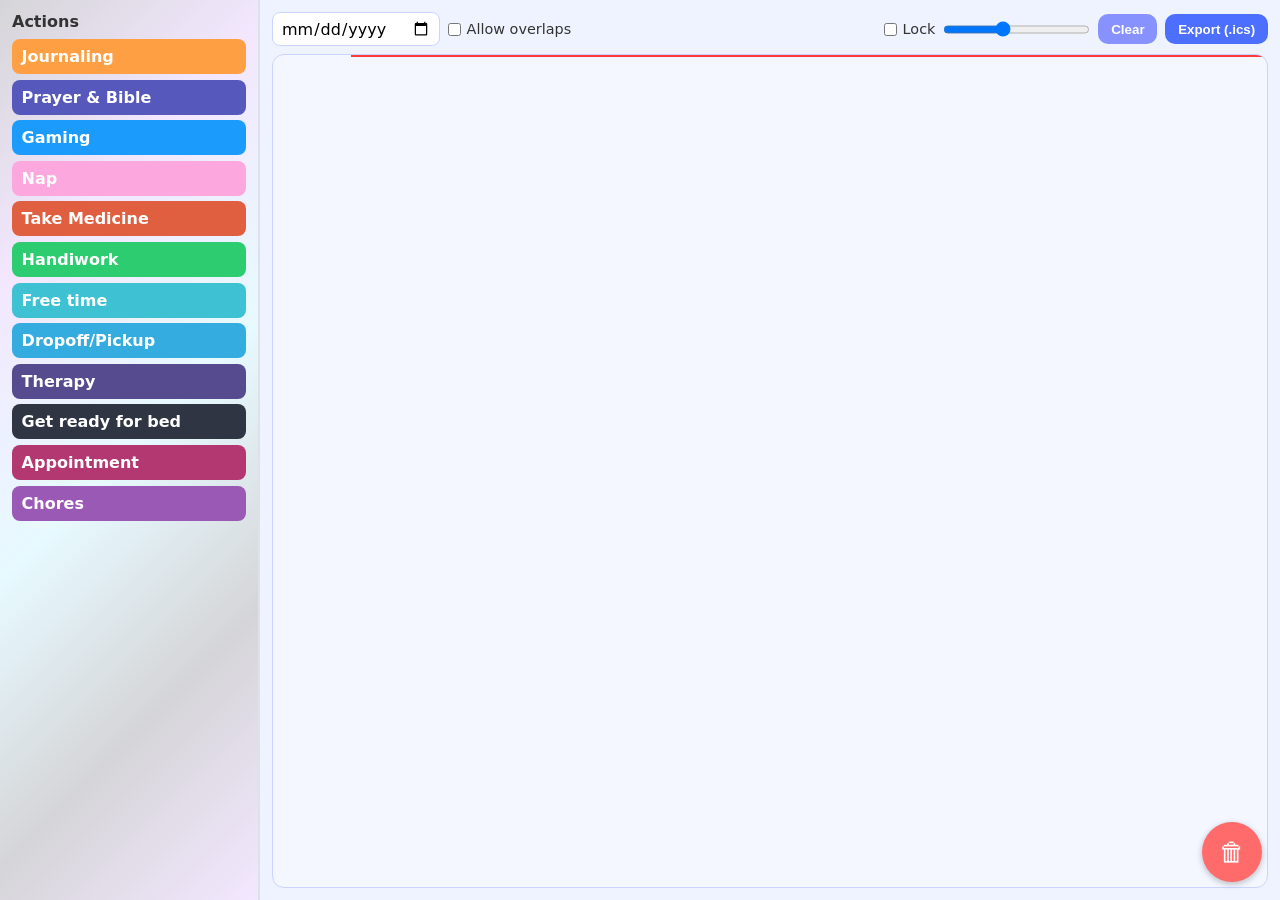
<file: index_ux_pro.html>
<!DOCTYPE html>
<html lang="en">
<head>
  <meta charset="utf-8" />
  <meta name="viewport" content="width=device-width, initial-scale=1" />
  <title>Daily Planner – Pro UX</title>
  <style>
    :root { --slot-h: 40px; --grid-left: 78px; }
    * { box-sizing: border-box; margin: 0; padding: 0; }
    body { font-family: system-ui, -apple-system, Segoe UI, Roboto, sans-serif; background: #f7f9ff; height: 100vh; display: flex; overflow: hidden; }
    @media (max-width: 599px) { body { flex-direction: column; } }
    @media (min-width: 600px) { body { flex-direction: row; } }

    /* Sidebar */
    .column { flex: 1 1 0; overflow: auto; padding: .75rem; }
    .holographic-background { background: linear-gradient(135deg,#d5d5d8 0%,#f3e7ff 25%,#e7faff 50%,#d5d5d8 75%,#f3e7ff 100%); }
    #todo { max-width: 260px; border-right: 2px solid #dee2e6; }
    @media (max-width: 599px) { #todo { max-width: 100%; border-bottom: 2px solid #dee2e6; } }
    h2 { font-size: 1rem; margin-bottom: .5rem; color: #333; }

    .card { padding: .5rem .6rem; margin: .35rem 0; border-radius: 8px; color: #fff; font-weight: 700; user-select: none; touch-action: none; }
    .journaling{background:#ff9f43}.prayer{background:#5758BB}.gaming{background:#1B9CFC}.nap{background:#FDA7DF}.medicine{background:#e15f41}.handiwork{background:#2ecc71}.freetime{background:#3dc1d3}.dropoff{background:#34ace0}.therapy{background:#574b90}.bed{background:#2f3542}.appointment{background:#b33771}.chores{background:#9b59b6}

    /* Schedule */
    #schedule { background: #eef3ff; display: flex; flex-direction: column; gap: .5rem; }
    #headerRow { display: flex; align-items: center; gap: .5rem; }
    #datePicker, #zoomSlider { padding: .35rem .5rem; border: 1px solid #cbd3ff; border-radius: 8px; font: inherit; background: #fff; }
    #exportBtn, #clearBtn { padding: .45rem .8rem; border: none; border-radius: 10px; background: #4c6fff; color: #fff; font-weight: 700; cursor: pointer; }
    #clearBtn { background: #8892ff; }
    #lockToggleLbl { display:flex; align-items:center; gap:.35rem; margin-left:auto; font-size:.9rem; color:#333; }
    #allowOverlapLbl { display:flex; align-items:center; gap:.35rem; font-size:.9rem; color:#333; }

    #gridWrap { position: relative; flex: 1 1 auto; overflow: auto; border: 1px solid #cbd3ff; border-radius: 12px; background: #f4f7ff; }
    #grid { position: relative; display: grid; grid-template-columns: var(--grid-left) 1fr; }
    .hour-label { height: calc(var(--slot-h)*4); line-height: calc(var(--slot-h)*4); text-align: right; padding-right: .4rem; font-size: .95rem; font-weight: 800; color: #333; border-bottom: 1px solid #d0d6ff; background: #edf1ff; position: sticky; left: 0; z-index: 1; }
    .slot { height: var(--slot-h); border-bottom: 1px dashed #c6cff7; position: relative; }
    .slot:nth-child(4n) { border-bottom: 1px solid #aabaff; }
    .slot.highlight, .slot.target { background: #e7fbef; }
    .pill { position: absolute; top: 2px; left: 2px; right: 2px; height: calc(var(--slot-h) - 4px); display: flex; align-items: center; justify-content: center; border-radius: 8px; font-size: .78rem; color: #fff; user-select: none; touch-action: none; }
    .pill.selected { outline: 3px solid rgba(76,111,255,.75); }
    .pill.conflict { box-shadow: 0 0 0 3px rgba(220, 38, 38, .75) inset; }
    .handle { position: absolute; bottom: 0; left: 0; right: 0; height: 12px; background: rgba(255,255,255,.65); border-bottom-left-radius: 8px; border-bottom-right-radius: 8px; cursor: ns-resize; }
    .pill .lbl { padding: 0 .4rem; text-align: center; text-wrap: nowrap; overflow: hidden; text-overflow: ellipsis; }
    .current-time-line { position: absolute; left: var(--grid-left); right: 0; height: 2px; background: #ff3b3b; z-index: 0; pointer-events: none; }

    /* Trash + Toast */
    #trash { position: fixed; right: 18px; bottom: 18px; width: 60px; height: 60px; border-radius: 50%; background: #ff6b6b; display: flex; align-items: center; justify-content: center; font-size: 26px; color: #fff; box-shadow: 0 2px 6px rgba(0,0,0,.25); z-index: 1000; transition: background .2s; }
    #trash.hover { background: #ff3b3b; }
    #toast { position: fixed; bottom: 100px; left: 50%; transform: translateX(-50%); background: #333; color: #fff; padding: 8px 16px; border-radius: 20px; opacity: 0; pointer-events: none; transition: opacity .3s; font-size: .86rem; z-index: 1001; display: flex; gap: .75rem; align-items: center; }
    #toast.show { opacity: 1; pointer-events: auto; }
    #toast button { background: none; border: none; color: #a2c4ff; font-weight: 700; cursor: pointer; }

    /* Drag Ghost */
    .drag-ghost { position: fixed; z-index: 2000; pointer-events: none; opacity: .9; transform: translate(-50%, -50%); border-radius: 8px; padding: .3rem .5rem; color: #fff; font-weight: 800; font-size: .8rem; white-space: nowrap; }

    /* Modal */
    .modal { position: fixed; inset: 0; background: rgba(0,0,0,.35); display: none; align-items: center; justify-content: center; z-index: 1100; }
    .modal.show { display: flex; }
    .modal-card { background: #fff; width: min(480px, 92vw); border-radius: 14px; padding: 1rem; box-shadow: 0 10px 30px rgba(0,0,0,.2); display: grid; gap: .75rem; }
    .modal-card header { font-weight: 800; font-size: 1rem; }
    .row { display: grid; grid-template-columns: 1fr auto; gap: .5rem; align-items: center; }
    .modal input[type="text"], .modal input[type="number"], .modal select { width: 100%; padding: .5rem; border: 1px solid #ccc; border-radius: 8px; }
    .modal .actions { display: flex; gap: .5rem; justify-content: flex-end; }
    .btn { padding: .5rem .8rem; border: none; border-radius: 10px; font-weight: 800; cursor: pointer; }
    .btn.secondary { background: #eef2ff; color: #334; }
    .btn.primary { background: #4c6fff; color: #fff; }
    .btn.danger { background: #ff6b6b; color: #fff; }
  </style>
</head>
<body>
  <aside id="todo" class="column holographic-background">
    <h2>Actions</h2>
    <div class="card journaling">Journaling</div>
    <div class="card prayer">Prayer & Bible</div>
    <div class="card gaming">Gaming</div>
    <div class="card nap">Nap</div>
    <div class="card medicine">Take Medicine</div>
    <div class="card handiwork">Handiwork</div>
    <div class="card freetime">Free time</div>
    <div class="card dropoff">Dropoff/Pickup</div>
    <div class="card therapy">Therapy</div>
    <div class="card bed">Get ready for bed</div>
    <div class="card appointment">Appointment</div>
    <div class="card chores">Chores</div>
  </aside>

  <section id="schedule" class="column">
    <div id="headerRow">
      <input type="date" id="datePicker" aria-label="Select date"/>
      <label id="allowOverlapLbl"><input type="checkbox" id="allowOverlaps"/> Allow overlaps</label>
      <label id="lockToggleLbl"><input type="checkbox" id="lockToggle"/> Lock</label>
      <input type="range" id="zoomSlider" min="28" max="60" value="40" title="Zoom timeline"/>
      <button id="clearBtn" title="Clear day">Clear</button>
      <button id="exportBtn" title="Export to calendar">Export (.ics)</button>
    </div>
    <div id="gridWrap">
      <div id="grid"></div>
      <div class="current-time-line" id="nowLine"></div>
    </div>
  </section>

  <div id="trash" aria-label="Delete">🗑</div>
  <div id="toast">Deleted. <button id="undoBtn">Undo</button></div>

  <!-- Edit Modal -->
  <div class="modal" id="editModal" role="dialog" aria-modal="true" aria-labelledby="editTitle">
    <div class="modal-card">
      <header id="editTitle">Edit Task</header>
      <div class="row">
        <label>Title</label>
        <input id="editTitleInput" type="text" />
      </div>
      <div class="row">
        <label>Duration (15-min slots)</label>
        <input id="editDurationInput" type="number" min="1" max="96" />
      </div>
      <div class="row">
        <label>Color</label>
        <select id="editColor">
          <option value="#ff9f43">Orange</option>
          <option value="#5758BB">Indigo</option>
          <option value="#1B9CFC">Blue</option>
          <option value="#FDA7DF">Pink</option>
          <option value="#e15f41">Red</option>
          <option value="#2ecc71">Green</option>
          <option value="#3dc1d3">Teal</option>
          <option value="#34ace0">Cyan</option>
          <option value="#574b90">Purple</option>
          <option value="#2f3542">Slate</option>
          <option value="#b33771">Magenta</option>
          <option value="#9b59b6">Violet</option>
        </select>
      </div>
      <div class="actions">
        <button class="btn secondary" id="duplicateBtn">Duplicate</button>
        <button class="btn danger" id="deleteBtn">Delete</button>
        <button class="btn primary" id="saveBtn">Save</button>
      </div>
    </div>
  </div>

  <script>
  (function(){
    // ---------- Helpers ----------
    const SLOT_H = () => parseFloat(getComputedStyle(document.documentElement).getPropertyValue('--slot-h'));
    const pad = n => n.toString().padStart(2,'0');
    const hm12 = hm => { let h = parseInt(hm.slice(0,2)), m = hm.slice(2); const ap = h<12?'AM':'PM'; h = h%12||12; return `${h}:${m} ${ap}`; };
    const addM = (hm, mins) => { const t = parseInt(hm.slice(0,2))*60 + parseInt(hm.slice(2)) + mins; const d=((t%1440)+1440)%1440; return pad(Math.floor(d/60)%24) + pad(d%60); };
    const minutes = hm => parseInt(hm.slice(0,2))*60 + parseInt(hm.slice(2));
    const fmtLocal = d => {
      const y = d.getFullYear();
      const mo = pad(d.getMonth()+1);
      const da = pad(d.getDate());
      const hh = pad(d.getHours());
      const mm = pad(d.getMinutes());
      const ss = pad(d.getSeconds());
      return `${y}${mo}${da}T${hh}${mm}${ss}`; // local time (no Z)
    };
    const grid = document.getElementById('grid');
    const gridWrap = document.getElementById('gridWrap');
    const nowLine = document.getElementById('nowLine');
    const datePicker = document.getElementById('datePicker');
    const exportBtn = document.getElementById('exportBtn');
    const clearBtn = document.getElementById('clearBtn');
    const zoomSlider = document.getElementById('zoomSlider');
    const allowOverlapsChk = document.getElementById('allowOverlaps');
    const lockToggle = document.getElementById('lockToggle');
    const toast = document.getElementById('toast');
    const undoBtn = document.getElementById('undoBtn');
    const trash = document.getElementById('trash');
    let isResizing = false;
    let dragging = null, undoStack = [];
    let selectedPill = null;

    // ---------- Build Grid ----------
    for(let h=0; h<24; h++){
      const lbl = document.createElement('div'); 
      lbl.className='hour-label'; 
      lbl.textContent=`${(h%12||12)} ${h<12?'AM':'PM'}`;
      grid.appendChild(lbl);

      const col = document.createElement('div'); 
      grid.appendChild(col);

      for(let q=0; q<4; q++){
        const slot = document.createElement('div'); 
        slot.className='slot'; 
        slot.dataset.hm = pad(h)+pad(q*15);
        col.appendChild(slot);
      }
    }

    // ---------- Date ----------
    const todayISO = new Date().toISOString().split('T')[0];
    datePicker.value = todayISO; datePicker.min = todayISO;
    let selectedDate = new Date();
    datePicker.addEventListener('change', e => { selectedDate = new Date(e.target.value + 'T00:00'); saveSchedule(); loadSchedule(); });

    // ---------- Pill Factory ----------
    function makePill(txt,color){
      const p = document.createElement('div'); 
      p.className='pill'; 
      p.style.background=color; 
      p.dataset.action=txt; 
      p.dataset.duration=1;
      p.tabIndex = 0;
      p.innerHTML = '<span class="lbl"></span><div class="handle" title="Resize"></div>';
      addResize(p); 
      addPillInteractions(p);
      return p;
    }

    function refreshLabel(p,slot){ 
      if(!slot) return; 
      const dur = parseInt(p.dataset.duration)||1; 
      const sHM = slot.dataset.hm; 
      const eHM = addM(sHM, dur*15); 
      p.querySelector('.lbl').textContent = `${hm12(sHM)} – ${hm12(eHM)} • ${p.dataset.action}`; 
      p.classList.toggle('conflict', hasConflict(p, sHM, dur));
      debouncedSave();
    }

    function getAllEvents(exclude=null){
      const events = [];
      document.querySelectorAll('.slot').forEach(slot=>{
        slot.querySelectorAll('.pill').forEach(p=>{
          if(p===exclude) return;
          const sHM = slot.dataset.hm;
          const dur = parseInt(p.dataset.duration)||1;
          events.push({start:sHM, end:addM(sHM, dur*15), pill:p});
        });
      });
      return events;
    }

    function rangesOverlap(aStart, aEnd, bStart, bEnd){
      const aS = minutes(aStart), aE = minutes(aEnd);
      const bS = minutes(bStart), bE = minutes(bEnd);
      return Math.max(aS, bS) < Math.min(aE, bE);
    }

    function hasConflict(pill, startHM, duration){
      const endHM = addM(startHM, duration*15);
      return getAllEvents(pill).some(ev => rangesOverlap(startHM, endHM, ev.start, ev.end));
    }

    function findNextFreeStart(startHM, duration){
      let cursor = startHM;
      for(let steps=0; steps<96; steps++){
        if(!hasConflict(null, cursor, duration)) return cursor;
        cursor = addM(cursor, 15);
      }
      return startHM; // fallback
    }

    // ---------- Drag & Drop (Pointer-based) ----------
    let draggingFromPalette = null;
    let draggingPill = null;
    let dragGhost = null;
    let dragActive = false;
    let longPressTimer = null;
    const LONG_PRESS_MS = 250;
    const DRAG_THRESHOLD = 6;
    let startX=0, startY=0, moved=false;

    function makeGhost(text, bg){
      const g = document.createElement('div');
      g.className = 'drag-ghost';
      g.style.background = bg;
      g.textContent = text;
      document.body.appendChild(g);
      return g;
    }
    function setGhostPos(g, x, y){ g.style.left = x+'px'; g.style.top = y+'px'; }
    function clearTargets(){ document.querySelectorAll('.slot.target').forEach(s=>s.classList.remove('target')); }
    function slotFromPoint(x, y){
      const el = document.elementFromPoint(x, y);
      if(!el) return null;
      if(el.classList && el.classList.contains('slot')) return el;
      return el.closest && el.closest('.slot');
    }
    function onPointerMove(e){
      if(isResizing) return;
      if(!dragActive) return;
      const x = e.clientX, y = e.clientY;
      if(Math.hypot(x-startX, y-startY) > DRAG_THRESHOLD) moved = true;
      if(dragGhost) setGhostPos(dragGhost, x, y);
      clearTargets();
      const s = slotFromPoint(x, y);
      if(s) s.classList.add('target');

      // Auto-scroll
      const rect = gridWrap.getBoundingClientRect();
      const margin = 50;
      if(y < rect.top + margin) gridWrap.scrollTop -= 10;
      else if(y > rect.bottom - margin) gridWrap.scrollTop += 10;

      // Trash hover
      if(trash){
        const r = trash.getBoundingClientRect();
        const inTrash = x>=r.left && x<=r.right && y>=r.top && y<=r.bottom;
        trash.classList.toggle('hover', !!inTrash);
      }
    }
    function onPointerUp(e){
      if(isResizing) return;
      document.removeEventListener('pointermove', onPointerMove, {passive:false});
      document.removeEventListener('pointerup', onPointerUp, {passive:false});
      clearTimeout(longPressTimer);
      longPressTimer = null;

      if(!dragActive){ cleanupDrag(); return; }
      dragActive = false;
      clearTargets();
      trash && trash.classList.remove('hover');
      const x = e.clientX, y = e.clientY;
      const s = slotFromPoint(x, y);
      const tr = trash.getBoundingClientRect();
      const inTrash = x>=tr.left && x<=tr.right && y>=tr.top && y<=tr.bottom;

      if(inTrash && draggingPill){
        const parent = draggingPill.parentElement;
        undoStack.push({node: draggingPill, slot: parent});
        parent.removeChild(draggingPill);
        showToast();
        saveSchedule();
      } else if(s){
        if(draggingFromPalette){
          const txt = draggingFromPalette.label, color = draggingFromPalette.color;
          const pill = makePill(txt, color);
          // If overlaps not allowed, find next free contiguous range
          if(!allowOverlapsChk.checked){
            const startHM = s.dataset.hm;
            const next = findNextFreeStart(startHM, parseInt(pill.dataset.duration));
            const targetSlot = document.querySelector(`.slot[data-hm="${next}"]`) || s;
            targetSlot.appendChild(pill);
            refreshLabel(pill, targetSlot);
          }else{
            s.appendChild(pill);
            refreshLabel(pill, s);
          }
        } else if(draggingPill){
          const dur = parseInt(draggingPill.dataset.duration)||1;
          const startHM = s.dataset.hm;
          if(!allowOverlapsChk.checked){
            const next = findNextFreeStart(startHM, dur);
            const targetSlot = document.querySelector(`.slot[data-hm="${next}"]`) || s;
            targetSlot.appendChild(draggingPill);
            refreshLabel(draggingPill, targetSlot);
          }else{
            s.appendChild(draggingPill);
            refreshLabel(draggingPill, s);
          }
          draggingPill.draggable = true;
        }
      }
      cleanupDrag();
    }
    function cleanupDrag(){
      draggingFromPalette = null;
      draggingPill = null;
      if(dragGhost){ dragGhost.remove(); dragGhost = null; }
    }
    function startDragFromPalette(card, e){
      draggingFromPalette = { label: card.innerText, color: getComputedStyle(card).backgroundColor };
      dragGhost = makeGhost(card.innerText, getComputedStyle(card).backgroundColor);
      setGhostPos(dragGhost, e.clientX, e.clientY);
      dragActive = true; moved = false; startX = e.clientX; startY = e.clientY;
      document.addEventListener('pointermove', onPointerMove, {passive:false});
      document.addEventListener('pointerup', onPointerUp, {passive:false});
    }
    function startDragPill(pill, e){
      if(lockToggle.checked) return;
      draggingPill = pill;
      const txt = pill.dataset.action || pill.textContent.trim();
      const bg = getComputedStyle(pill).backgroundColor;
      dragGhost = makeGhost(txt, bg);
      setGhostPos(dragGhost, e.clientX, e.clientY);
      dragActive = true; moved = false; startX = e.clientX; startY = e.clientY;
      pill.draggable = false;
      document.addEventListener('pointermove', onPointerMove, {passive:false});
      document.addEventListener('pointerup', onPointerUp, {passive:false});
    }

    // Palette interactions (long-press to start)
    document.querySelectorAll('#todo .card').forEach(card => {
      card.addEventListener('pointerdown', e => {
        if(isResizing) return;
        e.preventDefault();
        startX = e.clientX; startY = e.clientY; moved = false;
        longPressTimer = setTimeout(()=> startDragFromPalette(card, e), LONG_PRESS_MS);
      }, {passive:false});
      card.addEventListener('pointermove', e => {
        if(!longPressTimer) return;
        if(Math.hypot(e.clientX-startX, e.clientY-startY) > DRAG_THRESHOLD){
          clearTimeout(longPressTimer); longPressTimer=null;
          startDragFromPalette(card, e);
        }
      }, {passive:false});
      card.addEventListener('pointerup', ()=>{ clearTimeout(longPressTimer); longPressTimer=null; }, {passive:false});
      card.addEventListener('pointercancel', ()=>{ clearTimeout(longPressTimer); longPressTimer=null; }, {passive:false});
    });

    // Pills: selection, keyboard, double-tap edit, long-press drag
    function addPillInteractions(p){
      p.addEventListener('click', e => {
        if(isResizing || dragActive) return;
        setSelected(p, true);
      });
      p.addEventListener('dblclick', e => {
        if(isResizing || dragActive) return;
        openEditModal(p);
      });
      // Mobile double-tap fallback: quick tap opens edit if already selected
      p.addEventListener('pointerdown', e => {
        if(isResizing) return;
        const handle = e.target.closest('.handle');
        if(handle) return; // resizing path handles its own capture
        startX = e.clientX; startY = e.clientY; moved=false;
        longPressTimer = setTimeout(()=> startDragPill(p, e), LONG_PRESS_MS);
      }, {passive:false});
      p.addEventListener('pointermove', e => {
        if(!longPressTimer) return;
        if(Math.hypot(e.clientX-startX, e.clientY-startY) > DRAG_THRESHOLD){
          clearTimeout(longPressTimer); longPressTimer=null;
          startDragPill(p, e);
        }
      }, {passive:false});
      p.addEventListener('pointerup', e => {
        if(longPressTimer){ 
          clearTimeout(longPressTimer); longPressTimer=null; 
          if(selectedPill === p && !moved) openEditModal(p);
          setSelected(p, true);
        }
      }, {passive:false});
      p.addEventListener('keydown', e => {
        if(lockToggle.checked) return;
        const slot = p.parentElement;
        if(e.key==='ArrowUp'){ e.preventDefault(); movePillBy(p, slot, -15); }
        if(e.key==='ArrowDown'){ e.preventDefault(); movePillBy(p, slot, +15); }
        if(e.key==='Delete' || e.key==='Backspace'){ e.preventDefault(); deletePill(p); }
        if(e.key==='Shift'){ /* handled via keydown combos */ }
        if(e.key==='PageUp'){ e.preventDefault(); resizePillBy(p, +1); }
        if(e.key==='PageDown'){ e.preventDefault(); resizePillBy(p, -1); }
      });
    }

    function setSelected(p, on){
      if(selectedPill) selectedPill.classList.remove('selected');
      selectedPill = on ? p : null;
      if(on) p.classList.add('selected');
    }

    function movePillBy(p, slot, deltaMin){
      const newHM = addM(slot.dataset.hm, deltaMin);
      const targetSlot = document.querySelector(\`.slot[data-hm="\${newHM}"]\`);
      if(!targetSlot) return;
      const dur = parseInt(p.dataset.duration)||1;
      if(!allowOverlapsChk.checked){
        const next = findNextFreeStart(newHM, dur);
        const ts = document.querySelector(\`.slot[data-hm="\${next}"]\`) || targetSlot;
        ts.appendChild(p);
        refreshLabel(p, ts);
      } else {
        targetSlot.appendChild(p);
        refreshLabel(p, targetSlot);
      }
    }
    function resizePillBy(p, slotsDelta){
      const d = Math.max(1, (parseInt(p.dataset.duration)||1) + slotsDelta);
      p.dataset.duration = d;
      p.style.height = \`calc(var(--slot-h)*\${d} - 4px)\`;
      refreshLabel(p, p.parentElement);
    }

    function deletePill(p){
      undoStack.push({node:p, slot:p.parentElement});
      p.parentElement.removeChild(p);
      showToast(); saveSchedule();
    }

    // ---------- Resizing ----------
    function addResize(p){
      const hnd = p.querySelector('.handle'); let sy=0, sd=1;
      hnd.addEventListener('pointerdown', e => {
        if(lockToggle.checked) return;
        e.stopPropagation(); e.preventDefault();
        isResizing = true;
        sy = e.clientY; sd = parseInt(p.dataset.duration)||1;
        p.setPointerCapture(e.pointerId);
        const mv = evt => {
          const d = Math.max(1, sd + Math.round((evt.clientY - sy)/SLOT_H()));
          p.dataset.duration = d;
          p.style.height = \`calc(var(--slot-h)*\${d} - 4px)\`;
          refreshLabel(p, p.parentElement);
        };
        const up = evt => {
          isResizing = false;
          try { p.releasePointerCapture(e.pointerId); } catch{}
          document.removeEventListener('pointermove', mv);
          document.removeEventListener('pointerup', up);
        };
        document.addEventListener('pointermove', mv, {passive:false});
        document.addEventListener('pointerup', up, {passive:false});
      });
    }

    // ---------- Slot hover highlight ----------
    function getSlotFromEvent(e){
      const el = document.elementFromPoint(e.clientX,e.clientY);
      return el && el.classList && el.classList.contains('slot') ? el : null;
    }
    document.addEventListener('dragover', e => {
      e.preventDefault(); 
      document.querySelectorAll('.slot.highlight').forEach(s=>s.classList.remove('highlight'));
      const s = getSlotFromEvent(e); if(s) s.classList.add('highlight');
    });

    // ---------- Trash / Undo ----------
    function showToast(){ toast.classList.add('show'); setTimeout(()=>toast.classList.remove('show'), 5000); }
    undoBtn.addEventListener('click', ()=>{
      const last = undoStack.pop();
      if(last){ last.slot.appendChild(last.node); refreshLabel(last.node, last.slot); saveSchedule(); }
      toast.classList.remove('show');
    });

    // ---------- Export ----------
    exportBtn.addEventListener('click', ()=>{
      const events=[];
      document.querySelectorAll('.slot').forEach(slot=>{
        slot.querySelectorAll('.pill').forEach(p=>{
          const dur = parseInt(p.dataset.duration)||1;
          const sHM = slot.dataset.hm;
          const startMin = minutes(sHM);
          const endMin = startMin + dur*15;
          const dtStart = new Date(datePicker.value + 'T00:00');
          const dtEnd = new Date(datePicker.value + 'T00:00');
          dtStart.setMinutes(startMin);
          dtEnd.setMinutes(endMin);
          events.push(
            ['BEGIN:VEVENT',
             'DTSTART:' + fmtLocal(dtStart),
             'DTEND:' + fmtLocal(dtEnd),
             'SUMMARY:' + p.dataset.action,
             'END:VEVENT'].join('\n')
          );
        });
      });
      if(!events.length){ alert('No events to export'); return; }
      const ics=['BEGIN:VCALENDAR','VERSION:2.0','CALSCALE:GREGORIAN',...events,'END:VCALENDAR'].join('\n');
      const blob=new Blob([ics],{type:'text/calendar'});
      const a=document.createElement('a'); a.href=URL.createObjectURL(blob); a.download='daily_schedule.ics'; a.click();
    });

    // ---------- Clear Day ----------
    clearBtn.addEventListener('click', ()=>{
      if(!confirm('Clear all events for this day?')) return;
      document.querySelectorAll('.pill').forEach(p=>p.remove());
      saveSchedule();
    });

    // ---------- Zoom ----------
    zoomSlider.addEventListener('input', e => {
      const v = parseInt(e.target.value,10);
      document.documentElement.style.setProperty('--slot-h', v+'px');
      updateNowLine();
      document.querySelectorAll('.pill').forEach(p=>{
        const d = parseInt(p.dataset.duration)||1;
        p.style.height = \`calc(var(--slot-h)*\${d} - 4px)\`;
      });
      debouncedSave();
    });

    // ---------- Current Time Line ----------
    function updateNowLine(){
      const now = new Date();
      const mins = now.getHours()*60 + now.getMinutes();
      const pxPerMin = SLOT_H()/15;
      nowLine.style.top = (mins * pxPerMin) + 'px';
    }
    setInterval(updateNowLine, 60000);
    updateNowLine();

    // ---------- Save / Load ----------
    function saveSchedule(){
      const key = 'plannerData:'+ datePicker.value;
      const data = [];
      document.querySelectorAll('.slot').forEach(slot => {
        slot.querySelectorAll('.pill').forEach(p => {
          data.push({
            hm: slot.dataset.hm,
            action: p.dataset.action,
            duration: p.dataset.duration,
            color: p.style.background
          });
        });
      });
      localStorage.setItem(key, JSON.stringify(data));
      localStorage.setItem('plannerZoom', getComputedStyle(document.documentElement).getPropertyValue('--slot-h'));
      localStorage.setItem('allowOverlaps', allowOverlapsChk.checked ? '1' : '0');
      localStorage.setItem('locked', lockToggle.checked ? '1' : '0');
    }
    let saveTimer=null;
    const debouncedSave = ()=>{ clearTimeout(saveTimer); saveTimer = setTimeout(saveSchedule, 150); };

    function loadSchedule(){
      const key = 'plannerData:'+ datePicker.value;
      document.querySelectorAll('.pill').forEach(p=>p.remove());
      const raw = localStorage.getItem(key);
      if(raw){
        try{
          JSON.parse(raw).forEach(ev => {
            const slot = document.querySelector(\`.slot[data-hm="\${ev.hm}"]\`);
            if(slot){
              const pill = makePill(ev.action, ev.color);
              pill.dataset.duration = ev.duration;
              pill.style.height = \`calc(var(--slot-h)*\${ev.duration} - 4px)\`;
              slot.appendChild(pill);
              refreshLabel(pill, slot);
            }
          });
        }catch(e){ console.error(e); }
      }
      const z = localStorage.getItem('plannerZoom'); if(z){ document.documentElement.style.setProperty('--slot-h', z.trim()); zoomSlider.value = parseInt(parseFloat(z)); }
      allowOverlapsChk.checked = localStorage.getItem('allowOverlaps')==='1';
      lockToggle.checked = localStorage.getItem('locked')==='1';
    }

    // Initial load
    loadSchedule();

    // ---------- Modal Editing ----------
    const modal = document.getElementById('editModal');
    const titleInput = document.getElementById('editTitleInput');
    const durInput = document.getElementById('editDurationInput');
    const colorSelect = document.getElementById('editColor');
    const saveBtn = document.getElementById('saveBtn');
    const deleteBtn = document.getElementById('deleteBtn');
    const dupBtn = document.getElementById('duplicateBtn');
    let editingPill = null;

    function openEditModal(p){
      editingPill = p;
      titleInput.value = p.dataset.action || '';
      durInput.value = parseInt(p.dataset.duration)||1;
      colorSelect.value = rgbToHex(getComputedStyle(p).backgroundColor) || '#4c6fff';
      modal.classList.add('show');
    }
    function closeModal(){ modal.classList.remove('show'); editingPill = null; }

    saveBtn.onclick = ()=>{
      if(!editingPill) return;
      editingPill.dataset.action = titleInput.value || editingPill.dataset.action;
      let d = Math.max(1, Math.min(96, parseInt(durInput.value)||1));
      editingPill.dataset.duration = d;
      editingPill.style.background = colorSelect.value;
      editingPill.style.height = \`calc(var(--slot-h)*\${d} - 4px)\`;
      refreshLabel(editingPill, editingPill.parentElement);
      closeModal();
    };
    deleteBtn.onclick = ()=>{ if(!editingPill) return; deletePill(editingPill); closeModal(); };
    dupBtn.onclick = ()=>{
      if(!editingPill) return;
      const slot = editingPill.parentElement;
      const copy = makePill(editingPill.dataset.action, getComputedStyle(editingPill).backgroundColor);
      copy.dataset.duration = editingPill.dataset.duration;
      copy.style.height = editingPill.style.height;
      slot.appendChild(copy);
      refreshLabel(copy, slot);
      closeModal();
    };
    modal.addEventListener('click', e => { if(e.target===modal) closeModal(); });

    function rgbToHex(rgb){
      const m = rgb.match(/\d+/g);
      if(!m) return null;
      return '#' + m.slice(0,3).map(n=>('0'+parseInt(n,10).toString(16)).slice(-2)).join('');
    }

  })();
  </script>
</body>
</html>
</file>
